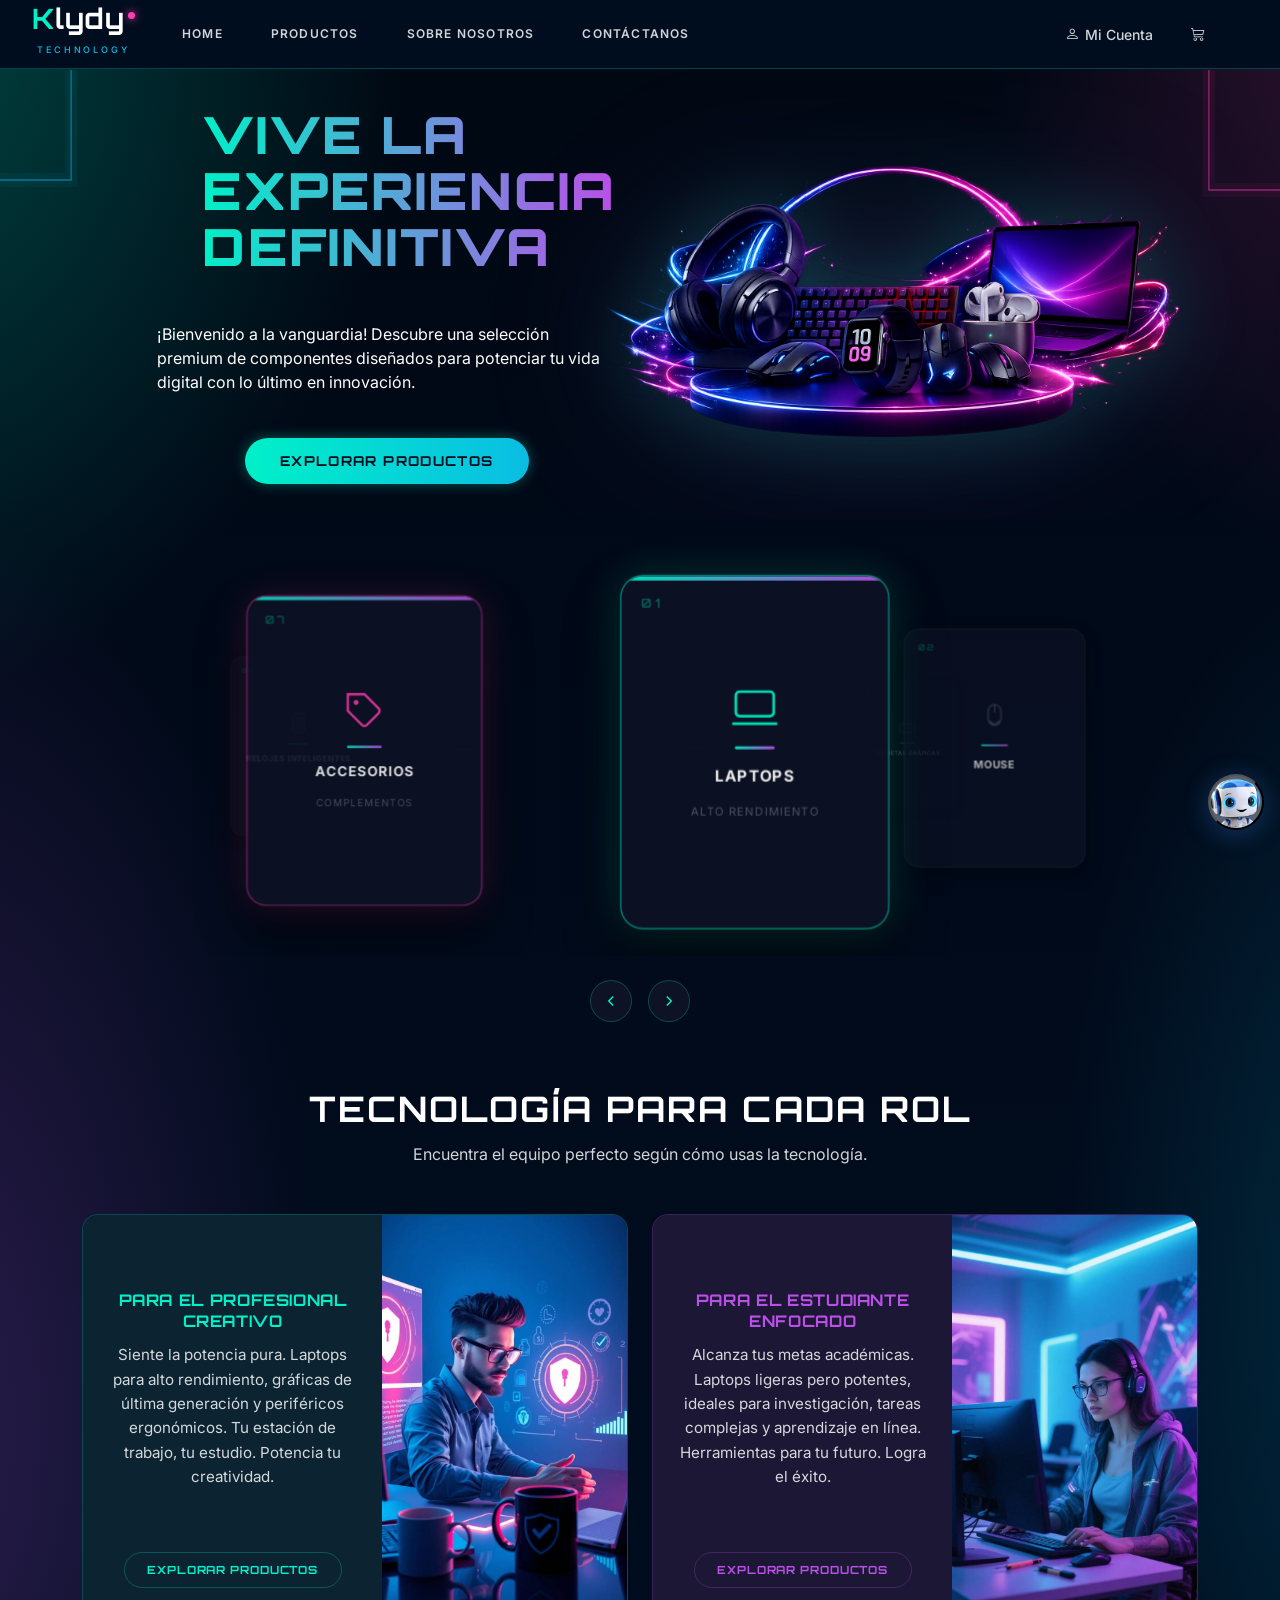
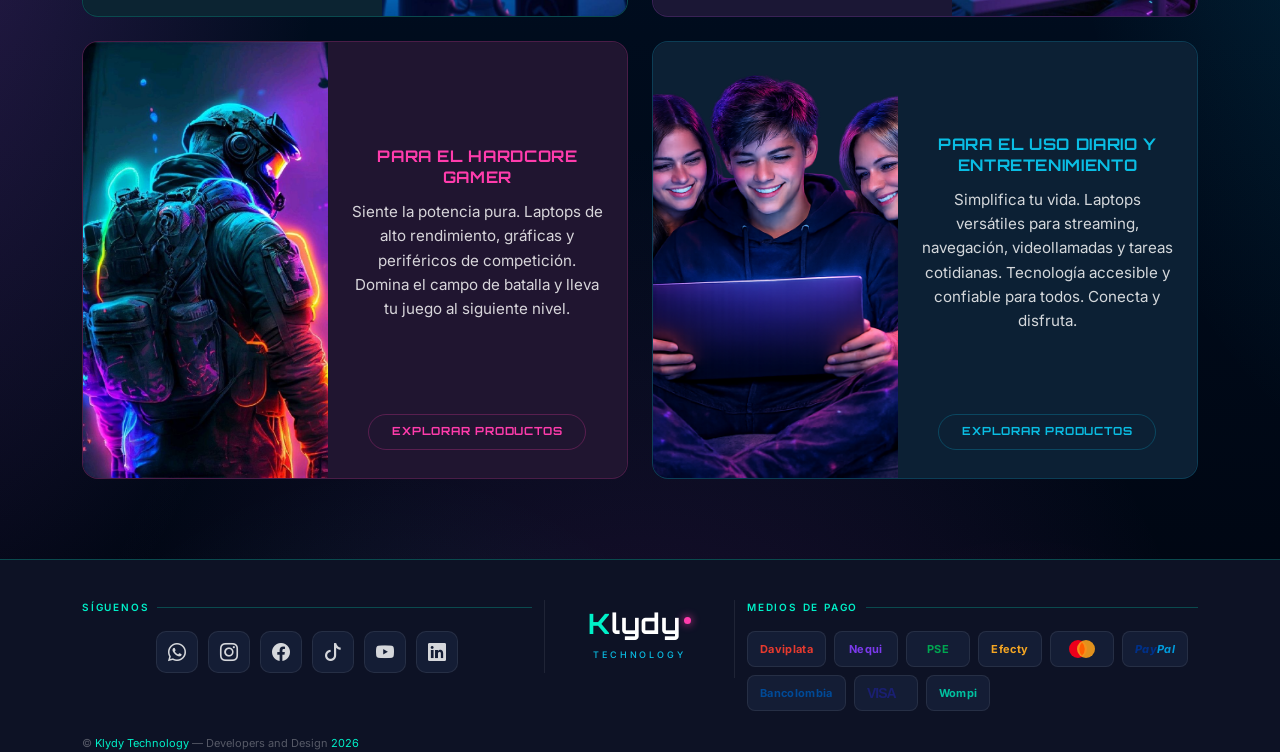
<file: index.html>
<!DOCTYPE html>
<html lang="es">

<head>
  <meta charset="UTF-8">
  <meta name="viewport" content="width=device-width, initial-scale=1.0">
  <title>KLYDY Technology</title>
  <link href="https://cdn.jsdelivr.net/npm/bootstrap@5.3.0/dist/css/bootstrap.min.css" rel="stylesheet">
  <link href="https://cdn.jsdelivr.net/npm/bootstrap-icons@1.11.0/font/bootstrap-icons.css" rel="stylesheet">
  <link href="https://fonts.googleapis.com/css2?family=Inter:wght@400;500;600&family=Orbitron:wght@700&display=swap"
    rel="stylesheet">
  <link rel="icon" type="image/png" sizes="16x16" href="../images/klydy-favicon-32.png">
  <link rel="stylesheet" href="FRONTEND/CSS/nav-footer.css">
  <link rel="stylesheet" href="FRONTEND/CSS/index-style.css">


  <style>
    /* Modales y offcanvas siempre por encima de la barra inferior */
    .modal-backdrop {
      z-index: 1050 !important;
    }

    .modal {
      z-index: 1055 !important;
    }

    .offcanvas-backdrop {
      z-index: 1055 !important;
    }

    .offcanvas {
      z-index: 1060 !important;
    }
  </style>
</head>

<body>

  <div class="neon-lines">
    <svg viewBox="0 0 1440 900" preserveAspectRatio="none" xmlns="http://www.w3.org/2000/svg">
      <polyline points="1440,190 1360,190 1360,70" fill="none" stroke="#ff3cac" stroke-width="1.5" opacity="0.50" />
      <polyline points="1440,190 1360,190 1360,70" fill="none" stroke="#ff3cac" stroke-width="14" opacity="0.06" />
      <polyline points="0,180 80,180 80,70" fill="none" stroke="#0abde3" stroke-width="1.5" opacity="0.50" />
      <polyline points="0,180 80,180 80,70" fill="none" stroke="#0abde3" stroke-width="14" opacity="0.06" />
    </svg>
  </div>


  <!-- ============================================================
     NAVBAR
     ============================================================ -->
  <section class="nav">
    <nav class="navbar navbar-expand-lg">
      <div class="container-fluid">
        <div class="container-logo">
          <div class="footer-logo-wrap d-flex">
            <a class="footer-logo" href="#">
              <span>K</span>lydy<span class="footer-logo-dot"></span>
            </a>
            <p class="footer-sub">Technology</p>
          </div>
        </div>

        <!-- Toggler hamburguesa -->
        <button class="navbar-toggler d-lg-none" type="button" data-bs-toggle="collapse" data-bs-target="#navbarKlydy"
          aria-controls="navbarKlydy" aria-expanded="false" aria-label="Toggle navigation">
          <span class="navbar-toggler-icon"></span>
        </button>

        <!-- Collapse con links -->
        <div class="collapse navbar-collapse" id="navbarKlydy">
          <div>
            <ul class="navbar-nav flex-grow-1 justify-content-evenly mb-2 mb-lg-0">
              <li class="nav-item"><a class="nav-link klydy-link" href="index.html">HOME</a></li>
              <li class="nav-item"><a class="nav-link klydy-link" href="FRONTEND/HTML/productos.html">PRODUCTOS</a></li>
              <li class="nav-item"><a class="nav-link klydy-link" href="FRONTEND/HTML/sobre-nosotros.html">SOBRE NOSOTROS</a></li>
              <li class="nav-item"><a class="nav-link klydy-link" href="FRONTEND/HTML/contacto.html">CONTÁCTANOS</a></li>
              <li class="nav-item" id="linkAdmin" style="display:none;">
                <a class="nav-link klydy-link" href="FRONTEND/HTML/admin-crear.html">ADMINISTRADOR</a>
              </li>
            </ul>
          </div>
        </div>

        <!-- Solo desktop -->
        <div class="d-none d-lg-flex align-items-center gap-2">
          <form class="d-flex align-items-center gap-2">
            <button class="btn klydy-btn-login" type="button"
              data-bs-toggle="modal"
              data-bs-target="#modalLogin">
              <i class="bi bi-person"></i> Mi Cuenta
            </button>
            <button class="btn klydy-btn-cart d-flex align-items-center" type="button" data-bs-toggle="offcanvas"
              data-bs-target="#offcanvasCarrito">
              <i class="bi bi-cart3"></i>
              <span class="klydy-badge ms-1" id="badge-desktop"></span>
            </button>
          </form>
        </div>

      </div>
    </nav>
  </section>




  <main id="main-content">


    <!-- SECCIÓN 1 — HERO -->

    <section id="hero" class="section-hero" aria-label="Presentación principal">

      <div class="container-fluid h-100">
        <div class="row align-items-center h-100 g-0">

          <!-- ──  texto y CTA ── -->
          <div class="col-12 col-lg-5 offset-lg-1 hero__content">

            <!-- text-transform: uppercase se aplica desde index.css -->
            <h1 class="hero__title">
              Vive la<br />
              experiencia<br />
              definitiva
            </h1>

            <p class="hero__subtitle">

            </p>

            <p class="hero__highlight">
              ¡Bienvenido a la vanguardia! Descubre una selección premium de
              componentes diseñados para potenciar tu vida digital con lo último en innovación.
            </p>

            <a href="FRONTEND/HTML/productos.html" class="btn hero__cta"
              aria-label="Explorar catálogo de productos gaming">
              Explorar productos
            </a>

          </div><!-- /hero__content -->


          <!-- ──  imagen principal ── -->
          <div class="col-12 col-lg-6 hero__media">
            <img src="FRONTEND/images/images-index/h3.png"
              alt="Laptop gaming ROG Strix con auriculares de alto rendimiento" class="hero__img" width="700"
              height="500" loading="eager" />
          </div>

        </div><!-- /row -->
      </div><!-- /container-fluid -->

    </section>
    <!-- /SECCIÓN 1 HERO -->


    <!-- CATEGORÍAS -->


    <section id="categorias" class="section-categories" aria-label="Categorías de productos">

      <!-- DESKTOP: carrusel 3D -->
      <div class="categories-scene-wrap">
        <div class="categories-scene">
          <div class="categories-carousel" id="categoriesCarousel"></div>
        </div>
      </div>
      <!-- Controles carrusel 3D (solo desktop) -->
      <div class="categories-controls">
        <button class="cat-ctrl-btn" id="catPrev" aria-label="Categoría anterior">
          <svg width="18" height="18" viewBox="0 0 24 24" fill="none" stroke="currentColor" stroke-width="2">
            <path d="M15 18l-6-6 6-6" />
          </svg>
        </button>
        <button class="cat-ctrl-btn" id="catNext" aria-label="Categoría siguiente">
          <svg width="18" height="18" viewBox="0 0 24 24" fill="none" stroke="currentColor" stroke-width="2">
            <path d="M9 18l6-6-6-6" />
          </svg>
        </button>
      </div>

      <!-- MÓVIL: grid estático -->
      <div class="categories-mobile-grid" id="categoriesMobileGrid"></div>

    </section>
    <!-- /SECCIÓN 2 CATEGORÍAS -->


    <!-- USOS SEGÚN ROL -->
    <section id="usos" class="section-roles" aria-label="Tecnología según tu perfil de uso">

      <div class="container">

        <!-- Encabezado de sección -->
        <header class="section-roles__header text-center">
          <h2 class="section-roles__title">
            Tecnología para cada rol
          </h2>
          <p class="section-roles__subtitle">
            Encuentra el equipo perfecto según cómo usas la tecnología.
          </p>
        </header>

        <!-- Grid de tarjetas -->
        <div class="row justify-content-center g-4 section-roles__grid">


          <!-- ══════════════════════════════════════════════
               TARJETA 1 — Profesional Creativo
               
          ══════════════════════════════════════════════════ -->
          <div class="col-12 col-md-6">
            <article class="role-card role-card--cyan" aria-labelledby="role-creativo-title">
              <div class="role-card__inner">

                <!-- Texto  -->
                <div class="role-card__body">
                  <h3 id="role-creativo-title" class="role-card__title">
                    Para el Profesional Creativo
                  </h3>
                  <p class="role-card__desc">
                    Siente la potencia pura. Laptops para alto rendimiento,
                    gráficas de última generación y periféricos ergonómicos.
                    Tu estación de trabajo, tu estudio. Potencia tu creatividad.
                  </p>
                  <a href="FRONTEND/HTML/productos.html?rol=trabajo" class="btn role-card__btn"
                    aria-label="Explorar productos para profesional creativo">
                    Explorar productos
                  </a>
                </div>

                <!-- Imagen  -->
                <div class="role-card__media">
                  <img src="FRONTEND/images/images-index/profesional1.png"
                    alt="Profesional creativo trabajando en estación de diseño con múltiples monitores"
                    class="role-card__img" loading="lazy" />
                </div>

              </div><!-- /role-card__inner -->
            </article>
          </div>
          <!-- /TARJETA 1 -->


          <!-- ══════════════════════════════════════════════
               TARJETA 2 — Estudiante Enfocado
              
          ══════════════════════════════════════════════════ -->
          <div class="col-12 col-md-6">
            <article class="role-card role-card--purple" aria-labelledby="role-estudiante-title">
              <div class="role-card__inner role-card__inner--reverse">

                <!-- Imagen-->
                <div class="role-card__media">
                  <img src="FRONTEND/images/images-index/estudiante1.png"
                    alt="Estudiante enfocado con laptop trabajando en sus proyectos académicos" class="role-card__img"
                    loading="lazy" />
                </div>

                <!-- Texto -->
                <div class="role-card__body">
                  <h3 id="role-estudiante-title" class="role-card__title">
                    Para el Estudiante Enfocado
                  </h3>
                  <p class="role-card__desc">
                    Alcanza tus metas académicas. Laptops ligeras pero potentes,
                    ideales para investigación, tareas complejas y aprendizaje
                    en línea. Herramientas para tu futuro. Logra el éxito.
                  </p>
                  <a href="FRONTEND/HTML/productos.html?rol=estudio" class="btn role-card__btn"
                    aria-label="Explorar productos para estudiante">
                    Explorar productos
                  </a>
                </div>

              </div><!-- /role-card__inner -->
            </article>
          </div>
          <!-- /TARJETA 2 -->


          <!-- ══════════════════════════════════════════════
               TARJETA 3 — Hardcore Gamer
             
          ══════════════════════════════════════════════════ -->
          <div class="col-12 col-md-6">
            <article class="role-card role-card--pink" aria-labelledby="role-gamer-title">
              <div class="role-card__inner">


                <!-- Imagen -->
                <div class="role-card__media">
                  <img src="FRONTEND/images/images-index/gamer.png"
                    alt="Gamer hardcore con setup RGB en plena competición" class="role-card__img" loading="lazy" />
                </div>

                <!-- Texto -->
                <div class="role-card__body">
                  <h3 id="role-gamer-title" class="role-card__title">
                    Para el Hardcore Gamer
                  </h3>
                  <p class="role-card__desc">
                    Siente la potencia pura. Laptops de alto rendimiento,
                    gráficas y periféricos de competición. Domina el campo
                    de batalla y lleva tu juego al siguiente nivel.
                  </p>
                  <a href="FRONTEND/HTML/productos.html?rol=gamer" class="btn role-card__btn"
                    aria-label="Explorar productos para gamer">
                    Explorar productos
                  </a>
                </div>


              </div><!-- /role-card__inner -->
            </article>
          </div>
          <!-- /TARJETA 3 -->


          <!-- ══════════════════════════════════════════════
               TARJETA 4 — Uso Diario y Entretenimiento
             
          ══════════════════════════════════════════════════ -->
          <div class="col-12 col-md-6">
            <article class="role-card role-card--blue" aria-labelledby="role-diario-title">
              <div class="role-card__inner role-card__inner--reverse">



                <!-- Texto  -->
                <div class="role-card__body">
                  <h3 id="role-diario-title" class="role-card__title">
                    Para el Uso Diario y Entretenimiento
                  </h3>
                  <p class="role-card__desc">
                    Simplifica tu vida. Laptops versátiles para streaming,
                    navegación, videollamadas y tareas cotidianas.
                    Tecnología accesible y confiable para todos. Conecta y disfruta.
                  </p>
                  <a href="FRONTEND/HTML/productos.html?rol=general" class="btn role-card__btn"
                    aria-label="Explorar productos para uso diario">
                    Explorar productos
                  </a>
                </div>
                <!-- imagen  -->
                <div class="role-card__media">
                  <img src="FRONTEND/images/images-index/general.png"
                    alt="Familia disfrutando de entretenimiento y videollamadas con laptop" class="role-card__img"
                    loading="lazy" />
                </div>

              </div><!-- /role-card__inner -->
            </article>
          </div>
          <!-- /TARJETA 4 -->


        </div><!-- /row section-roles__grid -->

      </div><!-- /container -->

    </section>



  </main>

  <!-- ============================================================
      MODAL LOGIN
      
      ============================================================ -->
  <div class="modal fade" id="modalLogin" tabindex="-1">
    <div class="modal-dialog modal-dialog-centered">
      <div class="modal-content modal-klydy">

        <div class="modal-header border-0">
          <h5 class="modal-title text-white fw-bold">Iniciar sesión</h5>
          <button type="button" class="btn-close btn-close-white" data-bs-dismiss="modal" aria-label="Cerrar"></button>
        </div>

        <div class="modal-logo-wrap">
          <p class="modal-logo"><span>K</span>lydy<span class="modal-logo-dot"></span></p>
          <p class="modal-logo-sub">Technology</p>
        </div>

        <div class="modal-body px-4 pb-4">
          <div id="mensajeLogin"></div>
          <div class="mb-3">
            <label class="modal-label">Correo</label>
            <input type="email" id="correoLogin" class="form-control klydy-input" placeholder="tu@email.com">
          </div>
          <div class="mb-4">
            <label class="modal-label">Contraseña</label>
            <input type="password" id="passwordLogin" class="form-control klydy-input" placeholder="••••••••">
          </div>
          <button id="btnLogin" class="btn w-100 fw-bold modal-btn-enter">ENTRAR</button>
          <p class="modal-register-text">
            ¿No tienes cuenta?
            <a href="FRONTEND/HTML/registrarse.html" class="modal-register-link">Regístrate</a>
          </p>
        </div>







      </div>
    </div>
  </div>


  <!-- ============================================================
     OFFCANVAS CARRITO
     ============================================================ -->
  <div class="offcanvas offcanvas-end" tabindex="-1" id="offcanvasCarrito" aria-labelledby="offcanvasCarritoLabel">
    <div class="offcanvas-header" style="background:#0d1225; border-bottom: 1px solid rgba(0,240,200,0.2);">
      <h5 class="offcanvas-title text-white" id="offcanvasCarritoLabel">
        <i class="bi bi-cart3 me-2" style="color:#00f0c8;"></i>Mi Carrito
      </h5>
      <button type="button" class="btn-close btn-close-white" data-bs-dismiss="offcanvas" aria-label="Cerrar"></button>
    </div>
    <div class="offcanvas-body" style="background:#0d1225; color: rgba(255,255,255,0.5);">
      <p id="msgVacio" class="text-center mt-4">Tu carrito está vacío.</p>
      <ul id="listaCarrito" class="list-group"></ul>
      <div class="totalCarrito">
        <p class="totalC">Total: <span id="total">0</span></p>
        <button id="btnVaciar" class="btn btn-danger">Vaciar carrito</button>
      </div>

    </div>
  </div>


  <section class="footer">
    <!-- ══════════════════════════════════════════════════════
     FOOTER
══════════════════════════════════════════════════════ -->
    <footer class="klydy-footer">
      <div class="container">

        <div class="row gy-4 pb-4 align-items-start">

          <!-- COL: REDES SOCIALES -->
          <div class="col-12 col-md-5 col-lg-5 footer-divider">
            <p class="footer-title">Síguenos</p>
            <div class="social-grid">
              <a href="#" class="social-btn whatsapp" title="WhatsApp"> <i class="bi bi-whatsapp"></i></a>
              <a href="#" class="social-btn instagram" title="Instagram"><i class="bi bi-instagram"></i></a>
              <a href="#" class="social-btn facebook" title="Facebook"> <i class="bi bi-facebook"></i></a>
              <a href="#" class="social-btn tiktok" title="TikTok"> <i class="bi bi-tiktok"></i></a>
              <a href="#" class="social-btn youtube" title="YouTube"> <i class="bi bi-youtube"></i></a>
              <a href="#" class="social-btn linkedin" title="LinkedIn"> <i class="bi bi-linkedin"></i></a>
            </div>
          </div>

          <!-- COL: LOGO -->
          <div class="col-12 col-md-2 col-lg-2 footer-divider d-flex align-items-center justify-content-center">
            <div class="footer-logo-wrap">
              <a class="footer-logo" href="#">
                <span>K</span>lydy<span class="footer-logo-dot"></span>
              </a>
              <p class="footer-sub">Technology</p>
            </div>
          </div>

          <!-- COL: MEDIOS DE PAGO -->
          <div class="col-12 col-md-5 col-lg-5">
            <p class="footer-title">Medios de pago</p>
            <div class="payment-grid">
              <div class="payment-badge"><span class="pay-daviplata">Daviplata</span></div>
              <div class="payment-badge"><span class="pay-nequi">Nequi</span></div>
              <div class="payment-badge"><span class="pay-pse">PSE</span></div>
              <div class="payment-badge"><span class="pay-efecty">Efecty</span></div>
              <div class="payment-badge">
                <svg width="32" height="20" viewBox="0 0 32 20" xmlns="http://www.w3.org/2000/svg">
                  <circle cx="12" cy="10" r="9" fill="#eb001b" />
                  <circle cx="20" cy="10" r="9" fill="#f79e1b" opacity="0.9" />
                  <path d="M16 3.5a9 9 0 0 1 0 13A9 9 0 0 1 16 3.5z" fill="#ff5f00" />
                </svg>
              </div>
              <div class="payment-badge">
                <span class="pay-paypal" style="font-weight:800; font-style:italic;">Pay<span
                    style="color:#009cde;">Pal</span></span>
              </div>
              <div class="payment-badge"><span class="pay-bancol">Bancolombia</span></div>
              <div class="payment-badge">
                <svg width="38" height="14" viewBox="0 0 38 14" xmlns="http://www.w3.org/2000/svg">
                  <text x="0" y="12" font-family="Arial" font-size="14" font-weight="900" fill="#1a1f71"
                    letter-spacing="-1">VISA</text>
                </svg>
              </div>
              <div class="payment-badge"><span class="pay-wompi">Wompi</span></div>
            </div>
          </div>
        </div>

        <!-- BARRA COPYRIGHT -->

        <div class="col-12">
          <p class="footer-copy">
            © <span>Klydy Technology</span> — Developers and Design <span>2026</span>


        </div>
    </footer>
  </section>


  <!-- ============================================================
     BARRA INFERIOR MÓVIL
     ============================================================ -->
  <div class="bottom-nav d-lg-none">

    <button
      id="btnCuentaMobile"
      class="bottom-nav-item btn-cuenta"
      data-bs-toggle="modal"
      data-bs-target="#modalLogin"
      onclick="setActive(this)"
    >
      <i class="bi bi-person-circle"></i>
      <span class="label">Mi Cuenta</span>
    </button>

    <button class="bottom-nav-item btn-carrito" data-bs-toggle="offcanvas" data-bs-target="#offcanvasCarrito"
      onclick="setActive(this)">
      <i class="bi bi-cart3"></i>
      <span class="bottom-badge" id="badge-mobile">0</span>
      <span class="label">Carrito</span>
    </button>

    <button id="buscarCatrgoria" class="bottom-nav-item filtro">
      <i class="bi bi-funnel-fill"></i>
      <span>Buscasr por</span>
    </button>
  </div>
  <!-- =========================================
  TOAST NOTIFICACIONES
  ========================================= -->

  <div id="toast"></div>

  <!-- =========================================
  MODAL CONFIRMACIÓN
  ========================================= -->

  <div id="modalConfirmacion" class="modalConfirmacion">

    <div class="contenidoModal">

      <p id="mensajeModal"></p>

      <div class="botonesModal">
        <button id="cancelarModal">Cancelar</button>
        <button id="aceptarModal">Aceptar</button>
      </div>

    </div>

  </div>

  <!-- ============================================================
     MODAL CERRAR SESIÓN
============================================================ -->
  <div class="modal fade" id="modalCerrarSesion" tabindex="-1">

    <div class="modal-dialog modal-dialog-centered">

      <div class="modal-content modal-klydy">

        <div class="modal-header border-0">

          <h5 class="modal-title text-white fw-bold">
            Confirmar cierre de sesión
          </h5>

          <button type="button" class="btn-close btn-close-white" data-bs-dismiss="modal">
          </button>

        </div>

        <div class="modal-body text-center text-white">

          <i class="bi bi-box-arrow-right" style="
            font-size: 3rem;
            color: #00f0c8;
          ">
          </i>

          <p class="mt-3 fs-5">
            ¿Estás seguro de cerrar sesión?
          </p>

        </div>

        <div class="modal-footer border-0 justify-content-center">

          <button type="button" class="btn btn-secondary" data-bs-dismiss="modal">

            Cancelar

          </button>

          <button type="button" class="btn btn-danger" id="confirmarCerrarSesion">

            Cerrar Sesión

          </button>

        </div>

      </div>

    </div>

  </div>




  <!-- Bootstrap  -->
  <script src="https://cdn.jsdelivr.net/npm/bootstrap@5.3.3/dist/js/bootstrap.bundle.min.js"></script>

  <script src="FRONTEND/JS/inicio.js"></script>
  <script src="FRONTEND/JS/nav.js"></script>
  <script src="FRONTEND/JS/chatWidget.js"></script>

</body>

</html>
</file>
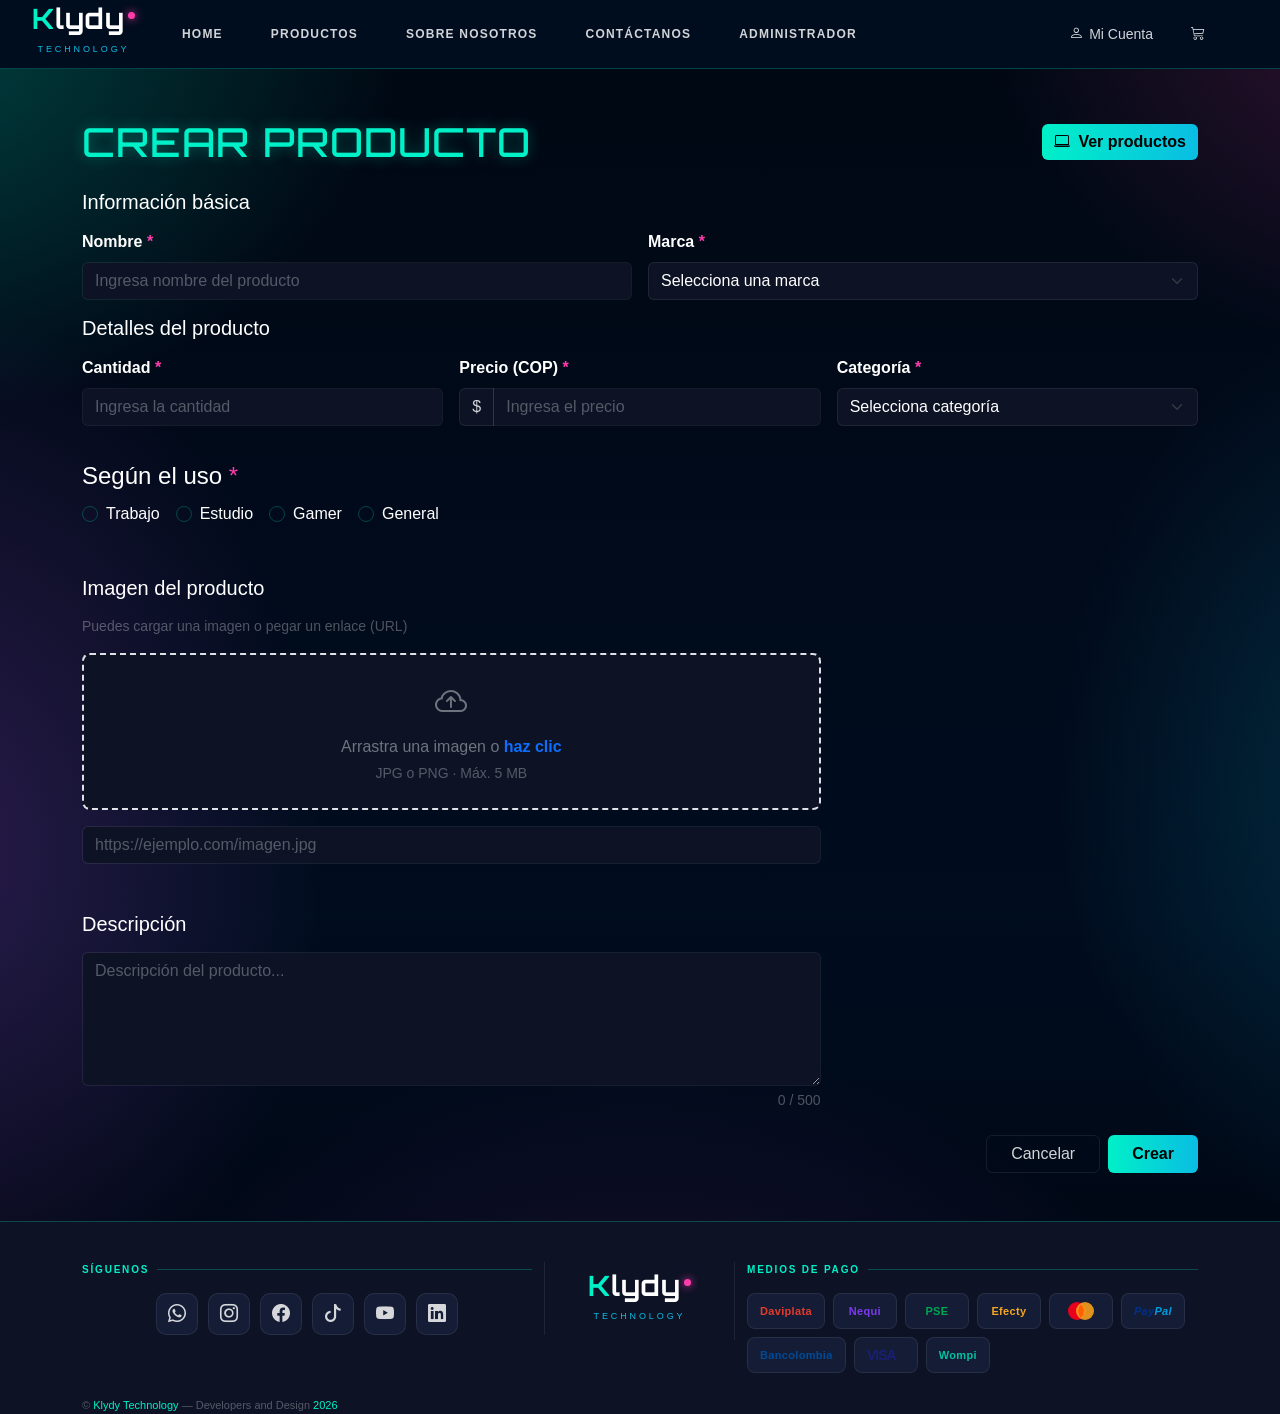
<file: FRONTEND/HTML/admin-crear.html>
<!DOCTYPE html>
<html lang="en">

<head>
  <meta charset="UTF-8">
  <meta name="viewport" content="width=device-width, initial-scale=1.0">
  <link href="https://cdn.jsdelivr.net/npm/bootstrap@5.3.2/dist/css/bootstrap.min.css" rel="stylesheet">
  <link href="https://fonts.googleapis.com/css2?family=Orbitron:wght@600;800&display=swap" rel="stylesheet">
  <!--link de fuente de h2-->
  <link rel="stylesheet" href="https://cdnjs.cloudflare.com/ajax/libs/font-awesome/6.5.2/css/all.min.css" />
  <link href="https://fonts.googleapis.com/css2?family=Poppins:wght@300;400;500;600&display=swap" rel="stylesheet">
  <link href="https://cdn.jsdelivr.net/npm/bootstrap-icons@1.11.0/font/bootstrap-icons.css" rel="stylesheet">
  <link rel="icon" type="image/png" sizes="16x16" href="../images/klydy-favicon-32.png">
  <link rel="stylesheet" href="../CSS/admin-crear.css">
  <link rel="stylesheet" href="../CSS/nav-footer.css">
  <title>Crear</title>
</head>

<body>

  <section class="nav">
    <nav class="navbar navbar-expand-lg">
      <div class="container-fluid">
        <div class="container-logo">
          <div class="footer-logo-wrap d-flex">
            <a class="footer-logo" href="#">
              <span>K</span>lydy<span class="footer-logo-dot"></span>
            </a>
            <p class="footer-sub">Technology</p>
          </div>
        </div>

        <!-- Toggler hamburguesa -->
        <button class="navbar-toggler d-lg-none" type="button" data-bs-toggle="collapse" data-bs-target="#navbarKlydy"
          aria-controls="navbarKlydy" aria-expanded="false" aria-label="Toggle navigation">
          <span class="navbar-toggler-icon"></span>
        </button>

        <!-- Collapse con links -->
        <div class="collapse navbar-collapse" id="navbarKlydy">
          <div>
            <ul class="navbar-nav flex-grow-1 justify-content-evenly mb-2 mb-lg-0">
              <li class="nav-item"><a class="nav-link klydy-link" href="../../index.html">HOME</a></li>
              <li class="nav-item"><a class="nav-link klydy-link" href="productos.html">PRODUCTOS</a></li>
              <li class="nav-item"><a class="nav-link klydy-link" href="sobre-nosotros.html">SOBRE NOSOTROS</a></li>
              <li class="nav-item"><a class="nav-link klydy-link" href="contacto.html">CONTÁCTANOS</a></li>
              <li class="nav-item"><a class="nav-link klydy-link" href="admin-crear.html">ADMINISTRADOR</a></li>

            </ul>
          </div>
        </div>

        <!-- Solo desktop -->
        <div class="d-none d-lg-flex align-items-center gap-2">
          <form class="d-flex align-items-center gap-2">
            <button class="btn klydy-btn-login" type="button" data-bs-toggle="modal" data-bs-target="#modalLogin">
              <i class="bi bi-person"></i> Mi Cuenta
            </button>
            <button class="btn klydy-btn-cart d-flex align-items-center" type="button" data-bs-toggle="offcanvas"
              data-bs-target="#offcanvasCarrito">
              <i class="bi bi-cart3"></i>
              <span class="klydy-badge ms-1" id="badge-desktop"></span>
            </button>
          </form>
        </div>

      </div>
    </nav>
  </section>





  <main>
    <section class="py-4 py-md-5">
      <div class="container">

        <!-- TÍTULO Y BOTON VER -->
        <div class="d-flex flex-column flex-md-row justify-content-between align-items-md-center mb-4 gap-2">

          <h1 class="mb-0">Crear producto</h1>

          <a href="../HTML/admin-ver.html" class="btn btn-outline-info btn__info">
            <i class="bi bi-laptop me-1"></i> Ver productos
          </a>
        </div>

        <form id="formCrearProducto" novalidate>

          <!-- ═══════════════════════════════
             SECCIÓN 1: INFORMACIÓN BÁSICA
        ═══════════════════════════════ -->
          <h5 class="mb-3">Información básica</h5>

          <!-- Nombre | Marca -->
          <div class="row g-3 mb-3">

            <div class="col-12 col-md-6">
              <label for="nombre" class="form-label fw-semibold">
                Nombre <span class="text-danger">*</span>
              </label>
              <input type="text" class="form-control" id="nombre" name="nombre"
                placeholder="Ingresa nombre del producto" maxlength="100" required />
              <div class="invalid-feedback">
                El nombre es obligatorio (máx. 100 caracteres).
              </div>
            </div>




            <div class="col-12 col-md-6">
              <label for="marca" class="form-label fw-semibold">
                Marca <span class="text-danger">*</span>
              </label>
              <select class="form-select" id="marca" name="marca" required>
                <option value="">Selecciona una marca</option>
                <option value="Samsung">Samsung</option>
                <option value="Acer">Acer</option>
                <option value="Apple">Apple</option>
                <option value="Asus">Asus</option>
                <option value="Dell">Dell</option>
                <option value="HP">HP</option>
                <option value="Lenovo">Lenovo</option>
                <option value="MSI">MSI</option>
                <option value="Otras">Otras</option>
              </select>

              <div class="invalid-feedback">
                Debes seleccionar una marca.
              </div>



            </div>






          </div>

          <!-- ═══════════════════════════════
             SECCIÓN 2: DETALLES DEL PRODUCTO
        ═══════════════════════════════ -->
          <h5 class="mb-3">Detalles del producto</h5>

          <!-- Cantidad | Precio | Categoría -->
          <div class="row g-3 mb-3">

            <div class="col-12 col-md-4">
              <label for="cantidad" class="form-label fw-semibold">
                Cantidad <span class="text-danger">*</span>
              </label>
              <input type="number" min="1" step="1" class="form-control" id="cantidad" name="cantidad" placeholder="Ingresa la cantidad"
                min="0" max="99999" step="1" required />
              <div class="invalid-feedback">
                Ingresa una cantidad válida (≥ 0).
              </div>
            </div>

            <div class="col-12 col-md-4">
              <label for="precio" class="form-label fw-semibold">
                Precio (COP) <span class="text-danger">*</span>
              </label>
              <div class="input-group">
                <span class="input-group-text">$</span>
                <input type="text" class="form-control" id="precio" name="precio" placeholder="Ingresa el precio"
                  inputmode="numeric" maxlength="15" required />
              </div>
              <div class="invalid-feedback d-block" id="precioError" style="display:none !important;"></div>
            </div>

            <div class="col-12 col-md-4">
              <label for="categoria" class="form-label fw-semibold">
                Categoría <span class="text-danger">*</span>
              </label>
              <select class="form-select" id="categoria" name="categoria" required>
                <option value="" selected disabled>Selecciona categoría</option>
                <option value="laptops">Laptops</option>
                <option value="mouses">Mouses</option>
                <option value="smartwatches">Smartwatches</option>
                <option value="audio">Audio</option>
                <option value="teclados">Teclados</option>
                <option value="tarjetas">Tarjetas Gráficas</option>
                <option value="accesorios">Accesorios</option>
              </select>
              <div class="invalid-feedback">
                Selecciona una categoría.
              </div>
            </div>

          </div>

          <!-- Uso -->
          <div class="row g-3 mb-3 mt-3">
            <div class="col-12">
              <fieldset>
                <legend class="form-label  mb-2">
                  Según el uso <span class="text-danger">*</span>
                </legend>

                <div class="d-flex flex-wrap gap-3">
                  <div class="form-check">
                    <input class="form-check-input" type="radio" name="uso" id="usoTrabajo" value="trabajo" required />
                    <label class="form-check-label" for="usoTrabajo">Trabajo</label>
                  </div>

                  <div class="form-check">
                    <input class="form-check-input" type="radio" name="uso" id="usoEstudio" value="estudio" />
                    <label class="form-check-label" for="usoEstudio">Estudio</label>
                  </div>

                  <div class="form-check">
                    <input class="form-check-input" type="radio" name="uso" id="usoGamer" value="gamer" />
                    <label class="form-check-label" for="usoGamer">Gamer</label>
                  </div>

                  <div class="form-check">
                    <input class="form-check-input" type="radio" name="uso" id="usoGeneral" value="general" />
                    <label class="form-check-label" for="usoGeneral">General</label>
                  </div>
                </div>

                <div class="text-danger small mt-1" id="usoError" style="display:none;">
                  Selecciona un tipo de uso.
                </div>
              </fieldset>
            </div>
          </div>

          <!-- ═══════════════════════════════
             SECCIÓN 3: IMAGEN
        ═══════════════════════════════ -->


          <h5 class="mb-3 mt-5">Imagen del producto</h5>

          <div class="row g-3 mb-3">
            <div class="col-12 col-md-8">

              <!-- MENSAJE -->
              <p class="text-muted small">
                Puedes cargar una imagen o pegar un enlace (URL)
              </p>

              <!-- DROPZONE -->
              <div id="dropZone"
                class="border border-2 rounded-3 d-flex flex-column align-items-center justify-content-center p-4 text-center"
                style="cursor:pointer; min-height: 140px; border-style: dashed !important;">

                <i class="bi bi-cloud-arrow-up fs-2 mb-2 text-secondary"></i>
                <p class="mb-1 text-secondary">
                  Arrastra una imagen o <span class="text-primary fw-semibold">haz clic</span>
                </p>
                <p class="small text-muted mb-0">JPG o PNG · Máx. 5 MB</p>

                <input type="file" class="d-none" id="imagenProducto" accept=".jpg,.jpeg,.png" />
              </div>

              <!-- INPUT URL -->
              <div class="mt-3">
                <input type="url" id="imagenUrl" class="form-control" placeholder="https://ejemplo.com/imagen.jpg" />
              </div>

              <!-- PREVIEW (sirve para ambos) -->
              <div id="previewContainer" class="mt-3 d-none">
                <div class="d-flex align-items-center gap-3">
                  <img id="previewImg" class="rounded border" style="max-width: 120px;" />
                  <div>
                    <p class="small mb-1" id="previewNombre"></p>
                    <button type="button" class="btn btn-sm btn-outline-danger" id="btnQuitarImagen">
                      Quitar
                    </button>
                  </div>
                </div>
              </div>

              <div class="text-danger small mt-1" id="imagenError" style="display:none;"></div>

            </div>
          </div>

          <!-- ═══════════════════════════════
             SECCIÓN 4: DESCRIPCIÓN
        ═══════════════════════════════ -->
          <h5 class="mb-3 mt-5">Descripción</h5>

          <div class="row g-3 mb-4">
            <div class="col-12 col-md-8">
              <textarea class="form-control" id="descripcion" rows="5" placeholder="Descripción del producto..."
                maxlength="500" required></textarea>
              <div class="invalid-feedback">La descripción es obligatoria (máx. 500 caracteres).</div>
              <div class="form-text text-end" id="descContador">0 / 500</div>
            </div>
          </div>

          <!-- BOTONES -->
          <div class="d-flex justify-content-end gap-2 flex-wrap">
            <button type="button" id="btnCancelar" class="btn btn-outline-secondary px-4">
              Cancelar
            </button>
            <button type="submit" class="btn btn-dark px-4">
              Crear
            </button>
          </div>

        </form>
      </div>
    </section>

  </main>
  <!-- FIN CONTENIDO  -->



  <!-- Modal Cancelar producto -->
  <div id="modalCancelar" class="modal-overlay d-none">
    <div class="modal-content-neon">

      <h2 id="modalTitulo">Cancelar acción</h2>

      <p id="modalMensaje">
        ¿Deseas cancelar? Los cambios no se guardarán.
      </p>

      <div class="modal-actions">
        <button id="btnSeguirEditando" class="btn-secundario">
          Seguir editando
        </button>

        <button id="btnConfirmarCancelar" class="btn-danger">
          Sí, cancelar
        </button>
      </div>

    </div>
  </div>





  </div>

  <!-- ============================================================
      MODAL LOGIN
      
      ============================================================ -->
  <div class="modal fade" id="modalLogin" tabindex="-1">
    <div class="modal-dialog modal-dialog-centered">
      <div class="modal-content modal-klydy">

        <div class="modal-header border-0">
          <h5 class="modal-title text-white fw-bold">Iniciar sesión</h5>
          <button type="button" class="btn-close btn-close-white" data-bs-dismiss="modal" aria-label="Cerrar"></button>
        </div>

        <div class="modal-logo-wrap">
          <p class="modal-logo"><span>K</span>lydy<span class="modal-logo-dot"></span></p>
          <p class="modal-logo-sub">Technology</p>
        </div>

        <div class="modal-body px-4 pb-4">
          <div id="mensajeLogin"></div>
          <div class="mb-3">
            <label class="modal-label">Correo</label>
            <input type="email" id="correoLogin" class="form-control klydy-input" placeholder="tu@email.com">
          </div>
          <div class="mb-4">
            <label class="modal-label">Contraseña</label>
            <input type="password" id="passwordLogin" class="form-control klydy-input" placeholder="••••••••">
          </div>
          <button id="btnLogin" class="btn w-100 fw-bold modal-btn-enter">ENTRAR</button>
          <p class="modal-register-text">
            ¿No tienes cuenta?
            <a href="registrarse.html" class="modal-register-link">Regístrate</a>
          </p>
        </div>







      </div>
    </div>
  </div>


  <!-- ============================================================
     OFFCANVAS CARRITO
     ============================================================ -->
  <div class="offcanvas offcanvas-end" tabindex="-1" id="offcanvasCarrito" aria-labelledby="offcanvasCarritoLabel">
    <div class="offcanvas-header" style="background:#0d1225; border-bottom: 1px solid rgba(0,240,200,0.2);">
      <h5 class="offcanvas-title text-white" id="offcanvasCarritoLabel">
        <i class="bi bi-cart3 me-2" style="color:#00f0c8;"></i>Mi Carrito
      </h5>
      <button type="button" class="btn-close btn-close-white" data-bs-dismiss="offcanvas" aria-label="Cerrar"></button>
    </div>
    <div class="offcanvas-body" style="background:#0d1225; color: rgba(255,255,255,0.5);">
      <p id="msgVacio" class="text-center mt-4">Tu carrito está vacío.</p>
      <ul id="listaCarrito" class="list-group"></ul>
      <div class="totalCarrito">
        <p class="totalC">Total: <span id="total">0</span></p>
        <button id="btnVaciar" class="btn btn-danger">Vaciar carrito</button>
      </div>

    </div>
  </div>


  <section class="footer">
    <!-- ══════════════════════════════════════════════════════
     FOOTER
══════════════════════════════════════════════════════ -->
    <footer class="klydy-footer">
      <div class="container">

        <div class="row gy-4 pb-4 align-items-start">

          <!-- COL: REDES SOCIALES -->
          <div class="col-12 col-md-5 col-lg-5 footer-divider">
            <p class="footer-title">Síguenos</p>
            <div class="social-grid">
              <a href="#" class="social-btn whatsapp" title="WhatsApp"> <i class="bi bi-whatsapp"></i></a>
              <a href="#" class="social-btn instagram" title="Instagram"><i class="bi bi-instagram"></i></a>
              <a href="#" class="social-btn facebook" title="Facebook"> <i class="bi bi-facebook"></i></a>
              <a href="#" class="social-btn tiktok" title="TikTok"> <i class="bi bi-tiktok"></i></a>
              <a href="#" class="social-btn youtube" title="YouTube"> <i class="bi bi-youtube"></i></a>
              <a href="#" class="social-btn linkedin" title="LinkedIn"> <i class="bi bi-linkedin"></i></a>
            </div>
          </div>

          <!-- COL: LOGO -->
          <div class="col-12 col-md-2 col-lg-2 footer-divider d-flex align-items-center justify-content-center">
            <div class="footer-logo-wrap">
              <a class="footer-logo" href="#">
                <span>K</span>lydy<span class="footer-logo-dot"></span>
              </a>
              <p class="footer-sub">Technology</p>
            </div>
          </div>

          <!-- COL: MEDIOS DE PAGO -->
          <div class="col-12 col-md-5 col-lg-5">
            <p class="footer-title">Medios de pago</p>
            <div class="payment-grid">
              <div class="payment-badge"><span class="pay-daviplata">Daviplata</span></div>
              <div class="payment-badge"><span class="pay-nequi">Nequi</span></div>
              <div class="payment-badge"><span class="pay-pse">PSE</span></div>
              <div class="payment-badge"><span class="pay-efecty">Efecty</span></div>
              <div class="payment-badge">
                <svg width="32" height="20" viewBox="0 0 32 20" xmlns="http://www.w3.org/2000/svg">
                  <circle cx="12" cy="10" r="9" fill="#eb001b" />
                  <circle cx="20" cy="10" r="9" fill="#f79e1b" opacity="0.9" />
                  <path d="M16 3.5a9 9 0 0 1 0 13A9 9 0 0 1 16 3.5z" fill="#ff5f00" />
                </svg>
              </div>
              <div class="payment-badge">
                <span class="pay-paypal" style="font-weight:800; font-style:italic;">Pay<span
                    style="color:#009cde;">Pal</span></span>
              </div>
              <div class="payment-badge"><span class="pay-bancol">Bancolombia</span></div>
              <div class="payment-badge">
                <svg width="38" height="14" viewBox="0 0 38 14" xmlns="http://www.w3.org/2000/svg">
                  <text x="0" y="12" font-family="Arial" font-size="14" font-weight="900" fill="#1a1f71"
                    letter-spacing="-1">VISA</text>
                </svg>
              </div>
              <div class="payment-badge"><span class="pay-wompi">Wompi</span></div>
            </div>
          </div>
        </div>

        <!-- BARRA COPYRIGHT -->

        <div class="col-12">
          <p class="footer-copy">
            © <span>Klydy Technology</span> — Developers and Design <span>2026</span>


        </div>
    </footer>
  </section>


  <!-- ============================================================
     BARRA INFERIOR MÓVIL
     ============================================================ -->
  <div class="bottom-nav d-lg-none">

    <button
      id="btnCuentaMobile"
      class="bottom-nav-item btn-cuenta"
      data-bs-toggle="modal"
      data-bs-target="#modalLogin"
      onclick="setActive(this)"
    >
      <i class="bi bi-person-circle"></i>
      <span class="label">Mi Cuenta</span>
    </button>

    <button class="bottom-nav-item btn-carrito" data-bs-toggle="offcanvas" data-bs-target="#offcanvasCarrito"
      onclick="setActive(this)">
      <i class="bi bi-cart3"></i>
      <span class="bottom-badge" id="badge-mobile">0</span>
      <span class="label">Carrito</span>
    </button>

    <button id="buscarCatrgoria" class="bottom-nav-item filtro">
      <i class="bi bi-funnel-fill"></i>
      <span>Buscasr por</span>
    </button>
  </div>
  <!-- =========================================
  TOAST NOTIFICACIONES
  ========================================= -->

  <div id="toast"></div>

  <!-- =========================================
  MODAL CONFIRMACIÓN
  ========================================= -->

  <div id="modalConfirmacion" class="modalConfirmacion">

    <div class="contenidoModal">

      <p id="mensajeModal"></p>

      <div class="botonesModal">
        <button id="cancelarModal">Cancelar</button>
        <button id="aceptarModal">Aceptar</button>
      </div>

    </div>

  </div>

  <!-- ============================================================
     MODAL CERRAR SESIÓN
============================================================ -->
  <div class="modal fade" id="modalCerrarSesion" tabindex="-1">

    <div class="modal-dialog modal-dialog-centered">

      <div class="modal-content modal-klydy">

        <div class="modal-header border-0">

          <h5 class="modal-title text-white fw-bold">
            Confirmar cierre de sesión
          </h5>

          <button type="button" class="btn-close btn-close-white" data-bs-dismiss="modal">
          </button>

        </div>

        <div class="modal-body text-center text-white">

          <i class="bi bi-box-arrow-right" style="
            font-size: 3rem;
            color: #00f0c8;
          ">
          </i>

          <p class="mt-3 fs-5">
            ¿Estás seguro de cerrar sesión?
          </p>

        </div>

        <div class="modal-footer border-0 justify-content-center">

          <button type="button" class="btn btn-secondary" data-bs-dismiss="modal">

            Cancelar

          </button>

          <button type="button" class="btn btn-danger" id="confirmarCerrarSesion">

            Cerrar Sesión

          </button>

        </div>

      </div>

    </div>

  </div>
    <div id="toastProducto" class="toast-custom">Producto agregado correctamente</div>




  <!-- Bootstrap  -->
  <script src="https://cdn.jsdelivr.net/npm/bootstrap@5.3.8/dist/js/bootstrap.bundle.min.js"
    integrity="sha384-FKyoEForCGlyvwx9Hj09JcYn3nv7wiPVlz7YYwJrWVcXK/BmnVDxM+D2scQbITxI"
    crossorigin="anonymous"></script>


  <script src="../JS/admin-crear.js"></script>
  <script src="../JS/nav.js"></script>
</body>

</html>
</file>
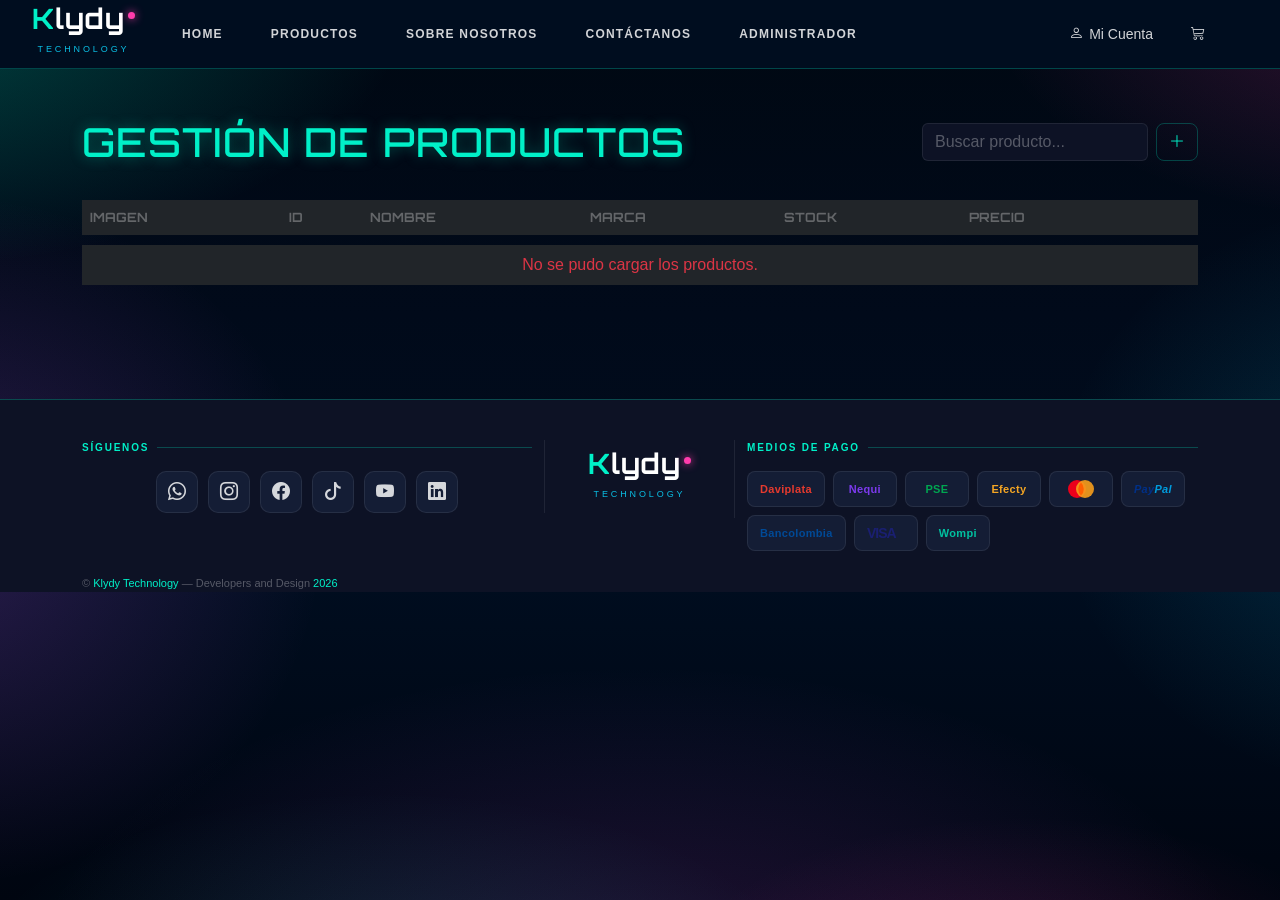
<file: FRONTEND/HTML/admin-ver.html>
<!DOCTYPE html>
<html lang="en">

<head>
  <meta charset="UTF-8">
  <meta name="viewport" content="width=device-width, initial-scale=1.0">
  <link href="https://cdn.jsdelivr.net/npm/bootstrap@5.3.2/dist/css/bootstrap.min.css" rel="stylesheet">
  <link href="https://fonts.googleapis.com/css2?family=Orbitron:wght@600;800&display=swap" rel="stylesheet">
  <!--link de fuente de h2-->
  <link rel="stylesheet" href="https://cdnjs.cloudflare.com/ajax/libs/font-awesome/6.5.2/css/all.min.css" />
  <link href="https://fonts.googleapis.com/css2?family=Poppins:wght@300;400;500;600&display=swap" rel="stylesheet">
  <link href="https://cdn.jsdelivr.net/npm/bootstrap-icons@1.11.0/font/bootstrap-icons.css" rel="stylesheet">
  <link rel="icon" type="image/png" sizes="16x16" href="../images/klydy-favicon-32.png">
  <link rel="stylesheet" href="../CSS/admin-ver.css">
  <link rel="stylesheet" href="../CSS/nav-footer.css">
  <title>Gestión</title>
</head>

<body>
  <!-- contenedor si el servidor duerme  -->
<div id="loading" class="text-center" style="display:none; padding:40px; color:#aaa; margin-top:100px;">
  <div class="spinner-border text-primary" role="status" style="width:3rem; height:3rem;">
    <span class="visually-hidden">Cargando...</span>
  </div>
  <p style="margin-top:15px; font-weight:500;">
    El servidor está despertando, esto puede tomar hasta 1 minuto ⏳
  </p>
</div>

  <section class="nav">
    <nav class="navbar navbar-expand-lg">
      <div class="container-fluid">
        <div class="container-logo">
          <div class="footer-logo-wrap d-flex">
            <a class="footer-logo" href="#">
              <span>K</span>lydy<span class="footer-logo-dot"></span>
            </a>
            <p class="footer-sub">Technology</p>
          </div>
        </div>

        <!-- Toggler hamburguesa -->
        <button class="navbar-toggler d-lg-none" type="button" data-bs-toggle="collapse" data-bs-target="#navbarKlydy"
          aria-controls="navbarKlydy" aria-expanded="false" aria-label="Toggle navigation">
          <span class="navbar-toggler-icon"></span>
        </button>

        <!-- Collapse con links -->
        <div class="collapse navbar-collapse" id="navbarKlydy">
          <div>
            <ul class="navbar-nav flex-grow-1 justify-content-evenly mb-2 mb-lg-0">
              <li class="nav-item"><a class="nav-link klydy-link" href="../../index.html">HOME</a></li>
              <li class="nav-item"><a class="nav-link klydy-link" href="productos.html">PRODUCTOS</a></li>
              <li class="nav-item"><a class="nav-link klydy-link" href="sobre-nosotros.html">SOBRE NOSOTROS</a></li>
              <li class="nav-item"><a class="nav-link klydy-link" href="contacto.html">CONTÁCTANOS</a></li>
              <li class="nav-item"><a class="nav-link klydy-link" href="admin-crear.html">ADMINISTRADOR</a></li>

            </ul>
          </div>
        </div>

        <!-- Solo desktop -->
        <div class="d-none d-lg-flex align-items-center gap-2">
          <form class="d-flex align-items-center gap-2">
            <button class="btn klydy-btn-login" type="button" data-bs-toggle="modal" data-bs-target="#modalLogin">
              <i class="bi bi-person"></i> Mi Cuenta
            </button>
            <button class="btn klydy-btn-cart d-flex align-items-center" type="button" data-bs-toggle="offcanvas"
              data-bs-target="#offcanvasCarrito">
              <i class="bi bi-cart3"></i>
              <span class="klydy-badge ms-1" id="badge-desktop"></span>
            </button>
          </form>
        </div>

      </div>
    </nav>
  </section>

  <main class="py-4 py-md-5">
    <div class="container">

      <!-- HEADER -->
      <div class="d-flex flex-column flex-md-row justify-content-between align-items-md-center mb-4 gap-3">
        <h1 class="mb-0">Gestión de productos</h1>

        <div class="d-flex gap-2">
          <input type="text" id="buscador" class="form-control" placeholder="Buscar producto..."
            autocomplete="new-password">
          <a href="admin-crear.html" class="btn btn-outline-info">
            <i class="bi bi-plus-lg"></i>
          </a>
        </div>
      </div>

      <!-- TABLA -->
      <div class="table-responsive d-none d-md-block">
        <table class="table table-dark table-hover align-middle">
          <thead>
            <tr>
              <th>Imagen</th>
              <th>ID</th>
              <th>Nombre</th>
              <th>Marca</th>
              <th>Stock</th>
              <th>Precio</th>
              <th></th>
            </tr>
          </thead>
          <tbody id="tablaProductos"></tbody>
        </table>
      </div>

      <!-- CARDS (MÓVIL) -->
      <div class="d-md-none" id="cardsProductos"></div>

      <!-- PAGINACIÓN -->
      <nav class="paginacion-container mt-4 d-flex justify-content-center">
        <ul class="pagination" id="paginacion"></ul>
      </nav>

    </div>
  </main>

  <!-- MODAL ELIMINAR PRODUCTO  -->
  <div id="modalEliminar" class="modal-overlay d-none">
    <div class="modal-content-neon">

      <h2>Eliminar producto</h2>

      <p id="modalEliminarMensaje">
        ¿Seguro que deseas eliminar este producto?
      </p>

      <div class="modal-actions">
        <button id="btnCancelarEliminar" class="btn-secundario">
          Cancelar
        </button>

        <button id="btnConfirmarEliminar" class="btn-danger">
          Eliminar
        </button>
      </div>

    </div>
  </div>




  <!-- ============================================================
      MODAL LOGIN
      
      ============================================================ -->
  <div class="modal fade" id="modalLogin" tabindex="-1">
    <div class="modal-dialog modal-dialog-centered">
      <div class="modal-content modal-klydy">

        <div class="modal-header border-0">
          <h5 class="modal-title text-white fw-bold">Iniciar sesión</h5>
          <button type="button" class="btn-close btn-close-white" data-bs-dismiss="modal" aria-label="Cerrar"></button>
        </div>

        <div class="modal-logo-wrap">
          <p class="modal-logo"><span>K</span>lydy<span class="modal-logo-dot"></span></p>
          <p class="modal-logo-sub">Technology</p>
        </div>

        <div class="modal-body px-4 pb-4">
          <div id="mensajeLogin"></div>
          <div class="mb-3">
            <label class="modal-label">Correo</label>
            <input type="email" id="correoLogin" class="form-control klydy-input" placeholder="tu@email.com">
          </div>
          <div class="mb-4">
            <label class="modal-label">Contraseña</label>
            <input type="password" id="passwordLogin" class="form-control klydy-input" placeholder="••••••••">
          </div>
          <button id="btnLogin" class="btn w-100 fw-bold modal-btn-enter">ENTRAR</button>
          <p class="modal-register-text">
            ¿No tienes cuenta?
            <a href="registrarse.html" class="modal-register-link">Regístrate</a>
          </p>
        </div>







      </div>
    </div>
  </div>


  <!-- ============================================================
     OFFCANVAS CARRITO
     ============================================================ -->
  <div class="offcanvas offcanvas-end" tabindex="-1" id="offcanvasCarrito" aria-labelledby="offcanvasCarritoLabel">
    <div class="offcanvas-header" style="background:#0d1225; border-bottom: 1px solid rgba(0,240,200,0.2);">
      <h5 class="offcanvas-title text-white" id="offcanvasCarritoLabel">
        <i class="bi bi-cart3 me-2" style="color:#00f0c8;"></i>Mi Carrito
      </h5>
      <button type="button" class="btn-close btn-close-white" data-bs-dismiss="offcanvas" aria-label="Cerrar"></button>
    </div>
    <div class="offcanvas-body" style="background:#0d1225; color: rgba(255,255,255,0.5);">
      <p id="msgVacio" class="text-center mt-4">Tu carrito está vacío.</p>
      <ul id="listaCarrito" class="list-group"></ul>
      <div class="totalCarrito">
        <p class="totalC">Total: <span id="total">0</span></p>
        <button id="btnVaciar" class="btn btn-danger">Vaciar carrito</button>
      </div>

    </div>
  </div>


  <section class="footer">
    <!-- ══════════════════════════════════════════════════════
     FOOTER
══════════════════════════════════════════════════════ -->
    <footer class="klydy-footer">
      <div class="container">

        <div class="row gy-4 pb-4 align-items-start">

          <!-- COL: REDES SOCIALES -->
          <div class="col-12 col-md-5 col-lg-5 footer-divider">
            <p class="footer-title">Síguenos</p>
            <div class="social-grid">
              <a href="#" class="social-btn whatsapp" title="WhatsApp"> <i class="bi bi-whatsapp"></i></a>
              <a href="#" class="social-btn instagram" title="Instagram"><i class="bi bi-instagram"></i></a>
              <a href="#" class="social-btn facebook" title="Facebook"> <i class="bi bi-facebook"></i></a>
              <a href="#" class="social-btn tiktok" title="TikTok"> <i class="bi bi-tiktok"></i></a>
              <a href="#" class="social-btn youtube" title="YouTube"> <i class="bi bi-youtube"></i></a>
              <a href="#" class="social-btn linkedin" title="LinkedIn"> <i class="bi bi-linkedin"></i></a>
            </div>
          </div>

          <!-- COL: LOGO -->
          <div class="col-12 col-md-2 col-lg-2 footer-divider d-flex align-items-center justify-content-center">
            <div class="footer-logo-wrap">
              <a class="footer-logo" href="#">
                <span>K</span>lydy<span class="footer-logo-dot"></span>
              </a>
              <p class="footer-sub">Technology</p>
            </div>
          </div>

          <!-- COL: MEDIOS DE PAGO -->
          <div class="col-12 col-md-5 col-lg-5">
            <p class="footer-title">Medios de pago</p>
            <div class="payment-grid">
              <div class="payment-badge"><span class="pay-daviplata">Daviplata</span></div>
              <div class="payment-badge"><span class="pay-nequi">Nequi</span></div>
              <div class="payment-badge"><span class="pay-pse">PSE</span></div>
              <div class="payment-badge"><span class="pay-efecty">Efecty</span></div>
              <div class="payment-badge">
                <svg width="32" height="20" viewBox="0 0 32 20" xmlns="http://www.w3.org/2000/svg">
                  <circle cx="12" cy="10" r="9" fill="#eb001b" />
                  <circle cx="20" cy="10" r="9" fill="#f79e1b" opacity="0.9" />
                  <path d="M16 3.5a9 9 0 0 1 0 13A9 9 0 0 1 16 3.5z" fill="#ff5f00" />
                </svg>
              </div>
              <div class="payment-badge">
                <span class="pay-paypal" style="font-weight:800; font-style:italic;">Pay<span
                    style="color:#009cde;">Pal</span></span>
              </div>
              <div class="payment-badge"><span class="pay-bancol">Bancolombia</span></div>
              <div class="payment-badge">
                <svg width="38" height="14" viewBox="0 0 38 14" xmlns="http://www.w3.org/2000/svg">
                  <text x="0" y="12" font-family="Arial" font-size="14" font-weight="900" fill="#1a1f71"
                    letter-spacing="-1">VISA</text>
                </svg>
              </div>
              <div class="payment-badge"><span class="pay-wompi">Wompi</span></div>
            </div>
          </div>
        </div>

        <!-- BARRA COPYRIGHT -->

        <div class="col-12">
          <p class="footer-copy">
            © <span>Klydy Technology</span> — Developers and Design <span>2026</span>


        </div>
    </footer>
  </section>


  <!-- ============================================================
     BARRA INFERIOR MÓVIL
     ============================================================ -->
  <div class="bottom-nav d-lg-none">

    <button
      id="btnCuentaMobile"
      class="bottom-nav-item btn-cuenta"
      data-bs-toggle="modal"
      data-bs-target="#modalLogin"
      onclick="setActive(this)"
    >
      <i class="bi bi-person-circle"></i>
      <span class="label">Mi Cuenta</span>
    </button>

    <button class="bottom-nav-item btn-carrito" data-bs-toggle="offcanvas" data-bs-target="#offcanvasCarrito"
      onclick="setActive(this)">
      <i class="bi bi-cart3"></i>
      <span class="bottom-badge" id="badge-mobile">0</span>
      <span class="label">Carrito</span>
    </button>

    <button id="buscarCatrgoria" class="bottom-nav-item filtro">
      <i class="bi bi-funnel-fill"></i>
      <span>Buscasr por</span>
    </button>
  </div>
  <!-- =========================================
  TOAST NOTIFICACIONES
  ========================================= -->

  <div id="toast"></div>

  <!-- =========================================
  MODAL CONFIRMACIÓN
  ========================================= -->

  <div id="modalConfirmacion" class="modalConfirmacion">

    <div class="contenidoModal">

      <p id="mensajeModal"></p>

      <div class="botonesModal">
        <button id="cancelarModal">Cancelar</button>
        <button id="aceptarModal">Aceptar</button>
      </div>

    </div>

  </div>

  <!-- ============================================================
     MODAL CERRAR SESIÓN
============================================================ -->
  <div class="modal fade" id="modalCerrarSesion" tabindex="-1">

    <div class="modal-dialog modal-dialog-centered">

      <div class="modal-content modal-klydy">

        <div class="modal-header border-0">

          <h5 class="modal-title text-white fw-bold">
            Confirmar cierre de sesión
          </h5>

          <button type="button" class="btn-close btn-close-white" data-bs-dismiss="modal">
          </button>

        </div>

        <div class="modal-body text-center text-white">

          <i class="bi bi-box-arrow-right" style="
            font-size: 3rem;
            color: #00f0c8;
          ">
          </i>

          <p class="mt-3 fs-5">
            ¿Estás seguro de cerrar sesión?
          </p>

        </div>

        <div class="modal-footer border-0 justify-content-center">

          <button type="button" class="btn btn-secondary" data-bs-dismiss="modal">

            Cancelar

          </button>

          <button type="button" class="btn btn-danger" id="confirmarCerrarSesion">

            Cerrar Sesión

          </button>

        </div>

      </div>

    </div>

  </div>



  <script src="https://cdn.jsdelivr.net/npm/bootstrap@5.3.8/dist/js/bootstrap.bundle.min.js"></script>
  <script src="../JS/admin-ver.js"></script>
  <script src="../JS/nav.js"></script>

</body>

</html>
</file>
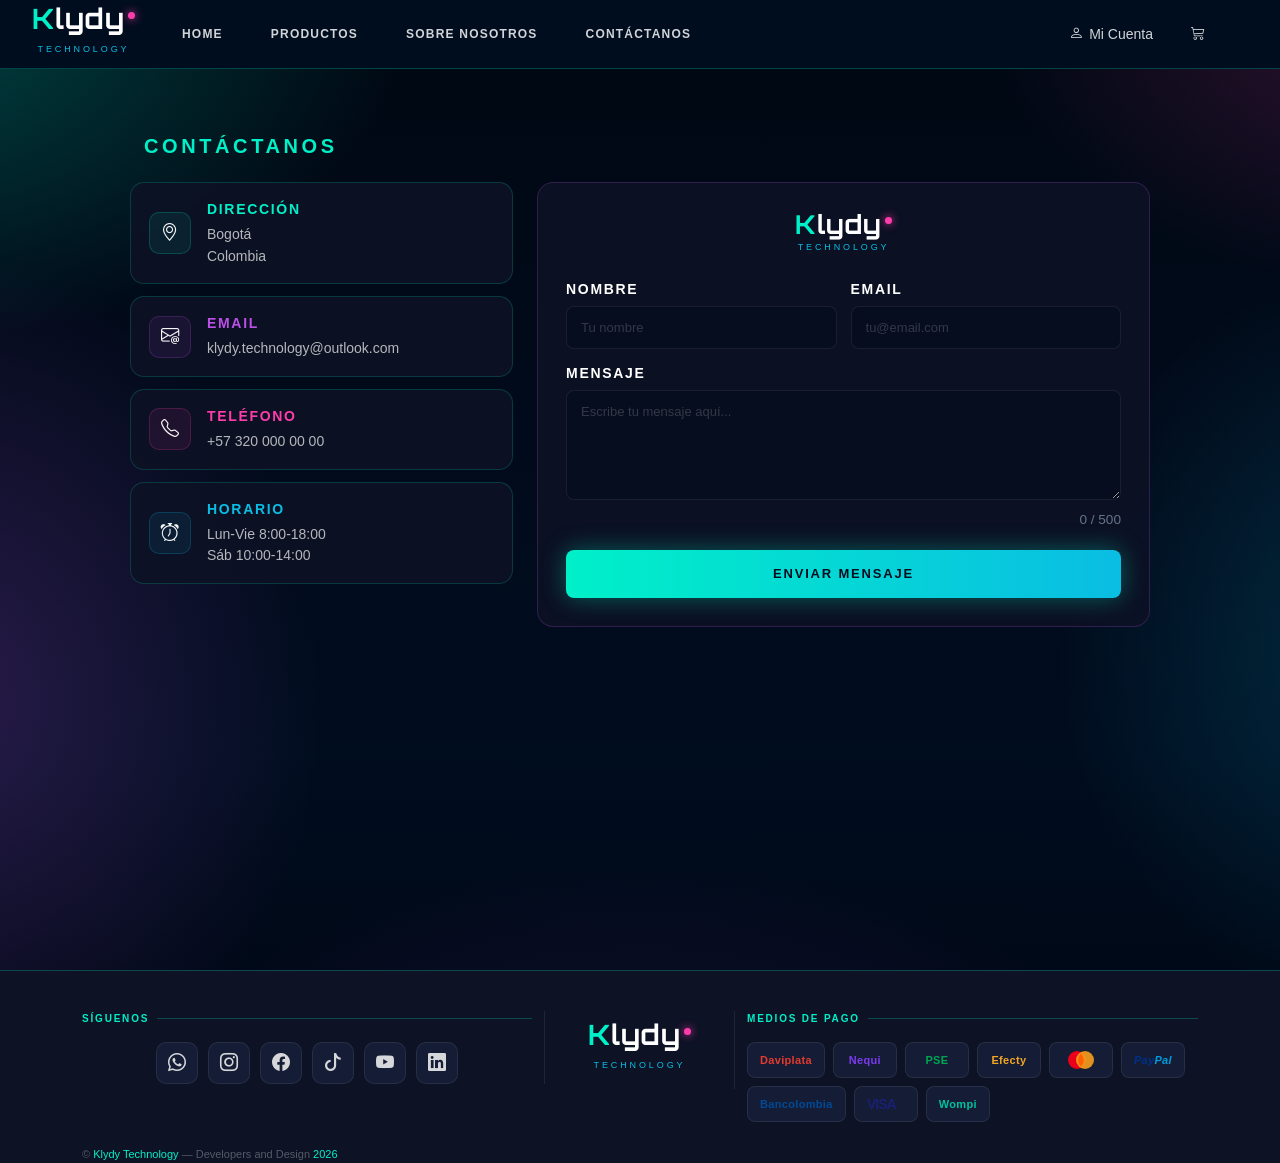
<file: FRONTEND/HTML/contacto.html>
<!DOCTYPE html>
<html lang="en">

<head>
  <meta charset="UTF-8">
  <meta name="viewport" content="width=device-width, initial-scale=1.0">
  <link href="https://cdn.jsdelivr.net/npm/bootstrap@5.3.2/dist/css/bootstrap.min.css" rel="stylesheet">
  <link href="https://fonts.googleapis.com/css2?family=Orbitron:wght@600;800&display=swap" rel="stylesheet">
  <!--link de fuente de h2-->
  <link rel="stylesheet" href="https://cdnjs.cloudflare.com/ajax/libs/font-awesome/6.5.2/css/all.min.css" />
  <link href="https://fonts.googleapis.com/css2?family=Poppins:wght@300;400;500;600&display=swap" rel="stylesheet">
  <link href="https://cdn.jsdelivr.net/npm/bootstrap-icons@1.11.0/font/bootstrap-icons.css" rel="stylesheet">
  <link rel="icon" type="image/png" sizes="16x16" href="../images/klydy-favicon-32.png">
  <link rel="stylesheet" href="../CSS/contacto.css">
  <link rel="stylesheet" href="../CSS/nav-footer.css">
  <title>Crear</title>
</head>

<body>

  <section class="nav">
    <nav class="navbar navbar-expand-lg">
      <div class="container-fluid">
        <div class="container-logo">
          <div class="footer-logo-wrap d-flex">
            <a class="footer-logo" href="#">
              <span>K</span>lydy<span class="footer-logo-dot"></span>
            </a>
            <p class="footer-sub">Technology</p>
          </div>
        </div>

        <!-- Toggler hamburguesa -->
        <button class="navbar-toggler d-lg-none" type="button" data-bs-toggle="collapse" data-bs-target="#navbarKlydy"
          aria-controls="navbarKlydy" aria-expanded="false" aria-label="Toggle navigation">
          <span class="navbar-toggler-icon"></span>
        </button>

        <!-- Collapse con links -->
        <div class="collapse navbar-collapse" id="navbarKlydy">
          <div>
            <ul class="navbar-nav flex-grow-1 justify-content-evenly mb-2 mb-lg-0">
              <li class="nav-item"><a class="nav-link klydy-link" href="../../index.html">HOME</a></li>
              <li class="nav-item"><a class="nav-link klydy-link" href="productos.html">PRODUCTOS</a></li>
              <li class="nav-item"><a class="nav-link klydy-link" href="sobre-nosotros.html">SOBRE NOSOTROS</a></li>
              <li class="nav-item"><a class="nav-link klydy-link" href="contacto.html">CONTÁCTANOS</a></li>
              <li class="nav-item" id="linkAdmin" style="display:none;">
                <a class="nav-link klydy-link" href="admin-crear.html">ADMINISTRADOR</a>
              </li>

            </ul>
          </div>
        </div>

        <!-- Solo desktop -->
        <div class="d-none d-lg-flex align-items-center gap-2">
          <form class="d-flex align-items-center gap-2">
            <button class="btn klydy-btn-login" type="button" data-bs-toggle="modal" data-bs-target="#modalLogin">
              <i class="bi bi-person"></i> Mi Cuenta
            </button>
            <button class="btn klydy-btn-cart d-flex align-items-center" type="button" data-bs-toggle="offcanvas"
              data-bs-target="#offcanvasCarrito">
              <i class="bi bi-cart3"></i>
              <span class="klydy-badge ms-1" id="badge-desktop"></span>
            </button>
          </form>
        </div>

      </div>
    </nav>
  </section>






<!-- Contenido principal -->
<div class="page-wrap">

    <!-- PÁGINA CONTACTO -->
  <main class="contact-page">
  
  <div class="contact-tag">CONTÁCTANOS</div>

    <div class="contact-grid">
      
      <!-- Info cards -->
      <div class="info-cards">
  
        <div class="info-card">
          <div class="info-icon"><i class="bi bi-geo-alt"></i></div>
          <div>
            <div class="info-label">Dirección</div>
            <div class="info-val">Bogotá<br>Colombia</div>
          </div>
        </div>

        <div class="info-card purple">
          <div class="info-icon"><i class="bi bi-envelope-at"></i></div>
          <div>
            <div class="info-label">Email</div>
            <div class="info-val">klydy.technology@outlook.com</div>
          </div>
        </div>

        <div class="info-card pink">
          <div class="info-icon"><i class="bi bi-telephone"></i></div>
          <div>
            <div class="info-label">Teléfono</div>
            <div class="info-val">+57 320 000 00 00</div>
          </div>
        </div>

        <div class="info-card blue">
          <div class="info-icon"><i class="bi bi-alarm"></i></div>
          <div>
            <div class="info-label">Horario</div>
            <div class="info-val">Lun-Vie 8:00-18:00<br>Sáb 10:00-14:00</div>
          </div>
        </div>

      </div>

  <!-- Formulario -->
      <form id="form" action="https://formspree.io/f/myklebdq" method="POST" novalidate>
      <div class="form-panel">
  <div class="modal-logo-wrap">
        <p class="modal-logo"><span>K</span>lydy<span class="modal-logo-dot"></span></p>
        <p class="modal-logo-sub">Technology</p>
      </div>
        <div class="form-row">
          <div class="f-group" id = "inputNombre">
            <label class="f-label">Nombre</label>
            <input name = "nombre-usuario"  class="f-input" type="text" placeholder="Tu nombre">
            <p class="error-text" id="errorNombre">Debes ingresar tu nombre (máx. 50 caracteres).</p>
          </div>
          <div class="f-group" id = "inputEmail">
            <label class="f-label">Email</label>
            <input name = "email-usuario"  class="f-input" type="email" placeholder="tu@email.com">
            <p class="error-text" id="errorEmail">Debes ingresar tu correo.</p>
          </div>
        </div>
   
        <div class="form-row-full">
          <div class="f-group" id="inputMensaje">
            <label class="f-label">Mensaje</label>
            <textarea id = "campoMensaje" name = "mensaje-usuario" class="f-textarea" placeholder="Escribe tu mensaje aquí..."></textarea>
            <div class="contador-container">
              <span id="contadorCaracteres">0</span> / 500
            </div>
            <p class="error-text" id="errorMensaje">Debes ingresar un mensaje (máx. 500 caracteres)..</p>
          </div>
        </div>

        <button type="submit" id="btnEnviar" class="send-btn">Enviar Mensaje</button>

      </div>
    </div>
    </form> 
  </main>

</div>





  <!-- ============================================================
      MODAL LOGIN
      
      ============================================================ -->
  <div class="modal fade" id="modalLogin" tabindex="-1">
    <div class="modal-dialog modal-dialog-centered">
      <div class="modal-content modal-klydy">

        <div class="modal-header border-0">
          <h5 class="modal-title text-white fw-bold">Iniciar sesión</h5>
          <button type="button" class="btn-close btn-close-white" data-bs-dismiss="modal" aria-label="Cerrar"></button>
        </div>

        <div class="modal-logo-wrap">
          <p class="modal-logo"><span>K</span>lydy<span class="modal-logo-dot"></span></p>
          <p class="modal-logo-sub">Technology</p>
        </div>

        <div class="modal-body px-4 pb-4">
          <div id="mensajeLogin"></div>
          <div class="mb-3">
            <label class="modal-label">Correo</label>
            <input type="email" id="correoLogin" class="form-control klydy-input" placeholder="tu@email.com">
          </div>
          <div class="mb-4">
            <label class="modal-label">Contraseña</label>
            <input type="password" id="passwordLogin" class="form-control klydy-input" placeholder="••••••••">
          </div>
          <button id="btnLogin" class="btn w-100 fw-bold modal-btn-enter">ENTRAR</button>
          <p class="modal-register-text">
            ¿No tienes cuenta?
            <a href="registrarse.html" class="modal-register-link">Regístrate</a>
          </p>
        </div>







      </div>
    </div>
  </div>


  <!-- ============================================================
     OFFCANVAS CARRITO
     ============================================================ -->
  <div class="offcanvas offcanvas-end" tabindex="-1" id="offcanvasCarrito" aria-labelledby="offcanvasCarritoLabel">
    <div class="offcanvas-header" style="background:#0d1225; border-bottom: 1px solid rgba(0,240,200,0.2);">
      <h5 class="offcanvas-title text-white" id="offcanvasCarritoLabel">
        <i class="bi bi-cart3 me-2" style="color:#00f0c8;"></i>Mi Carrito
      </h5>
      <button type="button" class="btn-close btn-close-white" data-bs-dismiss="offcanvas" aria-label="Cerrar"></button>
    </div>
    <div class="offcanvas-body" style="background:#0d1225; color: rgba(255,255,255,0.5);">
      <p id="msgVacio" class="text-center mt-4">Tu carrito está vacío.</p>
      <ul id="listaCarrito" class="list-group"></ul>
      <div class="totalCarrito">
        <p class="totalC">Total: <span id="total">0</span></p>
        <button id="btnVaciar" class="btn btn-danger">Vaciar carrito</button>
      </div>

    </div>
  </div>


  <section class="footer">
    <!-- ══════════════════════════════════════════════════════
     FOOTER
══════════════════════════════════════════════════════ -->
    <footer class="klydy-footer">
      <div class="container">

        <div class="row gy-4 pb-4 align-items-start">

          <!-- COL: REDES SOCIALES -->
          <div class="col-12 col-md-5 col-lg-5 footer-divider">
            <p class="footer-title">Síguenos</p>
            <div class="social-grid">
              <a href="#" class="social-btn whatsapp" title="WhatsApp"> <i class="bi bi-whatsapp"></i></a>
              <a href="#" class="social-btn instagram" title="Instagram"><i class="bi bi-instagram"></i></a>
              <a href="#" class="social-btn facebook" title="Facebook"> <i class="bi bi-facebook"></i></a>
              <a href="#" class="social-btn tiktok" title="TikTok"> <i class="bi bi-tiktok"></i></a>
              <a href="#" class="social-btn youtube" title="YouTube"> <i class="bi bi-youtube"></i></a>
              <a href="#" class="social-btn linkedin" title="LinkedIn"> <i class="bi bi-linkedin"></i></a>
            </div>
          </div>

          <!-- COL: LOGO -->
          <div class="col-12 col-md-2 col-lg-2 footer-divider d-flex align-items-center justify-content-center">
            <div class="footer-logo-wrap">
              <a class="footer-logo" href="#">
                <span>K</span>lydy<span class="footer-logo-dot"></span>
              </a>
              <p class="footer-sub">Technology</p>
            </div>
          </div>

          <!-- COL: MEDIOS DE PAGO -->
          <div class="col-12 col-md-5 col-lg-5">
            <p class="footer-title">Medios de pago</p>
            <div class="payment-grid">
              <div class="payment-badge"><span class="pay-daviplata">Daviplata</span></div>
              <div class="payment-badge"><span class="pay-nequi">Nequi</span></div>
              <div class="payment-badge"><span class="pay-pse">PSE</span></div>
              <div class="payment-badge"><span class="pay-efecty">Efecty</span></div>
              <div class="payment-badge">
                <svg width="32" height="20" viewBox="0 0 32 20" xmlns="http://www.w3.org/2000/svg">
                  <circle cx="12" cy="10" r="9" fill="#eb001b" />
                  <circle cx="20" cy="10" r="9" fill="#f79e1b" opacity="0.9" />
                  <path d="M16 3.5a9 9 0 0 1 0 13A9 9 0 0 1 16 3.5z" fill="#ff5f00" />
                </svg>
              </div>
              <div class="payment-badge">
                <span class="pay-paypal" style="font-weight:800; font-style:italic;">Pay<span
                    style="color:#009cde;">Pal</span></span>
              </div>
              <div class="payment-badge"><span class="pay-bancol">Bancolombia</span></div>
              <div class="payment-badge">
                <svg width="38" height="14" viewBox="0 0 38 14" xmlns="http://www.w3.org/2000/svg">
                  <text x="0" y="12" font-family="Arial" font-size="14" font-weight="900" fill="#1a1f71"
                    letter-spacing="-1">VISA</text>
                </svg>
              </div>
              <div class="payment-badge"><span class="pay-wompi">Wompi</span></div>
            </div>
          </div>
        </div>

        <!-- BARRA COPYRIGHT -->

        <div class="col-12">
          <p class="footer-copy">
            © <span>Klydy Technology</span> — Developers and Design <span>2026</span>


        </div>
    </footer>
  </section>


  <!-- ============================================================
     BARRA INFERIOR MÓVIL
     ============================================================ -->
  <div class="bottom-nav d-lg-none">

    <button
      id="btnCuentaMobile"
      class="bottom-nav-item btn-cuenta"
      data-bs-toggle="modal"
      data-bs-target="#modalLogin"
      onclick="setActive(this)"
    >
      <i class="bi bi-person-circle"></i>
      <span class="label">Mi Cuenta</span>
    </button>

    <button class="bottom-nav-item btn-carrito" data-bs-toggle="offcanvas" data-bs-target="#offcanvasCarrito"
      onclick="setActive(this)">
      <i class="bi bi-cart3"></i>
      <span class="bottom-badge" id="badge-mobile">0</span>
      <span class="label">Carrito</span>
    </button>

    <button id="buscarCatrgoria" class="bottom-nav-item filtro">
      <i class="bi bi-funnel-fill"></i>
      <span>Buscasr por</span>
    </button>
  </div>
  <!-- =========================================
  TOAST NOTIFICACIONES
  ========================================= -->

  <div id="toast"></div>

  <!-- =========================================
  MODAL CONFIRMACIÓN
  ========================================= -->

  <div id="modalConfirmacion" class="modalConfirmacion">

    <div class="contenidoModal">

      <p id="mensajeModal"></p>

      <div class="botonesModal">
        <button id="cancelarModal">Cancelar</button>
        <button id="aceptarModal">Aceptar</button>
      </div>

    </div>

  </div>

  <!-- ============================================================
     MODAL CERRAR SESIÓN
============================================================ -->
  <div class="modal fade" id="modalCerrarSesion" tabindex="-1">

    <div class="modal-dialog modal-dialog-centered">

      <div class="modal-content modal-klydy">

        <div class="modal-header border-0">

          <h5 class="modal-title text-white fw-bold">
            Confirmar cierre de sesión
          </h5>

          <button type="button" class="btn-close btn-close-white" data-bs-dismiss="modal">
          </button>

        </div>

        <div class="modal-body text-center text-white">

          <i class="bi bi-box-arrow-right" style="
            font-size: 3rem;
            color: #00f0c8;
          ">
          </i>

          <p class="mt-3 fs-5">
            ¿Estás seguro de cerrar sesión?
          </p>

        </div>

        <div class="modal-footer border-0 justify-content-center">

          <button type="button" class="btn btn-secondary" data-bs-dismiss="modal">

            Cancelar

          </button>

          <button type="button" class="btn btn-danger" id="confirmarCerrarSesion">

            Cerrar Sesión

          </button>

        </div>

      </div>

    </div>

  </div>



<script src="https://cdn.jsdelivr.net/npm/bootstrap@5.3.0/dist/js/bootstrap.bundle.min.js"></script>
<script src="../JS/nav.js"></script>
<script src="../JS/contacto.js"></script>

<div id="toast-container"></div>



</body>
</html>
</file>
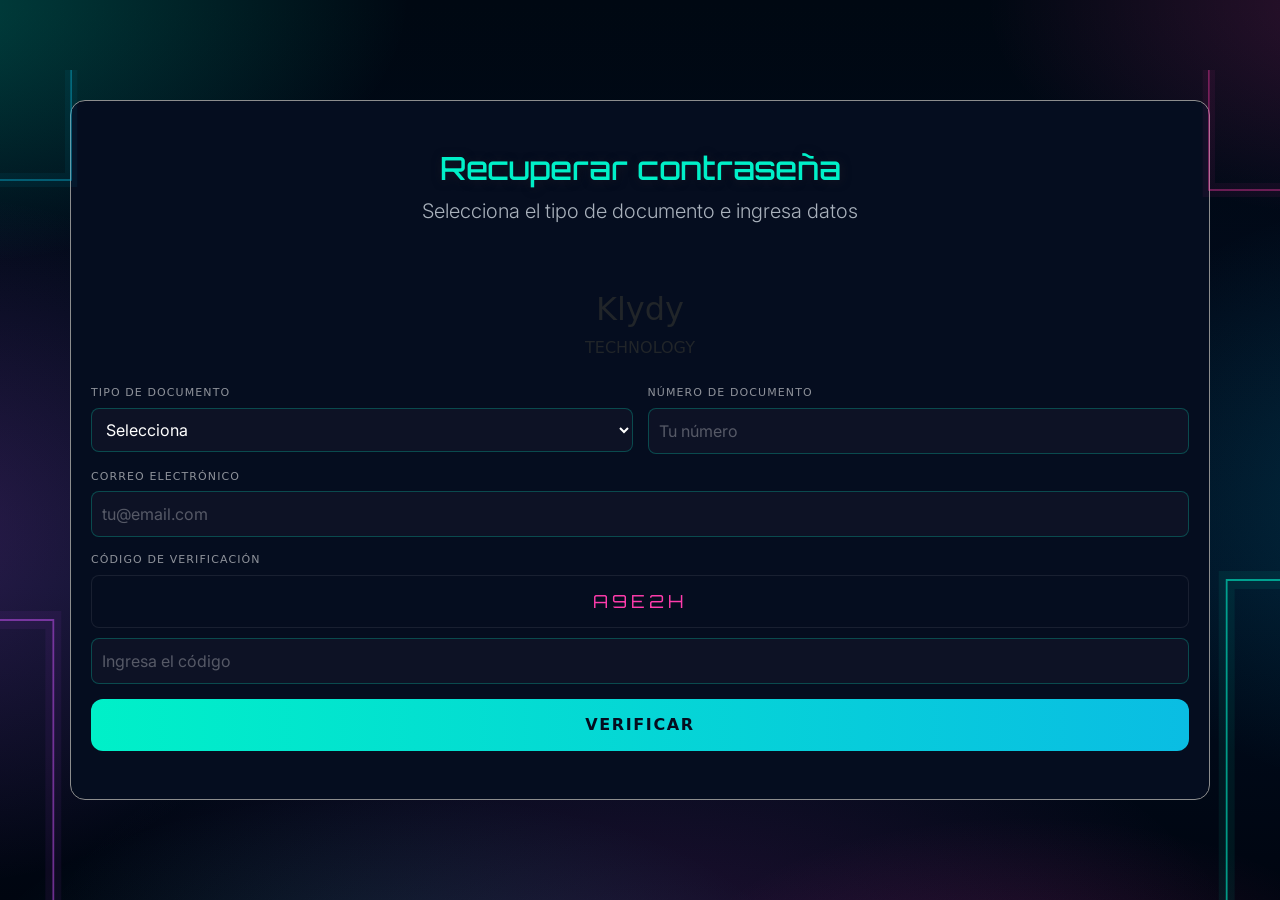
<file: FRONTEND/HTML/recuperar.html>
<!DOCTYPE html>
<html lang="es">
<head>
<meta charset="UTF-8">
<meta name="viewport" content="width=device-width, initial-scale=1.0">
<title>KLYDY Technology</title>
<link href="https://fonts.googleapis.com/css2?family=Inter:wght@400;500;600&family=Orbitron:wght@700&display=swap" rel="stylesheet">
<link href="https://cdn.jsdelivr.net/npm/bootstrap@5.3.0/dist/css/bootstrap.min.css" rel="stylesheet">
<link href="https://cdn.jsdelivr.net/npm/bootstrap-icons@1.11.0/font/bootstrap-icons.css" rel="stylesheet">
<link rel="icon" type="image/png" sizes="16x16" href="images/klydy-favicon-32.png">
<link rel="stylesheet" href="../CSS/recuperar.css">
</head>
<body>


<div class="neon-lines">
  <svg viewBox="0 0 1440 900" preserveAspectRatio="none"
       xmlns="http://www.w3.org/2000/svg">

    <!-- Cyan — esquina derecha inferior -->
    <polyline points="1380,900 1380,580 1440,580"
      fill="none" stroke="#00f0c8" stroke-width="2"  opacity="0.6"/>
    <polyline points="1380,900 1380,580 1440,580"
      fill="none" stroke="#00f0c8" stroke-width="18" opacity="0.07"/>

    <!-- Purple — esquina izquierda inferior -->
    <polyline points="60,900 60,620 0,620"
      fill="none" stroke="#bc4fe8" stroke-width="2"  opacity="0.55"/>
    <polyline points="60,900 60,620 0,620"
      fill="none" stroke="#bc4fe8" stroke-width="18" opacity="0.07"/>

    <!-- Pink — esquina derecha superior (bajada 70px por el navbar) -->
    <polyline points="1440,190 1360,190 1360,70"
      fill="none" stroke="#ff3cac" stroke-width="1.5" opacity="0.50"/>
    <polyline points="1440,190 1360,190 1360,70"
      fill="none" stroke="#ff3cac" stroke-width="14"  opacity="0.06"/>

    <!-- Blue — esquina izquierda superior (bajada 70px por el navbar) -->
    <polyline points="0,180 80,180 80,70"
      fill="none" stroke="#0abde3" stroke-width="1.5" opacity="0.50"/>
    <polyline points="0,180 80,180 80,70"
      fill="none" stroke="#0abde3" stroke-width="14"  opacity="0.06"/>

  </svg>
</div>


<section class="container py-5">
    <div class="row mb-5">
        <div class="col-12 text-center">
            <h1>Recuperar contraseña</h1>
            <p class="lead">Selecciona el tipo de documento e ingresa datos</p>
        </div>
    </div>

    <div id="klydy-card">

        <div class="klydy-form-header">
            <h2 class="logo-form">Klydy<span class="logo-form-dot"></span></h2>
            <p class="logo-form-sub">TECHNOLOGY</p>
        </div>

        <form id="formRecuperar">

        <div class="form-row">

        <div class="form-group">
          <label>TIPO DE DOCUMENTO</label>
          <select class="klydy-input">
            <option value="">Selecciona</option>
            <option>Cédula de ciudadanía</option>
            <option>Tarjeta de Identidad</option>
            <option>Pasaporte</option>
          </select>
        </div>

        <div class="form-group">
          <label>NÚMERO DE DOCUMENTO</label>
          <input class="klydy-input" placeholder="Tu número">
        </div>

      </div>

      <div class="form-group">
        <label>CORREO ELECTRÓNICO</label>
        <input type="email" class="klydy-input" placeholder="tu@email.com">
      </div>

      <!-- CAPTCHA -->
      <div class="form-group">
        <label>CÓDIGO DE VERIFICACIÓN</label>

        <div class="klydy-captcha-box">
          <span id="captchaTexto">68ZF2</span>
        </div>

        <input type="text" class="klydy-input" placeholder="Ingresa el código">
      </div>

      <button class="klydy-btn-main">VERIFICAR</button>

    </form>

  </div>

</section>

<script src="../JS/validacion.js"></script>
<script src="https://cdn.jsdelivr.net/npm/bootstrap@5.3.3/dist/js/bootstrap.bundle.min.js"></script>
</body>
</html>
</file>
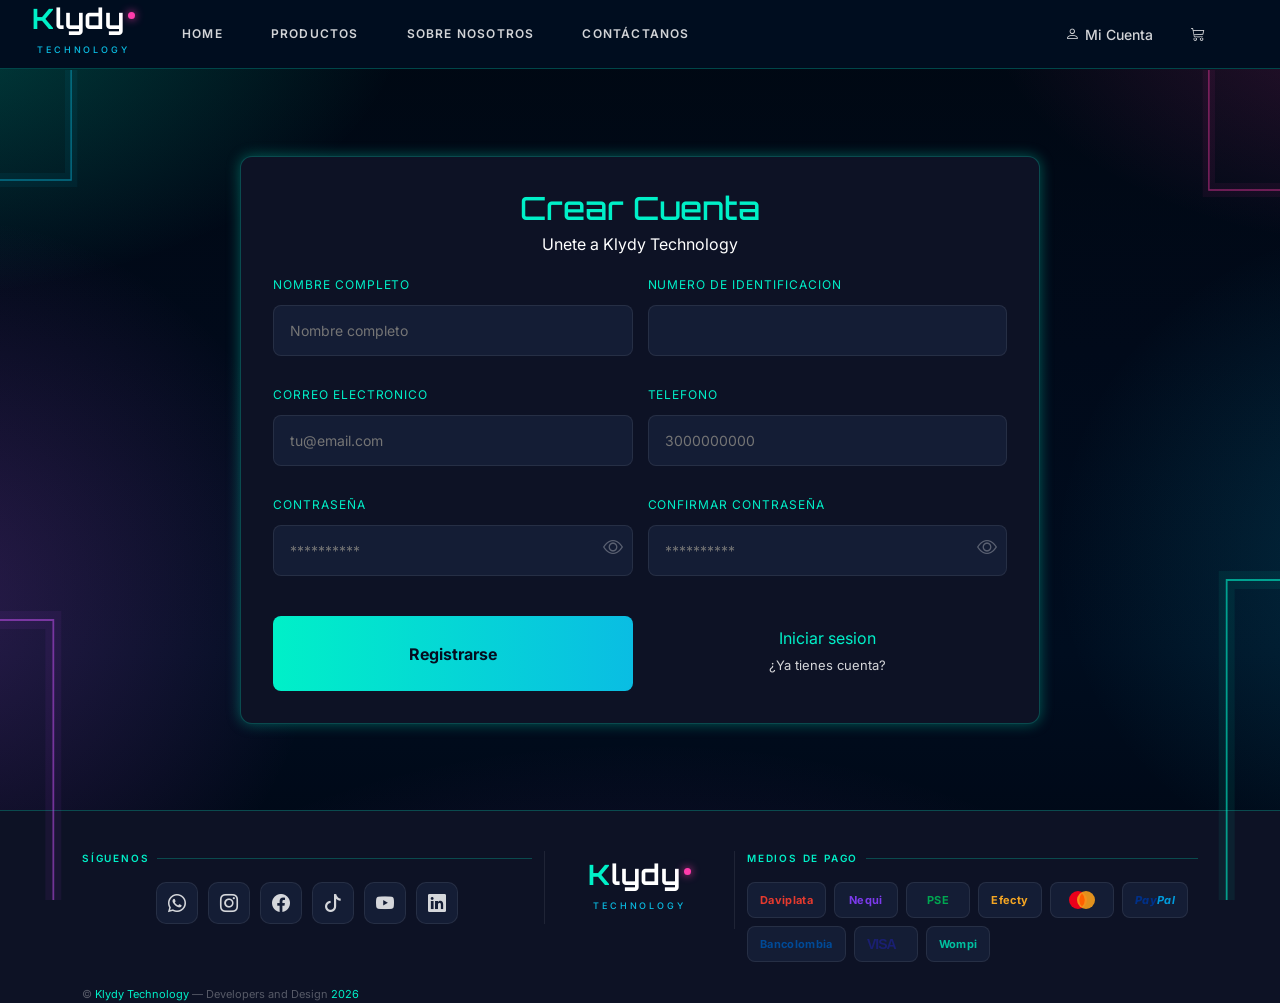
<file: FRONTEND/HTML/registrarse.html>
<!DOCTYPE html>
<html lang="es">
<head>
<meta charset="UTF-8">
<meta name="viewport" content="width=device-width, initial-scale=1.0">
<title>Registro</title>
<link href="https://fonts.googleapis.com/css2?family=Inter:wght@400;500;600&family=Orbitron:wght@700&display=swap" rel="stylesheet">
<link href="https://cdn.jsdelivr.net/npm/bootstrap@5.3.0/dist/css/bootstrap.min.css" rel="stylesheet">
<link href="https://cdn.jsdelivr.net/npm/bootstrap-icons@1.11.0/font/bootstrap-icons.css" rel="stylesheet">
<link rel="icon" type="image/png" sizes="16x16" href="images/klydy-favicon-32.png">
<link rel="stylesheet" href="../CSS/registrarse.css">
<link rel="stylesheet" href="../CSS/nav-footer.css">
</head>
<body>


<div class="neon-lines">
  <svg viewBox="0 0 1440 900" preserveAspectRatio="none"
       xmlns="http://www.w3.org/2000/svg">

    <!-- Cyan — esquina derecha inferior -->
    <polyline points="1380,900 1380,580 1440,580"
      fill="none" stroke="#00f0c8" stroke-width="2"  opacity="0.6"/>
    <polyline points="1380,900 1380,580 1440,580"
      fill="none" stroke="#00f0c8" stroke-width="18" opacity="0.07"/>

    <!-- Purple — esquina izquierda inferior -->
    <polyline points="60,900 60,620 0,620"
      fill="none" stroke="#bc4fe8" stroke-width="2"  opacity="0.55"/>
    <polyline points="60,900 60,620 0,620"
      fill="none" stroke="#bc4fe8" stroke-width="18" opacity="0.07"/>

    <!-- Pink — esquina derecha superior (bajada 70px por el navbar) -->
    <polyline points="1440,190 1360,190 1360,70"
      fill="none" stroke="#ff3cac" stroke-width="1.5" opacity="0.50"/>
    <polyline points="1440,190 1360,190 1360,70"
      fill="none" stroke="#ff3cac" stroke-width="14"  opacity="0.06"/>

    <!-- Blue — esquina izquierda superior (bajada 70px por el navbar) -->
    <polyline points="0,180 80,180 80,70"
      fill="none" stroke="#0abde3" stroke-width="1.5" opacity="0.50"/>
    <polyline points="0,180 80,180 80,70"
      fill="none" stroke="#0abde3" stroke-width="14"  opacity="0.06"/>

  </svg>
</div>

<section class="nav">
 <nav class="navbar navbar-expand-lg">
  <div class="container-fluid">
    <div class="container-logo">
      <div class="footer-logo-wrap d-flex">
        <a class="footer-logo" href="#">
          <span>K</span>lydy<span class="footer-logo-dot"></span>
        </a>
        <p class="footer-sub">Technology</p>
      </div>
    </div>

          <!-- Toggler hamburguesa -->
        <button class="navbar-toggler d-lg-none" type="button" data-bs-toggle="collapse" data-bs-target="#navbarKlydy"
          aria-controls="navbarKlydy" aria-expanded="false" aria-label="Toggle navigation">
          <span class="navbar-toggler-icon"></span>
        </button>

    <!-- Collapse con links -->
    <div class="collapse navbar-collapse" id="navbarKlydy">
      <div>
        <ul class="navbar-nav flex-grow-1 justify-content-evenly mb-2 mb-lg-0">
          <li class="nav-item"><a class="nav-link klydy-link" href="../../index.html">HOME</a></li>
          <li class="nav-item"><a class="nav-link klydy-link" href="productos.html">PRODUCTOS</a></li>
          <li class="nav-item"><a class="nav-link klydy-link" href="sobre-nosotros.html">SOBRE NOSOTROS</a></li>
          <li class="nav-item"><a class="nav-link klydy-link" href="contacto.html">CONTÁCTANOS</a></li>
        </ul>
      </div>
    </div>

    <!-- Solo desktop -->
    <div class="d-none d-lg-flex align-items-center gap-2">
      <form class="d-flex align-items-center gap-2">
        <button class="btn klydy-btn-login" type="button"
          data-bs-toggle="modal" data-bs-target="#modalLogin">
          <i class="bi bi-person"></i> Mi Cuenta
        </button>
        <button class="btn klydy-btn-cart d-flex align-items-center" type="button"
          data-bs-toggle="offcanvas" data-bs-target="#offcanvasCarrito">
          <i class="bi bi-cart3"></i>
          <span class="klydy-badge ms-1" id="badge-desktop"></span>
        </button>
      </form>
    </div>

  </div>
 </nav>
</section>








<!-- principal  -->
<div class="register-container">

    <div class="register-card">

        <h2 class="register-title">Crear Cuenta</h2>
        <p class="register-sub">Unete a Klydy Technology</p>

        <form id="registerForm">
            <div class="form-group">
                <label>Nombre completo</label>
                <input type="text" id="nombre" placeholder="Nombre completo">
            </div>

            <div class="form-group">
                <label>Numero de Identificacion</label>
                <input type="text" id="identificacion" inputmode="numeric" pattern="[0-9]*">
            </div>

            <div class="form-group">
                <label>Correo electronico</label>
                <input type="email" id="correo" placeholder="tu@email.com">
            </div>

            <div class="form-group">
                <label>Telefono</label>
                <input type="text" id="telefono" inputmode="numeric" pattern="[0-9]*" placeholder="3000000000">
            </div>

            <div class="form-group">
                <label>Contraseña</label>

                    <div class="input-icon">
                    <input type="password" id="password" placeholder="**********">
                    <i class="bi bi-eye toggle-password" onclick="togglePassword('password', this)"></i>
                </div>
            </div>

            <div class="form-group password-group">
                <label>Confirmar contraseña</label>
                
                    <div class="input-icon">
                    <input type="password" id="confirmPassword" placeholder="**********">
                    <i class="bi bi-eye toggle-password" onclick="togglePassword('confirmPassword', this)"></i>
                </div>
            </div>

            <button type="submit" class="btn-register">Registrarse</button>

            <p class="login-link">
                <a href="#"
                  data-bs-toggle="modal"
                  data-bs-target="#modalLogin">
                  Iniciar sesion</a>
                <span class="login-text">¿Ya tienes cuenta?</span>
            </p>
        </form>
    </div>
</div>
<!-- principal  -->

  <!-- ============================================================
      MODAL LOGIN
      
      ============================================================ -->
  <div class="modal fade" id="modalLogin" tabindex="-1">
    <div class="modal-dialog modal-dialog-centered">
      <div class="modal-content modal-klydy">

        <div class="modal-header border-0">
          <h5 class="modal-title text-white fw-bold">Iniciar sesión</h5>
          <button type="button" class="btn-close btn-close-white" data-bs-dismiss="modal" aria-label="Cerrar"></button>
        </div>

        <div class="modal-logo-wrap">
          <p class="modal-logo"><span>K</span>lydy<span class="modal-logo-dot"></span></p>
          <p class="modal-logo-sub">Technology</p>
        </div>

        <div class="modal-body px-4 pb-4">
          <div id="mensajeLogin"></div>
          <div class="mb-3">
            <label class="modal-label">Correo</label>
            <input type="email" id="correoLogin" class="form-control klydy-input" placeholder="tu@email.com">
          </div>
          <div class="mb-4">
            <label class="modal-label">Contraseña</label>
            <input type="password" id="passwordLogin" class="form-control klydy-input" placeholder="••••••••">
          </div>
          <button id="btnLogin" class="btn w-100 fw-bold modal-btn-enter">ENTRAR</button>
          <p class="modal-register-text">
            ¿No tienes cuenta?
            <a href="registrarse.html" class="modal-register-link">Regístrate</a>
          </p>
        </div>







      </div>
    </div>
  </div>


  <!-- ============================================================
     OFFCANVAS CARRITO
     ============================================================ -->
  <div class="offcanvas offcanvas-end" tabindex="-1" id="offcanvasCarrito" aria-labelledby="offcanvasCarritoLabel">
    <div class="offcanvas-header" style="background:#0d1225; border-bottom: 1px solid rgba(0,240,200,0.2);">
      <h5 class="offcanvas-title text-white" id="offcanvasCarritoLabel">
        <i class="bi bi-cart3 me-2" style="color:#00f0c8;"></i>Mi Carrito
      </h5>
      <button type="button" class="btn-close btn-close-white" data-bs-dismiss="offcanvas" aria-label="Cerrar"></button>
    </div>
    <div class="offcanvas-body" style="background:#0d1225; color: rgba(255,255,255,0.5);">
      <p id="msgVacio" class="text-center mt-4">Tu carrito está vacío.</p>
      <ul id="listaCarrito" class="list-group"></ul>
      <div class="totalCarrito">
        <p class="totalC">Total: <span id="total">0</span></p>
        <button id="btnVaciar" class="btn btn-danger">Vaciar carrito</button>
      </div>

    </div>
  </div>



  <section class="footer">
    <!-- ══════════════════════════════════════════════════════
     FOOTER
══════════════════════════════════════════════════════ -->
    <footer class="klydy-footer">
      <div class="container">

        <div class="row gy-4 pb-4 align-items-start">

          <!-- COL: REDES SOCIALES -->
          <div class="col-12 col-md-5 col-lg-5 footer-divider">
            <p class="footer-title">Síguenos</p>
            <div class="social-grid">
              <a href="#" class="social-btn whatsapp" title="WhatsApp"> <i class="bi bi-whatsapp"></i></a>
              <a href="#" class="social-btn instagram" title="Instagram"><i class="bi bi-instagram"></i></a>
              <a href="#" class="social-btn facebook" title="Facebook"> <i class="bi bi-facebook"></i></a>
              <a href="#" class="social-btn tiktok" title="TikTok"> <i class="bi bi-tiktok"></i></a>
              <a href="#" class="social-btn youtube" title="YouTube"> <i class="bi bi-youtube"></i></a>
              <a href="#" class="social-btn linkedin" title="LinkedIn"> <i class="bi bi-linkedin"></i></a>
            </div>
          </div>

          <!-- COL: LOGO -->
          <div class="col-12 col-md-2 col-lg-2 footer-divider d-flex align-items-center justify-content-center">
            <div class="footer-logo-wrap">
              <a class="footer-logo" href="#">
                <span>K</span>lydy<span class="footer-logo-dot"></span>
              </a>
              <p class="footer-sub">Technology</p>
            </div>
          </div>

          <!-- COL: MEDIOS DE PAGO -->
          <div class="col-12 col-md-5 col-lg-5">
            <p class="footer-title">Medios de pago</p>
            <div class="payment-grid">
              <div class="payment-badge"><span class="pay-daviplata">Daviplata</span></div>
              <div class="payment-badge"><span class="pay-nequi">Nequi</span></div>
              <div class="payment-badge"><span class="pay-pse">PSE</span></div>
              <div class="payment-badge"><span class="pay-efecty">Efecty</span></div>
              <div class="payment-badge">
                <svg width="32" height="20" viewBox="0 0 32 20" xmlns="http://www.w3.org/2000/svg">
                  <circle cx="12" cy="10" r="9" fill="#eb001b" />
                  <circle cx="20" cy="10" r="9" fill="#f79e1b" opacity="0.9" />
                  <path d="M16 3.5a9 9 0 0 1 0 13A9 9 0 0 1 16 3.5z" fill="#ff5f00" />
                </svg>
              </div>
              <div class="payment-badge">
                <span class="pay-paypal" style="font-weight:800; font-style:italic;">Pay<span
                    style="color:#009cde;">Pal</span></span>
              </div>
              <div class="payment-badge"><span class="pay-bancol">Bancolombia</span></div>
              <div class="payment-badge">
                <svg width="38" height="14" viewBox="0 0 38 14" xmlns="http://www.w3.org/2000/svg">
                  <text x="0" y="12" font-family="Arial" font-size="14" font-weight="900" fill="#1a1f71"
                    letter-spacing="-1">VISA</text>
                </svg>
              </div>
              <div class="payment-badge"><span class="pay-wompi">Wompi</span></div>
            </div>
          </div>
        </div>

        <!-- BARRA COPYRIGHT -->

        <div class="col-12">
          <p class="footer-copy">
            © <span>Klydy Technology</span> — Developers and Design <span>2026</span>


        </div>
    </footer>
  </section>




<div class="bottom-nav d-lg-none">

  <button class="bottom-nav-item btn-cuenta"
    id="btnCuentaMobile"
    data-bs-toggle="modal"
    data-bs-target="#modalLogin"
    onclick="setActive(this)">
    <i class="bi bi-person-circle"></i>
    <span class="label">Mi Cuenta</span>
  </button>

  <button class="bottom-nav-item btn-carrito"
    data-bs-toggle="offcanvas" data-bs-target="#offcanvasCarrito"
    onclick="setActive(this)">
    <i class="bi bi-cart3"></i>
    <span class="bottom-badge" id="badge-mobile">0</span>
    <span class="label">Carrito</span>
  </button>

  <button class="bottom-nav-item btn-menu active"
    data-bs-toggle="collapse" data-bs-target="#navbarKlydy"
    onclick="setActive(this)">
    <i class="bi bi-grid-3x3-gap"></i>
    <span class="label">Menú</span>
  </button>
</div>

<script src="../JS/registrarse.js"></script>
<script src="../JS/nav.js"></script>
<script src="https://cdn.jsdelivr.net/npm/bootstrap@5.3.3/dist/js/bootstrap.bundle.min.js"></script>
</body>
</html>
</file>
<file: FRONTEND/CSS/nav-footer.css>
/* ============================================================
   BASE
   ============================================================ */
*, *::before, *::after { box-sizing: border-box; margin: 0; padding: 0; }


:root {

  /* ── FONDOS ─────────────────────────────────────────────── */
  --bg-base:          #050d1f;   /* Fondo principal */
  --bg-surface:       #0d1225;   /* Tarjetas, modales */
  --bg-elevated:      #141d35;   /* Hover, elementos */
  --bg-overlay:       rgba(5, 13, 31, 0.97);  /* Navbar, overlays */

  /* ── NEONES PRINCIPALES ─────────────────────────────────── */
  --neon-cyan:        #00f0c8;   /* Primario — links activos, bordes, precios */
  --neon-purple:      #bc4fe8;   /* Secundario — categorías, login */
  --neon-pink:        #ff3cac;   /* Acento — carrito, badges, CTAs */
  --neon-blue:        #0abde3;   /* Info — botón enviar, links */

  /* ── NEONES CON OPACIDAD (fondos) ───────────────── */
  --neon-cyan-10:     rgba(0, 240, 200, 0.10);
  --neon-cyan-15:     rgba(0, 240, 200, 0.15);
  --neon-cyan-20:     rgba(0, 240, 200, 0.20);
  --neon-purple-10:   rgba(188, 79, 232, 0.10);
  --neon-purple-20:   rgba(188, 79, 232, 0.20);
  --neon-pink-10:     rgba(255, 60, 172, 0.10);
  --neon-pink-20:     rgba(255, 60, 172, 0.20);
  --neon-blue-10:     rgba(10, 189, 227, 0.10);
  --neon-blue-20:     rgba(10, 189, 227, 0.20);

  /* ── TEXTO ──────────────────────────────────────────────── */
  --text-primary:     #ffffff;
  --text-secondary:   rgba(255, 255, 255, 0.825);
  --text-muted:       rgba(255, 255, 255, 0.30);
  --text-cyan:        #00f0c8;
  --text-purple:      #bc4fe8;
  --text-pink:        #ff3cac;
  --text-blue:        #0abde3;

  /* ── BORDES ─────────────────────────────────────────────── */
  --border-default:   rgba(255, 255, 255, 0.08);
  --border-cyan:      rgba(0, 240, 200, 0.25);
  --border-cyan-hover:rgba(0, 240, 200, 0.55);
  --border-purple:    rgba(188, 79, 232, 0.25);
  --border-pink:      rgba(255, 60, 172, 0.25);
  --border-blue:      rgba(10, 189, 227, 0.25);

  /* / SOMBRAS ────────────────────────────────────── */
  --glow-cyan:        0 0 14px rgba(0, 240, 200, 0.35);
  --glow-cyan-lg:     0 0 30px rgba(0, 240, 200, 0.50);
  --glow-purple:      0 0 14px rgba(188, 79, 232, 0.35);
  --glow-pink:        0 0 14px rgba(255, 60, 172, 0.35);
  --glow-blue:        0 0 14px rgba(10, 189, 227, 0.35);

  /* ── GRADIENTES ─────────────────────────────────────────── */
  --gradient-cyan-purple: linear-gradient(90deg, #00f0c8, #bc4fe8);
  --gradient-purple-pink: linear-gradient(90deg, #bc4fe8, #ff3cac);
  --gradient-cyan-blue:   linear-gradient(90deg, #00f0c8, #0abde3);
  --gradient-btn:         linear-gradient(90deg, #00f0c8, #0abde3);

  /* ── BORDER RADIUS ──────────────────────────────────────── */
  --radius-sm:   6px;
  --radius-md:   8px;
  --radius-lg:   12px;
  --radius-xl:   16px;
  --radius-pill: 999px;

  /* ── TIPOGRAFÍA ─────────────────────────────────────────── */
  --font-heading: 'Orbitron', sans-serif;
  --font-body:    'Inter', sans-serif;

  /* ── TRANSICIONES ───────────────────────────────────────── */
  --transition-fast:   all 0.15s ease;
  --transition-normal: all 0.20s ease;
  --transition-slow:   all 0.30s ease;

}

body {
  background-color: #000510;
  background-image:
    /* Niebla cyan intensa arriba izquierda */
    radial-gradient(ellipse 70% 50% at -10% 0%,   rgba(0,240,200,0.28)  0%, transparent 60%),
    /* Niebla purple izquierda centro */
    radial-gradient(ellipse 55% 70% at -5%  60%,  rgba(188,79,232,0.22) 0%, transparent 55%),
    /* Niebla pink arriba derecha */
    radial-gradient(ellipse 60% 45% at 110% 0%,   rgba(255,60,172,0.20) 0%, transparent 55%),
    /* Niebla blue derecha centro */
    radial-gradient(ellipse 50% 60% at 110% 55%,  rgba(10,189,227,0.18) 0%, transparent 55%),
    /* Resplandor purple abajo centro */
    radial-gradient(ellipse 80% 60% at 50%  110%,  rgba(188,79,232,0.18) 0%, transparent 60%),
    /* Cyan abajo izquierda */
    radial-gradient(ellipse 60% 40% at 30%  110%,  rgba(0,240,200,0.12)  0%, transparent 55%),
    /* Pink abajo derecha */
    radial-gradient(ellipse 50% 35% at 80%  110%,  rgba(255,60,172,0.14) 0%, transparent 55%),
    /* Base oscura profunda */
    linear-gradient(180deg, #000812 0%, #010a1a 35%, #000d1f 65%, #000510 100%);

  font-family: 'Inter', sans-serif; 
  min-height: 100vh;
  position: relative;
  padding-bottom: 70px;
  padding-top: 70px;
}

body {
  padding-top: 70px;
  padding-bottom: 70px;
  font-family: 'Inter', sans-serif; 
  min-height: 100vh;
  position: relative;

}

/* ── L-SHAPES ESQUINAS ─────────────────────────────────────── */
.neon-lines {
  position: fixed;
  inset: 0;
  z-index: 0;
  pointer-events: none;
}

.neon-lines svg {
  width: 100%;
  height: 100%;
  position: absolute;
  inset: 0;
}


@media (min-width: 992px) {
  body { 
    padding-bottom: 0; /* en desktop no hay barra inferior */
  }
}

nav{
   background: var(--bg-overlay);
   z-index: 9999;
}
.navbar {
  background: #000d1f !important;
  position: fixed !important;
  top: 0;
  left: 0;
  right: 0;
  width: 100%;
  z-index: 9999; /* ← debe ser mayor que todo lo demás */
  border-bottom: 1px solid var(--border-cyan);
  padding: 0;
  opacity: 100%;
}

.container-fluid {
  display: flex;
  align-items: center;
  padding: 0 2rem;
  height: 68px;
  gap: 8px;
}

.navbar-brand {
  font-family: 'Orbitron', sans-serif;
  font-size: 20px;
  font-weight: 700;
  color: var(--text-primary) !important;
  letter-spacing: 1px;
  text-decoration: none;
  flex-shrink: 0;
  
}
.navbar-brand span { color: var(--neon-cyan); }
.navbar-brand img {
  height: 40px;
  width: auto;
  object-fit: contain;
}

.klydy-link {
  margin-left: 30px;
  position: relative;
  font-size: 12px;
  font-weight: 600;
  letter-spacing: 0.1em;
  color: var(--text-secondary) !important;
  border: 1px solid transparent;
  border-radius: var(--radius-md);
  transition: var(--transition-normal);
  white-space: nowrap;
}

.klydy-link::after {
  content: '';
  position: absolute;
  bottom: 3px; left: 16px; right: 16px;
  height: 2px;
  background: var(--gradient-cyan-purple);
  border-radius: 2px;
  transform: scaleX(0);
  transform-origin: left;
  transition: transform 0.25s cubic-bezier(0.4,0,0.2,1);
}

.klydy-link:hover,
.klydy-link.active {
  color: var(--neon-cyan) !important;
  background: var(--neon-cyan-10);
  border-color: var(--border-cyan);
  box-shadow: var(--glow-cyan);
}

.klydy-link:hover::after,
.klydy-link.active::after {
  transform: scaleX(1);
}

.klydy-input {
  background: var(--bg-surface) !important;
  border: 1px solid var(--border-cyan) !important;
  border-radius: var(--radius-md) !important;
  color: var(--text-primary) !important;
  font-size: 12px;
  width: 160px;
  transition: width 0.3s ease, border-color 0.2s, box-shadow 0.2s;
}
.klydy-input::placeholder { color: var(--text-muted) !important; }
.klydy-input:focus {
  width: 200px;
  border-color: var(--neon-cyan) !important;
  box-shadow: 0 0 0 3px var(--neon-cyan-10) !important;
}

.klydy-search-btn {
  color: var(--neon-cyan);
  padding: 7px 10px;
  transition: var(--transition-normal);
  background: transparent;
  display: flex; align-items: center;
}
.klydy-search-btn:hover {
  background: var(--neon-cyan-10);
  color: var(--neon-cyan);
  box-shadow: var(--glow-cyan);
}

.klydy-btn-login {
  font-size: 14px;
  font-weight: 500;
  color: var(--text-secondary);
  padding: 7px 14px;
  background: transparent;
  transition: var(--transition-normal);
  white-space: nowrap;
  display: flex; align-items: center; gap: 6px;
}
.klydy-btn-login:hover {
  color: var(--neon-cyan);
  background: var(--neon-cyan-10);
  border-color: var(--border-cyan);
  box-shadow: var(--glow-cyan);
}

.klydy-btn-cart {
  font-size: 14px;
  font-weight: 500;
  color: var(--text-secondary);
  padding: 7px 14px;
  background: transparent;
  transition: var(--transition-normal);
  white-space: nowrap;
  display: flex; align-items: center; gap: 6px;
}
.klydy-btn-cart:hover {
   color: var(--neon-cyan);
}

.klydy-badge {
  color: var(--text-primary);
  font-size: 14px;
  font-weight: 400;
  padding: 2px 6px;
  min-width: 18px;
  text-align: center;
  line-height: 1.4;  
}

.navbar-toggler {
  border-color: var(--border-cyan) !important;
  box-shadow: var(--glow-cyan);
  padding: 6px 10px;
}
.navbar-toggler-icon {
  background-image: url("data:image/svg+xml,%3csvg xmlns='http://www.w3.org/2000/svg' viewBox='0 0 30 30'%3e%3cpath stroke='rgba(0,240,200,0.85)' stroke-linecap='round' stroke-miterlimit='10' stroke-width='2' d='M4 7h22M4 15h22M4 23h22'/%3e%3c/svg%3e") !important;
}

.navbar-collapse {
  display: flex;
  align-items: center;
}

.bottom-nav {
  display: none;
}

/* Ícono del toggler cambia según estado */
.navbar-toggler[aria-expanded="true"] .navbar-toggler-icon {
  background-image: url("data:image/svg+xml,%3csvg xmlns='http://www.w3.org/2000/svg' viewBox='0 0 30 30'%3e%3cpath stroke='rgba(255,60,172,0.85)' stroke-linecap='round' stroke-miterlimit='10' stroke-width='2' d='M6 6L24 24M6 24L24 6'/%3e%3c/svg%3e") !important;
  border-color: rgba(255,60,172,0.35) !important;
}

.navbar-toggler[aria-expanded="true"] {
  border-color: rgba(255,60,172,0.35) !important;
  box-shadow: 0 0 10px rgba(255,60,172,0.25) !important;
}

@media (min-width: 200px) and (max-width: 1100px) {
  .footer-sub {
    display: none;
  }
  .footer-logo {
   margin-bottom: 10px;
}
 
}
@media (max-width: 991px) {

  .navbar {
    position: fixed !important;
    top: 0;
    left: 0;
    right: 0;
    z-index: 9999;
  }

  .navbar .container-fluid {
    height: 56px;
    padding: 0 0.75rem;
    display: flex;
    align-items: center;
    justify-content: space-between;
    flex-wrap: nowrap;
    gap: 8px;
  }

 
  .navbar-brand {
    padding: 0;
    margin: 0;
    flex-shrink: 0;
  }

  /* Toggler compacto */
  .navbar-toggler {
    flex-shrink: 0;
    padding: 5px 8px;
  }

  .navbar-collapse {
    position: fixed !important;
    top: 56px !important;   /* altura del navbar móvil */
    left: 0;
    right: 0;
    z-index: 9998;
    max-height: calc(100vh - 56px - 64px); /* pantalla - navbar - barra inferior */
    overflow-y: auto;       /* scroll si el contenido es muy largo */
    scrollbar-width: none;
    background: #000d1f !important;
    border: 1px solid rgba(0,240,200,0.15);
    border-radius: 0 0 12px 12px;
    margin-top: 0 !important;
    padding: 1rem;
    box-shadow: 0 8px 32px rgba(0,0,0,0.9);
    
    
  }



  .navbar-collapse .navbar-nav {
    flex-direction: column;
  }

  .navbar-collapse .klydy-link {
    display: block;
    padding: 10px 16px;
    border-bottom: 1px solid var(--border-default);
    border-radius: 0;
    border-left: none;
    border-right: none;
    border-top: none;
  }

  .navbar-collapse .nav-item:last-child .klydy-link {
    border-bottom: none;
  }

  #searchBar {
    background: var(--bg-overlay);
    border-radius: 0 0 var(--radius-lg) var(--radius-lg);
    padding: 8px 12px;
  }

  #searchBar .klydy-input {
    width: 100% !important;
  }

  .bottom-nav {
    position: fixed !important;
    bottom: 0;
    left: 0;
    width: 100%;
    z-index: 9999;
    display: flex;
    position: fixed;
    height: 64px;
    background: var(--bg-overlay);
    border-top: 1px solid var(--border-cyan);
    backdrop-filter: blur(16px);
    -webkit-backdrop-filter: blur(16px);
    align-items: stretch;
    box-shadow: 0 -4px 24px rgba(0,0,0,0.4), 0 -1px 0 var(--neon-cyan-10);
  }

  .bottom-nav-item {
    flex: 1;
    display: flex;
    flex-direction: column;
    align-items: center;
    justify-content: center;
    gap: 3px;
    cursor: pointer;
    background: transparent;
    border: none;
    color: var(--text-muted);
    font-size: 10px;
    font-weight: 500;
    letter-spacing: 0.04em;
    font-family: var(--font-body);
    transition: var(--transition-normal);
    padding: 6px 4px;
    position: relative;
    text-decoration: none;
  }

  .bottom-nav-item i {
    font-size: 20px;
    line-height: 1;
    transition: var(--transition-normal);
  }

  .bottom-nav-item span.label {
    font-size: 10px;
    line-height: 1;
  }

  .bottom-nav-item:hover,
  .bottom-nav-item.active {
    color: var(--neon-cyan);
    background: var(--neon-cyan-10);
  }

  .bottom-nav-item:hover i,
  .bottom-nav-item.active i {
    text-shadow: var(--glow-cyan);
  }

  .bottom-nav-item.active::before {
    content: '';
    position: absolute;
    top: 0; left: 20%; right: 20%;
    height: 2px;
    background: var(--gradient-cyan-purple);
    border-radius: 0 0 4px 4px;
  }

  .bottom-nav-item .bottom-badge {
    display: none;
  }

  .bottom-nav-item.btn-cuenta:hover,
  .bottom-nav-item.btn-cuenta.active { color: var(--neon-purple); background: var(--neon-purple-10); }
  .bottom-nav-item.btn-cuenta:hover i,
  .bottom-nav-item.btn-cuenta.active i { text-shadow: var(--glow-purple); }
  .bottom-nav-item.btn-cuenta.active::before { background: var(--gradient-purple-pink); }

  .bottom-nav-item.btn-carrito:hover,
  .bottom-nav-item.btn-carrito.active { color: var(--neon-pink); background: var(--neon-pink-10); }
  .bottom-nav-item.btn-carrito:hover i,
  .bottom-nav-item.btn-carrito.active i { text-shadow: var(--glow-pink); }
  .bottom-nav-item.btn-carrito.active::before { background: var(--gradient-purple-pink); }

  .bottom-nav-item.btn-menu.active { color: var(--neon-blue); background: var(--neon-blue-10); }
  .bottom-nav-item.btn-menu.active i { text-shadow: var(--glow-blue); }
  .bottom-nav-item.btn-menu.active::before { background: var(--gradient-cyan-blue); }

}

@media (max-width: 991px) {

  /* Fondo oscuro sólido del collapse */
  .navbar-collapse {
    background: #000d1f !important;
    border: 1px solid rgba(0, 240, 200, 0.15);
    border-radius: 12px;
    
    margin-top: 8px;
    padding: 1rem;
    box-shadow:
      0 8px 32px rgba(0, 0, 0, 0.9),
      inset 0 0 0 1px rgba(0, 0, 0, 1);
    
      
  }

  /* Navbar superior también sólido */ bottom-badge
  .navbar {
    background: #000d1f !important;
  }

}

/*Responsive carrito.................................................................................*/



/* ══════════════════════════════════════════════════════
   FOOTER
══════════════════════════════════════════════════════ */
.klydy-footer {
  background: var(--bg-surface);
  border-top: 1px solid var(--border-cyan);
  padding: 2.5rem 0 0;
  margin-top: auto;
}

/* ── Títulos de sección ── */
.footer-title {
  font-size: 10px;
  font-weight: 600;
  letter-spacing: 0.18em;
  text-transform: uppercase;
  color: var(--neon-cyan);
  display: flex;
  align-items: center;
  gap: 8px;
}

.footer-title::after {
  content: '';
  flex: 1;
  height: 1px;
  background: var(--border-cyan);
}

/* ── Divisores verticales entre columnas ── */
.footer-divider {
  border-right: 1px solid var(--border-default);
}

@media (max-width: 767px) {
  .footer-divider { border-right: none }
}

/* ══════════════════════════════════════════════════════
   SECCIÓN 1 — MEDIOS DE PAGO
══════════════════════════════════════════════════════ */
.payment-grid {
  display: flex;
  flex-wrap: wrap;
  gap: 8px;
  align-items: center;
}

.payment-badge {
  display: flex;
  align-items: center;
  justify-content: center;
  background: var(--bg-elevated);
  border: 1px solid var(--border-default);
  border-radius: 8px;
  padding: 6px 12px;
  min-width: 64px;
  height: 36px;
  transition: border-color 0.2s, box-shadow 0.2s;
  cursor: default;
}

.payment-badge:hover {
  border-color: var(--border-cyan);
  box-shadow: var(--glow-cyan);
}

.payment-badge span {
  font-size: 11px;
  font-weight: 700;
  letter-spacing: 0.03em;
  white-space: nowrap;
}

/* Colores de cada medio */
.pay-nequi    { color: #7c3aed; }
.pay-daviplata{ color: #e63a2e; }
.pay-pse      { color: #00a651; }
.pay-efecty   { color: #f5a623; }
.pay-master   { color: #eb001b; }
.pay-paypal   { color: #003087; }
.pay-bancol   { color: #004a97; }
.pay-visa     { color: #1a1f71; }
.pay-wompi    { color: #00c1a0; }

/* ══════════════════════════════════════════════════════
   SECCIÓN 2 — LOGO KLYDY
══════════════════════════════════════════════════════ */
.footer-logo-wrap {
  display: flex;
  flex-direction: column;
  align-items: center;
  text-align: center;
  gap: 10px;
}

.footer-logo {
  font-family: 'Orbitron', sans-serif;
  font-size: 28px;
  font-weight: 700;
  color: var(--text-primary);
  letter-spacing: 1px;
  line-height: 1;
  text-decoration: none;
  margin-top: 10px;
}

.footer-logo span { color: var(--neon-cyan); }

.footer-logo-dot {
  width: 7px;
  height: 7px;
  background: var(--neon-pink);
  border-radius: 50%;
  box-shadow: 0 0 8px var(--neon-pink);
  display: inline-block;
  margin-left: 3px;
  vertical-align: super;
}

.footer-sub {
  font-size: 9px;
  letter-spacing: 0.32em;
  text-transform: uppercase;
  color: var(--neon-blue);
  font-weight: 500;
}

.footer-desc {
  font-size: 12px;
  color: var(--text-muted);
  line-height: 1.65;
  max-width: 200px;
  margin-top: 4px;
}

/* ══════════════════════════════════════════════════════
   SECCIÓN 3 — REDES SOCIALES
══════════════════════════════════════════════════════ */
.social-grid {
  display: flex;
  flex-wrap: wrap;
  gap: 10px;
  justify-content: center;
}

.social-btn {
  width: 42px;
  height: 42px;
  border-radius: 10px;
  background: var(--bg-elevated);
  border: 1px solid var(--border-default);
  color: var(--text-secondary);
  display: flex;
  align-items: center;
  justify-content: center;
  font-size: 18px;
  text-decoration: none;
  transition: color 0.2s, border-color 0.2s, box-shadow 0.2s, transform 0.15s;
}

.social-btn:hover {
  transform: translateY(-2px);
}

/* Colores hover por red */
.social-btn.whatsapp:hover { color: #25d366; border-color: rgba(37,211,102,0.45); box-shadow: 0 0 14px rgba(37,211,102,0.25); }
.social-btn.instagram:hover{ color: #e1306c; border-color: rgba(225,48,108,0.45); box-shadow: 0 0 14px rgba(225,48,108,0.25); }
.social-btn.facebook:hover  { color: #1877f2; border-color: rgba(24,119,242,0.45); box-shadow: 0 0 14px rgba(24,119,242,0.25); }
.social-btn.tiktok:hover    { color: #69c9d0; border-color: rgba(105,201,208,0.45); box-shadow: 0 0 14px rgba(105,201,208,0.25); }
.social-btn.youtube:hover   { color: #ff0000; border-color: rgba(255,0,0,0.45);     box-shadow: 0 0 14px rgba(255,0,0,0.25); }
.social-btn.linkedin:hover  { color: #0a66c2; border-color: rgba(10,102,194,0.45); box-shadow: 0 0 14px rgba(10,102,194,0.25); }

/* ══════════════════════════════════════════════════════
   BARRA INFERIOR — COPYRIGHT
══════════════════════════════════════════════════════ */
.footer-bottom {
  border-top: 1px solid var(--border-default);
  padding: 1rem 0;
  margin-top: 2rem;
}

.footer-bottom-links {
  display: flex;
  gap: 1.5rem;
  flex-wrap: wrap;
  list-style: none;
  padding: 0;
  margin: 0;
}

.footer-bottom-links a {
  font-size: 12px;
  color: var(--text-muted);
  text-decoration: none;
  transition: color 0.2s;
}

.footer-bottom-links a:hover { color: var(--neon-cyan); }

.footer-copy {
  font-size: 11px;
  color: var(--text-muted);
  margin: 0;
  text-align: left;
}

.footer-copy span { color: var(--neon-cyan); }

/* ══════════════════════════════════════════════════════
   MODAL-LOLOGIN
══════════════════════════════════════════════════════ */

.modal-body {
  width: 100%;
  box-sizing: border-box;
}

.logo-form {
  margin: auto;
  text-align: center;
  gap: 5px;
}

.logo-form {
  font-family: 'Orbitron', sans-serif;
  font-size: 26px;
  font-weight: 700;
  color: var(--text-primary);
  letter-spacing: 1px;
  line-height: 1;
  text-decoration: none;
}

.logo-form span { color: var(--neon-cyan); }

.logo-form-dot {
  width: 7px;
  height: 7px;
  background: var(--neon-pink);
  border-radius: 50%;
  box-shadow: 0 0 8px var(--neon-pink);
  display: inline-block;
  margin-left: 3px;
  vertical-align: super;
}

.logo-form-sub {
  font-size: 9px;
  letter-spacing: 0.32em;
  text-transform: uppercase;
  color: var(--neon-blue);
  font-weight: 500;
}

.logo-form-desc {
  font-size: 12px;
  color: var(--text-muted);
  line-height: 1.65;
  max-width: 200px;
  margin-top: 4px;
}         

.modal-klydy {
  background: #0d1225;
  border: 1px solid rgba(0, 240, 200, 0.2);
  border-radius: 16px;
  
}

.modal-logo-wrap {
  text-align: center;
  padding: 0 1rem;
}

.modal-logo {
  font-family: 'Orbitron', sans-serif;
  font-size: 26px;
  font-weight: 700;
  color: var(--text-primary);
  letter-spacing: 1px;
  line-height: 1;
  margin-bottom: 0;
}

.modal-logo span {
  color: var(--neon-cyan);
}

.modal-logo-dot {
  width: 7px;
  height: 7px;
  background: var(--neon-pink);
  border-radius: 50%;
  box-shadow: 0 0 8px var(--neon-pink);
  display: inline-block;
  margin-left: 3px;
  vertical-align: super;
}

.modal-logo-sub {
  font-size: 9px;
  letter-spacing: 0.32em;
  text-transform: uppercase;
  color: var(--neon-blue);
  font-weight: 500;
  margin-bottom: 1rem;
}

.klydy-input {
  width: 100%;
}

.modal-label {
  color:#ffffff;
  font-size: 11px;
  letter-spacing: 0.1em;
  text-transform: uppercase;
}

.modal-btn-enter {
  background: linear-gradient(90deg, #00f0c8, #0abde3);
  color: #050d1f;
  border-radius: 8px;
  padding: 12px;
  letter-spacing: 0.1em;
}

.modal-register-text {
  text-align: center;
  margin-top: 0.75rem;
  margin-bottom: 0;
  font-size: 13px;
  color: #ffffff;
}

.modal-register-link {
  color: #00f0c8;
  text-decoration: none;
}

/* ============================================================
   CONTENIDO......
   ============================================================ */






/* ─────────────────────────────────────────────
   OFFCANVAS CARRITO
   ───────────────────────────────────────────── */
 
.offcanvas-body{
    overflow-y: auto;
    /* Firefox */
    scrollbar-width: thin;
    scrollbar-color: #265f55 #111827;
    padding: 2px 10px 150px 30px;
}

/* Chrome, Edge y Safari */
.offcanvas-body::-webkit-scrollbar{
    width: 10px;
   
}

.offcanvas-body::-webkit-scrollbar-track{
    background: #111827;
    border-radius: 20px;
     
}

.offcanvas-body::-webkit-scrollbar-thumb{
    background: linear-gradient(
        180deg,
         #033a34,
        #0a453c
    );

    border-radius: 20px;
    border: 2px solid #111827;
   
}

.offcanvas-body::-webkit-scrollbar-thumb:hover{
    background: linear-gradient(
        180deg,
        #033a34,
        #0a453c
    );
}
.totalCarrito{
  position: absolute;
  bottom: 0px;
  display: flex;
  justify-content: center;
  align-items: center;
  
  height: 88px;
  gap: 30px;
  width: 100%;
  left: 0;
  background: #0d1225;
  padding: 20px;
  z-index: 10;
}

#offcanvasCarrito {
  background: var(--bg-surface);

  color: var(--text-primary);
  border-left: 1px solid var(--border-cyan);
  box-shadow: var(--glow-cyan-lg);
  width: 40%;
}
 
/* Header */
#offcanvasCarrito .offcanvas-header {
  background: var(--bg-surface);
  border-bottom: 1px solid var(--border-cyan);
  
}
 

#offcanvasCarrito .offcanvas-title {
  font-family: var(--font-heading);
  letter-spacing: 1px;
}
/* ─────────────────────────────────────────────
   OFFCANVAS CARRITO MOVIL
   ───────────────────────────────────────────── */
@media(min-width: 1156px ) and ( max-width: 1380px){

    .totalCarrito{
      position: absolute;
      bottom: 0px !important;
      margin-bottom: 10px;
      display: flex;
      justify-content: center;
      margin: 0px;
      align-items: center;
      height: 85px !important;
      gap: 30px;
      width: 100%;
      left: 0;
      background: #0d1225 !important;
      padding: 20px;
      z-index: 10;
    }

    #offcanvasCarrito {
      /*background: var(--bg-surface) !important;*/
      background: #00a651!important;
      color: var(--text-primary);
      border-left: 1px solid var(--border-cyan);
      box-shadow: var(--glow-cyan-lg);
      width: 44%;
      height: 100vh;
      margin-top: 0 !important;
      margin-bottom: 0px !important;
    }
    
    #listaCarrito {
      margin-top: 0px !important;
      display: flex;
      flex-direction: column;
      gap: 5px;
      font-size: 14px;
      margin-bottom: 0px !important;
      
    }

    #listaCarrito .producto {
      display: flex;
      align-items: center;
      
      justify-content: space-between;
      gap: 1px;
    
      background: var(--bg-elevated);
      padding: 5px !important;
      margin-top: 4px;
      border-radius: var(--radius-md);
    
      border: 1px solid var(--border-default);
      transition: var(--transition-normal);
    }
    
    /* Imagen */
    .imagenCarrito {
      width: 50px !important;
      height: 50px !important;
      padding: 5px !important;
      object-fit: cover;
      border-radius: var(--radius-sm);
      border: 1px solid var(--border-cyan);
    }


    .botonEliminar {
      background: transparent;
      border: 1px solid var(--border-pink);
      color: var(--text-pink);
      border-radius: var(--radius-pill);
      width: 39px !important;
      height: 35px !important;
      display: flex !important;
      margin: 5px !important;
      justify-content: center !important;
      align-items: center !important;
      font-size: 14px !important;
      cursor: pointer;
      transition: var(--transition-fast);
     
    }
        

    .totalC {
      margin-top: 0px !important;
      font-size: 0.90rem !important;
      color: var(--text-secondary);
      display: flex;
      gap: 10px;
      margin-bottom: 0px !important;
    }
    
    #total {
      color: var(--text-cyan);
      font-weight: bold;
      text-shadow: var(--glow-cyan);
    }


    #btnVaciar {
      margin-top: 10px;
      width: 70%;
      border-radius: var(--radius-md);
      border: 1px solid var(--border-pink);
      background: transparent;
      color: var(--text-pink);
      transition: var(--transition-normal);
      margin: 0 auto;
      margin-bottom: 0px !important;
    }
    
    #btnVaciar:hover {
      background: var(--neon-pink-20);
      box-shadow: var(--glow-pink);
    }

    .cajonNumero{
      display: flex;
      justify-content: center;
      align-items: center;
      gap: 10px;
      border-radius: var(--radius-md);
      border: 1px solid var(--border-pink);
      background: transparent;
      padding: 10px;
      height: 30px !important;
      width: 70px !important;
    }

    .cajonNumero button{
      background-color: transparent;
      border: none;
      color: #f7f8fa;
      font-size: 15px !important;

    }

}

/*1079*/
@media(min-width: 1079px ) and ( max-width: 1156px){

      .totalCarrito{
      position: absolute;
      bottom: 0px !important;
      margin-bottom: 5px;
      display: flex;
      justify-content: center;
      margin: 0px;
      align-items: center;
      height: 85px !important;
      gap: 30px;
      width: 100%;
      left: 0;
      background: #0d1225 !important;
      padding: 20px;
      z-index: 10;
    }
    #offcanvasCarrito {
      /*background: var(--bg-surface) !important;*/
      background: #00a651!important;
      color: var(--text-primary);
      border-left: 1px solid var(--border-cyan);
      box-shadow: var(--glow-cyan-lg);
      width: 50%;
      height: 100vh;
      margin-top: 0 !important;
      margin-bottom: 0px !important;
    }
    
    #listaCarrito {
      margin-top: 0px !important;
      display: flex;
      flex-direction: column;
      gap: 5px;
      font-size: 14px;
      margin-bottom: 0px !important;
      
    }

    #listaCarrito .producto {
      display: flex;
      align-items: center;
      
      justify-content: space-between;
      gap: 1px;
    
      background: var(--bg-elevated);
      padding: 5px !important;
      margin-top: 4px;
      border-radius: var(--radius-md);
    
      border: 1px solid var(--border-default);
      transition: var(--transition-normal);
    }
    
    /* Imagen */
    .imagenCarrito {
      width: 50px !important;
      height: 50px !important;
      padding: 5px !important;
      object-fit: cover;
      border-radius: var(--radius-sm);
      border: 1px solid var(--border-cyan);
    }


    .botonEliminar {
      background: transparent;
      border: 1px solid var(--border-pink);
      color: var(--text-pink);
      border-radius: var(--radius-pill);
      width: 39px !important;
      height: 35px !important;
      display: flex !important;
      margin: 5px !important;
      justify-content: center !important;
      align-items: center !important;
      font-size: 14px !important;
      cursor: pointer;
      transition: var(--transition-fast);
     
    }
        

    .totalC {
      margin-top: 0px !important;
      font-size: 0.90rem !important;
      color: var(--text-secondary);
      display: flex;
      gap: 10px;
      margin-bottom: 0px !important;
    }
    
    #total {
      color: var(--text-cyan);
      font-weight: bold;
      text-shadow: var(--glow-cyan);
    }


    #btnVaciar {
      margin-top: 10px;
      width: 70%;
      border-radius: var(--radius-md);
      border: 1px solid var(--border-pink);
      background: transparent;
      color: var(--text-pink);
      transition: var(--transition-normal);
      margin: 0 auto;
      margin-bottom: 0px !important;
    }
    
    #btnVaciar:hover {
      background: var(--neon-pink-20);
      box-shadow: var(--glow-pink);
    }

    .cajonNumero{
      display: flex;
      justify-content: center;
      align-items: center;
      gap: 10px;
      border-radius: var(--radius-md);
      border: 1px solid var(--border-pink);
      background: transparent;
      padding: 10px;
      height: 30px !important;
      width: 70px !important;
    }

    .cajonNumero button{
      background-color: transparent;
      border: none;
      color: #f7f8fa;
      font-size: 15px !important;

    }

}
@media(min-width: 898px ) and ( max-width: 992px){

      .totalCarrito{
      position: absolute;
      bottom: 0px !important;
      margin-bottom: 0px !important;
      display: flex;
      justify-content: center;
      margin: 0px;
      align-items: center;
      height: 130px !important;
      gap: 30px;
      width: 100%;
      left: 0;
      background: #0d1225 !important;
      padding: 20px;
      z-index: 10;
    }

    #offcanvasCarrito {
      background: var(--bg-surface) !important;
      color: var(--text-primary);
      border-left: 1px solid var(--border-cyan);
      box-shadow: var(--glow-cyan-lg);
      width: 62%;
      height: 100vh;
      margin-top: 0 !important;
      margin-bottom: 0px !important;
    }
    
    #listaCarrito {
      margin-top: 0px !important;
      display: flex;
      flex-direction: column;
      gap: 5px;
      font-size: 14px;
      margin-bottom: 0px !important;
      
    }

    #listaCarrito .producto {
      display: flex;
      align-items: center;
      
      justify-content: space-between;
      gap: 1px;
    
      background: var(--bg-elevated);
      padding: 5px !important;
      margin-top: 4px;
      border-radius: var(--radius-md);
    
      border: 1px solid var(--border-default);
      transition: var(--transition-normal);
    }
    
    /* Imagen */
    .imagenCarrito {
      width: 50px !important;
      height: 50px !important;
      padding: 5px !important;
      object-fit: cover;
      border-radius: var(--radius-sm);
      border: 1px solid var(--border-cyan);
    }


    .botonEliminar {
      background: transparent;
      border: 1px solid var(--border-pink);
      color: var(--text-pink);
      border-radius: var(--radius-pill);
      width: 39px !important;
      height: 35px !important;
      display: flex !important;
      margin: 5px !important;
      justify-content: center !important;
      align-items: center !important;
      font-size: 14px !important;
      cursor: pointer;
      transition: var(--transition-fast);
     
    }
        

    .totalC {
      margin-top: 0px !important;
      font-size: 0.90rem !important;
      color: var(--text-secondary);
      display: flex;
      gap: 10px;
      margin-bottom: 60px !important;
    }
    
    #total {
      color: var(--text-cyan);
      font-weight: bold;
      text-shadow: var(--glow-cyan);
    }


    #btnVaciar {
      margin-top: 10px;
      width: 70%;
      border-radius: var(--radius-md);
      border: 1px solid var(--border-pink);
      background: transparent;
      color: var(--text-pink);
      transition: var(--transition-normal);
      margin: 0 auto;
      margin-bottom: 60px !important;
    }
    
    #btnVaciar:hover {
      background: var(--neon-pink-20);
      box-shadow: var(--glow-pink);
    }

    .cajonNumero{
      display: flex;
      justify-content: center;
      align-items: center;
      gap: 10px;
      border-radius: var(--radius-md);
      border: 1px solid var(--border-pink);
      background: transparent;
      padding: 10px;
      height: 30px !important;
      width: 70px !important;
    }

    .cajonNumero button{
      background-color: transparent;
      border: none;
      color: #f7f8fa;
      font-size: 15px !important;

    }

}




@media(min-width: 694px ) and ( max-width: 898px){

  .totalCarrito{
      position: absolute;
      bottom: 0px !important;
      margin-bottom: 0px !important;
      display: flex;
      justify-content: center;
      margin: 0px;
      align-items: center;
      height: 135px !important;
      gap: 30px;
      width: 100%;
      left: 0;
      background: #0d1225 !important;
      padding: 20px;
      z-index: 10;
    }

    #offcanvasCarrito {
      background: var(--bg-surface) !important;
      color: var(--text-primary);
      border-left: 1px solid var(--border-cyan);
      box-shadow: var(--glow-cyan-lg);
      width: 70%;
      height: 100vh;
      margin-top: 0 !important;
      margin-bottom: 0px !important;
}
    
    #listaCarrito {
      margin-top: 0px !important;
      display: flex;
      flex-direction: column;
      gap: 5px;
      font-size: 14px;
      margin-bottom: 0px !important;
      
    }

    #listaCarrito .producto {
      display: flex;
      align-items: center;
      
      justify-content: space-between;
      gap: 1px;
    
      background: var(--bg-elevated);
      padding: 5px !important;
      margin-top: 4px;
      border-radius: var(--radius-md);
    
      border: 1px solid var(--border-default);
      transition: var(--transition-normal);
    }
    
    /* Imagen */
    .imagenCarrito {
      width: 50px !important;
      height: 50px !important;
      padding: 5px !important;
      object-fit: cover;
      border-radius: var(--radius-sm);
      border: 1px solid var(--border-cyan);
    }


    .botonEliminar {
      background: transparent;
      border: 1px solid var(--border-pink);
      color: var(--text-pink);
      border-radius: var(--radius-pill);
      width: 39px !important;
      height: 35px !important;
      display: flex !important;
      margin: 5px !important;
      justify-content: center !important;
      align-items: center !important;
      font-size: 14px !important;
      cursor: pointer;
      transition: var(--transition-fast);
     
    }
        

    .totalC {
      margin-top: 0px !important;
      font-size: 0.90rem !important;
      color: var(--text-secondary);
      display: flex;
      gap: 10px;
      margin-bottom: 60px;
    }
    
    #total {
      color: var(--text-cyan);
      font-weight: bold;
      text-shadow: var(--glow-cyan);
    }


    #btnVaciar {
      margin-top: 10px;
      width: 70%;
      border-radius: var(--radius-md);
      border: 1px solid var(--border-pink);
      background: transparent;
      color: var(--text-pink);
      transition: var(--transition-normal);
      margin: 0 auto;
       margin-bottom: 60px !important;
    }
    
    #btnVaciar:hover {
      background: var(--neon-pink-20);
      box-shadow: var(--glow-pink);
    }

    .cajonNumero{
      display: flex;
      justify-content: center;
      align-items: center;
      gap: 10px;
      border-radius: var(--radius-md);
      border: 1px solid var(--border-pink);
      background: transparent;
      padding: 10px;
      height: 30px !important;
      width: 70px !important;
    }

    .cajonNumero button{
      background-color: transparent;
      border: none;
      color: #f7f8fa;
      font-size: 15px !important;

    }

   }

@media(min-width: 569px ) and ( max-width: 694px){

  .totalCarrito{
      position: absolute;
      bottom: 0px !important;
      margin-bottom: 0px !important;
      display: flex;
      justify-content: center;
      margin: 0px;
      align-items: center;
      height: 135px !important;
      gap: 30px;
      width: 100%;
      left: 0;
      background: #0d1225 !important;
      padding: 20px;
      z-index: 10;
    }

    #offcanvasCarrito {
      /*background: var(--bg-surface) !important;*/
      background: #00a651!important;
      color: var(--text-primary);
      border-left: 1px solid var(--border-cyan);
      box-shadow: var(--glow-cyan-lg);
      width: 80%;
      height: 100vh;
      margin-top: 0 !important;
      margin-bottom: 0px !important;
    }
    
    #listaCarrito {
      margin-top: 0px !important;
      display: flex;
      flex-direction: column;
      gap: 5px;
      font-size: 14px;
      margin-bottom: 0px !important;
      
    }

    #listaCarrito .producto {
      display: flex;
      align-items: center;
      
      justify-content: space-between;
      gap: 1px;
    
      background: var(--bg-elevated);
      padding: 5px !important;
      margin-top: 4px;
      border-radius: var(--radius-md);
    
      border: 1px solid var(--border-default);
      transition: var(--transition-normal);
    }
    
    /* Imagen */
    .imagenCarrito {
      width: 50px !important;
      height: 50px !important;
      padding: 5px !important;
      object-fit: cover;
      border-radius: var(--radius-sm);
      border: 1px solid var(--border-cyan);
    }


    .botonEliminar {
      background: transparent;
      border: 1px solid var(--border-pink);
      color: var(--text-pink);
      border-radius: var(--radius-pill);
      width: 39px !important;
      height: 35px !important;
      display: flex !important;
      margin: 5px !important;
      justify-content: center !important;
      align-items: center !important;
      font-size: 14px !important;
      cursor: pointer;
      transition: var(--transition-fast);
     
    }
        

    .totalC {
      margin-top: 0px !important;
      font-size: 0.90rem !important;
      color: var(--text-secondary);
      display: flex;
      gap: 10px;
      margin-bottom: 60px;
    }
    
    #total {
      color: var(--text-cyan);
      font-weight: bold;
      text-shadow: var(--glow-cyan);
    }


    #btnVaciar {
      margin-top: 10px;
      width: 70%;
      border-radius: var(--radius-md);
      border: 1px solid var(--border-pink);
      background: transparent;
      color: var(--text-pink);
      transition: var(--transition-normal);
      margin: 0 auto;
       margin-bottom: 60px !important;
    }
    
    #btnVaciar:hover {
      background: var(--neon-pink-20);
      box-shadow: var(--glow-pink);
    }

    .cajonNumero{
      display: flex;
      justify-content: center;
      align-items: center;
      gap: 10px;
      border-radius: var(--radius-md);
      border: 1px solid var(--border-pink);
      background: transparent;
      padding: 10px;
      height: 30px !important;
      width: 70px !important;
    }

    .cajonNumero button{
      background-color: transparent;
      border: none;
      color: #f7f8fa;
      font-size: 15px !important;

    }

}

@media(min-width: 0px ) and ( max-width: 569px){

    .totalCarrito{
      position: absolute;
      bottom: 0px !important;
      margin-bottom: 0px;
      display: flex;
      justify-content: center;
      margin: 0px;
      align-items: center;
      height: 130px !important;
      gap: 30px;
      width: 100%;
      left: 0;
      background: #0d1225 !important;
      padding: 20px;
      z-index: 10;
    }
    #offcanvasCarrito {
      /*background: var(--bg-surface) !important;*/
      background: #00a651!important;
      color: var(--text-primary);
      border-left: 1px solid var(--border-cyan);
      box-shadow: var(--glow-cyan-lg);
      width: 100%;
      height: 100vh;
      margin-top: 0 !important;
      margin-bottom: 20px !important;
    }
    
    #listaCarrito {
      margin-top: 0px !important;
      display: flex;
      flex-direction: column;
      gap: 5px;
      font-size: 14px;
      margin-bottom: 0px !important;
      
    }

    #listaCarrito .producto {
      display: flex;
      align-items: center;
      
      justify-content: space-between;
      gap: 1px;
    
      background: var(--bg-elevated);
      padding: 5px !important;
      margin-top: 4px;
      border-radius: var(--radius-md);
    
      border: 1px solid var(--border-default);
      transition: var(--transition-normal);
    }
    
    /* Imagen */
    .imagenCarrito {
      width: 50px !important;
      height: 50px !important;
      padding: 5px !important;
      object-fit: cover;
      border-radius: var(--radius-sm);
      border: 1px solid var(--border-cyan);
    }


    .botonEliminar {
      background: transparent;
      border: 1px solid var(--border-pink);
      color: var(--text-pink);
      border-radius: var(--radius-pill);
      width: 39px !important;
      height: 35px !important;
      display: flex !important;
      margin: 5px !important;
      justify-content: center !important;
      align-items: center !important;
      font-size: 14px !important;
      cursor: pointer;
      transition: var(--transition-fast);
     
    }
        

    .totalC {
      margin-top: 0px !important;
      font-size: 0.90rem !important;
      color: var(--text-secondary);
      display: flex;
      gap: 10px;
      margin-bottom: 60px;
    }
    
    #total {
      color: var(--text-cyan);
      font-weight: bold;
      text-shadow: var(--glow-cyan);
    }


    #btnVaciar {
      margin-top: 10px;
      width: 70%;
      border-radius: var(--radius-md);
      border: 1px solid var(--border-pink);
      background: transparent;
      color: var(--text-pink);
      transition: var(--transition-normal);
      margin: 0 auto;
       margin-bottom: 60px !important;
    }
    
    #btnVaciar:hover {
      background: var(--neon-pink-20);
      box-shadow: var(--glow-pink);
    }

    .cajonNumero{
      display: flex;
      justify-content: center;
      align-items: center;
      gap: 10px;
      border-radius: var(--radius-md);
      border: 1px solid var(--border-pink);
      background: transparent;
      padding: 10px;
      height: 30px !important;
      width: 70px !important;
    }

    .cajonNumero button{
      background-color: transparent;
      border: none;
      color: #f7f8fa;
      font-size: 15px !important;

    }

}
/* ─────────────────────────────────────────────
   LISTA DEL CARRITO
   ───────────────────────────────────────────── */
 
#listaCarrito {
  margin-top: 5px;
  display: flex;
  flex-direction: column;
  gap: 5px;
  font-size: 14px;
  margin-bottom: 0px;
  
}

/* Chrome, Edge, Safari */
#listaCarrito::-webkit-scrollbar {
  display: none;
}
 
#listaCarrito .producto {
  display: flex;
  align-items: center;
  
  justify-content: space-between;
  gap: 10px;
 
  background: var(--bg-elevated);
  padding: 10px;
  margin-top: 4px;
  border-radius: var(--radius-md);
 
  border: 1px solid var(--border-default);
  transition: var(--transition-normal);
}
 
/* Hover neon */
#listaCarrito .producto:hover {
  border: 1px solid var(--border-cyan-hover);
  box-shadow: var(--glow-cyan);
  transform: translateY(-2px);
}
 
/* Imagen */
.imagenCarrito {
  width: 9%;
  height: 49px;
  padding: 5px;
  object-fit: cover;
  border-radius: var(--radius-sm);
  border: 1px solid var(--border-cyan);
}
 
/* ─────────────────────────────────────────────
   BOTÓN ELIMINAR
   ───────────────────────────────────────────── */
 
.botonEliminar {
  background: transparent;
  border: 1px solid var(--border-pink);
  color: var(--text-pink);
  border-radius: var(--radius-pill);
  width: 35px;
  height: 35px;
  display: flex;
  justify-content: center;
  align-items: center;
  font-size: 17px;
  cursor: pointer;
  transition: var(--transition-fast);
}
 
.botonEliminar:hover {
  background: var(--neon-pink-20);
  box-shadow: var(--glow-pink);
  transform: scale(1.1);
  
}
 
/* ─────────────────────────────────────────────
   TOTAL
   ───────────────────────────────────────────── */
 
.totalC {
  margin-top: 20px;
  font-size: 0.90rem;
  color: var(--text-secondary);
  display: flex;
  gap: 10px;
}
 
#total {
  color: var(--text-cyan);
  font-weight: bold;
  text-shadow: var(--glow-cyan);
}
 
/* ─────────────────────────────────────────────
   BOTÓN VACIAR
   ───────────────────────────────────────────── */
 
#btnVaciar {
  margin-top: 10px;
  width: 70%;
  border-radius: var(--radius-md);
  border: 1px solid var(--border-pink);
  background: transparent;
  color: var(--text-pink);
  transition: var(--transition-normal);
  margin: 0 auto;
}
 
#btnVaciar:hover {
  background: var(--neon-pink-20);
  box-shadow: var(--glow-pink);
}
 
/* ─────────────────────────────────────────────
   MENSAJE VACÍO
   ───────────────────────────────────────────── */
 
#msgVacio {
  color: var(--text-muted);
  font-size: 0.95rem;
}


/* cantidad numero lista*/
.cajonNumero{
  display: flex;
  justify-content: center;
  align-items: center;
  gap: 10px;
  border-radius: var(--radius-md);
  border: 1px solid var(--border-pink);
  background: transparent;
  padding: 10px;
  height: 40px;
  width: 100px;
}

.cajonNumero button{
   background-color: transparent;
   border: none;
   color: #f7f8fa;
   font-size: 17px;

}

.cajonNumero button:hover{
  color: var(--text-pink);
   
}

.cantidades{
  margin: 1px;
  font-size: 17px;
}




/* =========================================
MODAL CONFIRMACIÓN DEl carrito 
========================================= */

.modalConfirmacion{
    position: fixed;

    inset: 0;

    background: rgba(0,0,0,.6);

    display: none;

    justify-content: center;
    align-items: center;

    z-index: 999999;
}

.contenidoModal{
    width: 90%;
    max-width: 350px;

    background: #151c2f;

    border-radius: 18px;

    padding: 25px;

    text-align: center;

    box-shadow: 0 15px 40px rgba(0,0,0,.4);
}

.contenidoModal p{
    color: white;

    font-size: 16px;

    margin-bottom: 20px;
}

.botonesModal{
    display: flex;

    gap: 10px;
}

.botonesModal button{
    flex: 1;

    border: none;

    padding: 12px;

    border-radius: 10px;

    font-weight: 600;

    cursor: pointer;

    transition: .3s;
}

#cancelarModal{
    background: #2a3247;
    color: white;
}

#aceptarModal{
    background: #0648059e;
    color: white;
}

#aceptarModal:hover{
    transform: scale(1.03);
    box-shadow: 0px 0px 5px #9fcc9e;
}

#cancelarModal:hover{
    transform: scale(1.03);
    box-shadow: 0px 0px 9px #010701;
}

/* contenedor de espera por el servidor  */
#loading {
  position: fixed;        /* se mantiene fijo en la ventana */
  top: 0;
  left: 0;
  width: 100%;
  height: 100%;           /* ocupa toda la altura */
  display: flex;
  flex-direction: column;
  justify-content: center; /* centra vertical */
  align-items: center;     /* centra horizontal */
  background: rgba(255,255,255,0.9); /* opcional: fondo semitransparente */
  z-index: 9999;           /* encima de todo */
}
</file>
<file: FRONTEND/CSS/index-style.css>
/* ============================================================
   INDEX.CSS — Página principal KLYDY Technology
   Depende de: nav-footer.css (variables, body, neon-lines)
   Fuentes:    Orbitron (títulos) · Inter (cuerpo)
   ============================================================ */
 

 
/* Asegura que z-index del contenido esté sobre neon-lines */
main {
  position: relative;
  z-index: 1;
}
 
 

   /* SECCIÓN 1 — HERO */
   
 
.section-hero {
  min-height: 50vh;
  display: flex;
  align-items: center;
  padding: 0.1rem 0;
  position: relative;
  overflow: hidden;
}
 
/* ── Columna imagen ── */
.hero__media {
  display: flex;
  align-items: center;
  justify-content: center;
  padding: 0.1rem;
}
 
.hero__img {
   margin-left: -100px;
  width: 100%;
  max-width: 1500px;
  height: auto;
  object-fit: contain;
  /* drop-shadow para que la imagen sin fondo se integre al ambiente */
  filter: drop-shadow(0 0 40px rgba(0, 240, 200, 0.20))
          drop-shadow(0 0 80px rgba(188, 79, 232, 0.15));
  animation: hero-float 20s ease-in-out infinite;
}
 
@keyframes hero-float {
  0%, 100% { transform: translateY(0); }
  50%       { transform: translateY(-12px); }
}
 
/* ── Columna contenido ── */
.hero__content {
  align-items: flex-end; 
  text-align: left;
  display: flex;
  flex-direction: column;
  justify-content: center;
  gap: 1.25rem;
  padding: 2rem 1.5rem
}
 
/* Título H1 */
.hero__title {
  font-family: var(--font-heading);
  font-weight: 900;
  font-size: clamp(1.8rem, 4vw, 3.5rem);
  line-height: 1.1;
  letter-spacing: 0.04em;
  text-transform: uppercase;
  color: var(--text-primary);
  /* Gradiente en el texto */
  background: var(--gradient-cyan-purple);
  -webkit-background-clip: text;
  -webkit-text-fill-color: transparent;
  background-clip: text;
}
 
/* Subtítulo descriptivo */
.hero__subtitle {
  font-family: var(--font-body);
  font-size: clamp(0.9rem, 1.5vw, 1.05rem);
  color: var(--text-secondary);
  line-height: 1.6;
  max-width: 480px;
  margin: 0;
}
 
/* Texto destacado en cyan */
.hero__highlight {
  font-family: var(--font-body);
  font-size: clamp(0.85rem, 1.4vw, 1rem);
  color: var(--text-primary);
  line-height: 1.5;
  max-width: 460px;
  margin: 0;
}
 
/* Botón CTA */
.hero__cta {
  display: inline-flex;
  align-items: center;
  justify-content: center;
  align-self: center;
  padding: 0.8rem 2.2rem;
  font-family: var(--font-heading);
  font-size: 0.85rem;
  font-weight: 700;
  letter-spacing: 0.1em;
  text-transform: uppercase;
  color: var(--bg-base);
  background: var(--gradient-btn);
  border: none;
  border-radius: var(--radius-pill);
  cursor: pointer;
  text-decoration: none;
  transition: var(--transition-normal);
  box-shadow: var(--glow-cyan);
   margin-top: 1.5rem;
}
 
.hero__cta:hover {
  transform: translateY(-3px) scale(1.03);
  box-shadow: var(--glow-cyan-lg);
  color: var(--bg-base);
}
 
.hero__cta:active {
  transform: translateY(-1px) scale(1.01);
}
 
 
/* ── RESPONSIVE HERO ── */
 
/* Tablet: imagen más pequeña */
@media (max-width: 991.98px) {
  .section-hero {
    min-height: auto;
    padding: 3rem 0;
  }
 
  .hero__content {
    padding: 2rem 1.5rem;
    align-items: center;
    text-align: center;
  }
 
  .hero__title {
    text-align: center;
  }
 
  .hero__subtitle,
  .hero__highlight {
    max-width: 100%;
    text-align: center;
  }
 
  .hero__cta {
    align-self: center;
  }
}
 
/* Móvil: imagen antes del texto, apilado */
@media (max-width: 575.98px) {
  .hero__media {
    padding: 1rem 1rem 0;
  }
 
  .hero__img {
    max-width: 85%;
  }
 
  .hero__content {
    gap: 1rem;
    padding: 1rem 1.25rem 2rem;
  }
}



   /* SECCIÓN 2 — CATEGORÍAS */


.section-categories {
  padding: 1rem 0;
  position: relative;
}

/* ── Desktop: carrusel 3D ── */
.categories-scene-wrap {
  width: 100%;
  overflow: hidden;
  padding: 70px 0;
}

.categories-scene {
  perspective: 1100px;
  perspective-origin: 50% 45%;
  width: 100%;
  height: 280px;
  position: relative;
}

.categories-carousel {
  position: absolute;
  top: 50%; left: 50%;
  transform-style: preserve-3d;
  transform: translate(-50%, -50%);
  width: 0; height: 0;
}

.cat-card {
  position: absolute;
  width: 190px;
  height: 250px;
  margin: -125px -95px;
  border-radius: 16px;
  background: var(--bg-surface);
  border: 1.5px solid rgba(255,255,255,0.08);
  display: flex;
  flex-direction: column;
  align-items: center;
  justify-content: center;
  gap: 12px;
  overflow: hidden;
  text-decoration: none;
  will-change: transform, opacity;
}

.cat-card::before {
  content: '';
  position: absolute;
  top: 0; left: 0; right: 0;
  height: 3px;
  background: var(--gradient-cyan-purple);
  opacity: 0;
  transition: opacity 0.3s;
}

.cat-card.is-front::before { opacity: 1; }

.cat-card__num {
  position: absolute;
  top: 12px; left: 14px;
  font-family: var(--font-heading);
  font-size: 9px;
  font-weight: 700;
  letter-spacing: 0.15em;
  color: rgba(0, 240, 200, 0.35);
}

.cat-card__icon {
  display: flex;
  align-items: center;
  justify-content: center;
  color: rgba(255, 255, 255, 0.2);
  transition: color 0.3s;
}

.cat-card__line {
  width: 28px;
  height: 1.5px;
  background: var(--gradient-cyan-purple);
  border-radius: 2px;
}

.cat-card__name {
  font-family: var(--font-body);
  font-size: 11px;
  font-weight: 700;
  letter-spacing: 0.08em;
  text-transform: uppercase;
  color: var(--text-primary);
  text-align: center;
  padding: 0 1rem;
  line-height: 1.3;
}

.cat-card__tag {
  font-family: var(--font-body);
  font-size: 8px;
  letter-spacing: 0.1em;
  text-transform: uppercase;
  color: var(--text-muted);
  opacity: 0;
  transition: opacity 0.3s;
}

.cat-card.is-front .cat-card__tag { opacity: 1; }

/* ── Móvil: grid estático 7 tarjetas ── */
.categories-mobile-grid {
  display: none;
  grid-template-columns: repeat(3, 1fr);
  gap: 12px;
  padding: 0 1.25rem;
  max-width: 480px;
  margin: 0 auto;
}

/* La tarjeta 7 se centra sola en la última fila */
.categories-mobile-grid .mg-card:last-child {
  grid-column: 2 / 3;
}

.mg-card {
  background: var(--bg-surface);
  border: 1.5px solid var(--border-cyan);
  border-radius: 14px;
  padding: 18px 10px 14px;
  display: flex;
  flex-direction: column;
  align-items: center;
  gap: 8px;
  text-decoration: none;
  position: relative;
  overflow: hidden;
  transition: border-color 0.3s, box-shadow 0.3s, transform 0.3s;
}

.mg-card::before {
  content: '';
  position: absolute;
  top: 0; left: 0; right: 0;
  height: 2px;
  background: var(--gradient-cyan-purple);
  transform: scaleX(0);
  transform-origin: left;
  transition: transform 0.3s;
}

.mg-card:hover {
  border-color: var(--border-purple);
  box-shadow: var(--glow-purple);
  transform: translateY(-4px);
}

.mg-card:hover::before { transform: scaleX(1); }

.mg-card:hover .mg-icon { color: var(--neon-purple); }

.mg-card__num {
  font-family: var(--font-heading);
  font-size: 8px;
  font-weight: 700;
  letter-spacing: 0.15em;
  color: rgba(0, 240, 200, 0.4);
  align-self: flex-start;
}

.mg-card__icon {
  display: flex;
  color: var(--neon-cyan);
  transition: color 0.3s;
}

.mg-card__name {
  font-family: var(--font-body);
  font-size: 9px;
  font-weight: 700;
  letter-spacing: 0.06em;
  text-transform: uppercase;
  color: var(--text-primary);
  text-align: center;
  line-height: 1.3;
}

/* ── Responsive ── */
@media (max-width: 767.98px) {
  .categories-scene-wrap { display: none; }
  .categories-mobile-grid { display: grid; }
}

.categories-controls {
  display: flex;
  justify-content: center;
  gap: 16px;
  margin-top: 1.5rem;
}

.cat-ctrl-btn {
  width: 42px;
  height: 42px;
  border-radius: 50%;
  background: var(--bg-surface);
  border: 1.5px solid var(--border-cyan);
  color: var(--neon-cyan);
  display: flex;
  align-items: center;
  justify-content: center;
  cursor: pointer;
  transition: var(--transition-normal);
}

.cat-ctrl-btn:hover {
  border-color: var(--neon-purple);
  box-shadow: var(--glow-purple);
  color: var(--neon-purple);
}

/* Ocultar en móvil ya que ahí va el grid */
@media (max-width: 767.98px) {
  .categories-controls { display: none; }
}
 
 

 

   /* SECCIÓN 3 — USOS SEGÚN ROL */

 #usos {
  margin-top: -30px;
}
.section-roles {
  padding: 5rem 0;
  position: relative;
}
 
/* ── Encabezado de sección ── */
.section-roles__header {
  margin-bottom: 3rem;
}
 
.section-roles__title {
  font-family: var(--font-heading);
  font-size: clamp(1.5rem, 3vw, 2.2rem);
  font-weight: 700;
  color: var(--text-primary);
  text-transform: uppercase;
  letter-spacing: 0.06em;
  margin-bottom: 0.75rem;
}
 
.section-roles__subtitle {
  font-family: var(--font-body);
  font-size: 1rem;
  color: var(--text-secondary);
  max-width: 480px;
  margin: 0 auto;
}
 
/* ── Tarjeta base ── */
.role-card {
  position: relative;
  background-color: var(--bg-surface);
  border-radius: var(--radius-xl);
  border: 1px solid var(--border-default);
  overflow: hidden;
  height: 100%;
  min-height: 260px;
  transition: var(--transition-slow);
}
 
/* Overlay de color según rol — pseudoelemento ::before */
.role-card::before {
  content: '';
  position: absolute;
  inset: 0;
  opacity: 0.08;
  transition: opacity var(--transition-slow);
  z-index: 0;
  border-radius: var(--radius-xl);
}
 
/* Color del overlay por modificador */
.role-card--cyan::before   { background: var(--neon-cyan); }
.role-card--purple::before { background: var(--neon-purple); }
.role-card--pink::before   { background: var(--neon-pink); }
.role-card--blue::before   { background: var(--neon-blue); }
 
/* Borde de acento por modificador */
.role-card--cyan   { border-color: var(--border-cyan); }
.role-card--purple { border-color: var(--border-purple); }
.role-card--pink   { border-color: var(--border-pink); }
.role-card--blue   { border-color: var(--border-blue); }
 
/* Hover: overlay más visible + glow + elevación */
.role-card:hover::before {
  opacity: 0.15;
}
 
.role-card--cyan:hover   { box-shadow: var(--glow-cyan);   transform: translateY(-4px); }
.role-card--purple:hover { box-shadow: var(--glow-purple); transform: translateY(-4px); }
.role-card--pink:hover   { box-shadow: var(--glow-pink);   transform: translateY(-4px); }
.role-card--blue:hover   { box-shadow: var(--glow-blue);   transform: translateY(-4px); }
 
/* ── Interior de la tarjeta: flex row ── */
.role-card__inner {
  position: relative;
  z-index: 1;
  display: flex;
  flex-direction: row;
  height: 100%;
  min-height: 260px;
}
 
/* Versión invertida: imagen a la izquierda */
.role-card__inner--reverse {
  flex-direction: row-reverse;
}
 
/* ── Bloque imagen ── */
.role-card__media {
  flex: 0 0 45%;
  max-width: 45%;
  position: relative;
  overflow: hidden;
}
 
.role-card__img {
  width: 100%;
  height: 100%;
  object-fit: cover;
  object-position: center top;
  display: block;
  transition: transform var(--transition-slow);
}
 
.role-card:hover .role-card__img {
  transform: scale(1.05);
}
 
/* ── Bloque texto ── */
.role-card__body {
  flex: 1;
  display: flex;
  flex-direction: column;
  justify-content: space-between;
  padding: 1.75rem 1.5rem;
  gap: 0.75rem;
}

/* agrupa contenido superior */
.role-card__body > .role-card__title,
.role-card__body > .role-card__desc {
  text-align: center;
}

/*centra el bloque superior */
.role-card__body::before {
  content: "";
  flex-grow: 1;
}
 
/* Título de la tarjeta — color por modificador del padre */
.role-card__title {
  font-family: var(--font-heading);
  font-size: clamp(0.85rem, 1.4vw, 1rem);
  font-weight: 700;
  letter-spacing: 0.04em;
  text-transform: uppercase;
  line-height: 1.3;
  margin: 0;
  text-align: center;
}
 
/* Color del título según el rol */
.role-card--cyan   .role-card__title { color: var(--text-cyan); }
.role-card--purple .role-card__title { color: var(--text-purple); }
.role-card--pink   .role-card__title { color: var(--text-pink); }
.role-card--blue   .role-card__title { color: var(--text-blue); }
 
/* Descripción */
.role-card__desc {
  font-family: var(--font-body);
  font-size: 0.95rem;
  color: var(--text-secondary);
  line-height: 1.6;
  flex-grow: 1;
 
  max-width: 420px;
  margin-left: auto;
  margin-right: auto;
}
 
/* ── Botón "Explorar productos" ── */
.role-card__btn {
  display: inline-flex;
  align-items: center;
  justify-content: center;
  padding: 0.55rem 1.4rem;
  font-family: var(--font-heading);
  font-size: 0.7rem;
  font-weight: 700;
  letter-spacing: 0.08em;
  text-transform: uppercase;
  text-decoration: none;
  border-radius: var(--radius-pill);
  border: 1px solid;
  background: transparent;
  transition: var(--transition-normal);
  align-self: center;
  margin-top: auto;
  white-space: nowrap;
}
 
/* Color del botón según el rol */
.role-card--cyan   .role-card__btn {
  color: var(--neon-cyan);
  border-color: var(--border-cyan);
}
.role-card--purple .role-card__btn {
  color: var(--neon-purple);
  border-color: var(--border-purple);
}
.role-card--pink   .role-card__btn {
  color: var(--neon-pink);
  border-color: var(--border-pink);
}
.role-card--blue   .role-card__btn {
  color: var(--neon-blue);
  border-color: var(--border-blue);
}
 
/* Hover del botón: se rellena con el color del rol */
.role-card--cyan   .role-card__btn:hover {
  background: var(--neon-cyan-20);
  box-shadow: var(--glow-cyan);
  color: var(--neon-cyan);
}
.role-card--purple .role-card__btn:hover {
  background: var(--neon-purple-20);
  box-shadow: var(--glow-purple);
  color: var(--neon-purple);
}
.role-card--pink   .role-card__btn:hover {
  background: var(--neon-pink-20);
  box-shadow: var(--glow-pink);
  color: var(--neon-pink);
}
.role-card--blue   .role-card__btn:hover {
  background: var(--neon-blue-20);
  box-shadow: var(--glow-blue);
  color: var(--neon-blue);
}
 
/* ── RESPONSIVE TARJETAS DE ROLES ── */
 


/* Tablet media (768px - 991px): imagen más pequeña */
@media (max-width: 991.98px) {
  .role-card__media {
    flex: 0 0 38%;
    max-width: 38%;
  }

  .role-card__body {
    padding: 1.25rem 1rem;
  }

  .role-card__title {
    font-size: 0.82rem;
  }

  .role-card__desc {
    font-size: 0.78rem;
  }
}

/* Tablet pequeña (576px - 767px): apilado vertical */
@media (max-width: 767.98px) {
  .role-card {
    min-height: auto;
  }

  .role-card__inner,
  .role-card__inner--reverse {
    flex-direction: column;
  }

  .role-card__media {
    flex: 0 0 220px;
    max-width: 100%;
    height: 220px;
    width: 100%;
  }

  .role-card__img {
    object-position: center 38%;
  }
  .role-card--pink .role-card__img {
  object-position: center 20%;
}

  .role-card__body {
    padding: 1.25rem;
  }

  .role-card__title {
    font-size: 0.9rem;
  }
}

/* Móvil pequeño */
@media (max-width: 575.98px) {
  .section-roles {
    padding: 3rem 0;
  }

  .role-card__media {
    flex: 0 0 180px;
    height: 180px;
  }

  .role-card__body {
    padding: 1rem;
    gap: 0.6rem;
  }

  .role-card__btn {
    width: 100%;
    justify-content: center;
  }
  .hero__img {
    margin-left: 0;
  }
}
 
 
 

   /* ANIMACIONES DE ENTRADA — controladas por app.js */
   
 
/* Estado inicial: oculto y desplazado hacia abajo */
.js-loaded .section-hero,
.js-loaded .section-categories,
.js-loaded .role-card {
  opacity: 0;
  transform: translateY(30px);
}
 
/* Estado visible: aparece suavemente */
.section-hero.is-visible,
.section-categories.is-visible,
.role-card.is-visible {
  opacity: 1;
  transform: translateY(0);
}
 
/* Delay escalonado para las tarjetas de roles */
.section-roles__grid .col-12:nth-child(1) .role-card { transition-delay: 0.00s; }
.section-roles__grid .col-12:nth-child(2) .role-card { transition-delay: 0.12s; }
.section-roles__grid .col-12:nth-child(3) .role-card { transition-delay: 0.24s; }
.section-roles__grid .col-12:nth-child(4) .role-card { transition-delay: 0.36s; }
 
/* Respeta preferencia de reducción de movimiento */
@media (prefers-reduced-motion: reduce) {
  .section-hero,
  .section-categories,
  .role-card {
    opacity: 1;
    transform: none;
    transition: none;
  }
 
  .hero__img {
    animation: none !important;
  }
}
</file>
<file: FRONTEND/CSS/admin-crear.css>
:root {
  --bs-form-valid-color: var(--neon-cyan);
}
.was-validated .form-check-input:invalid ~ .form-check-label {
  color: var(--neon-pink);
  text-shadow: var(--glow-pink);
}


main {
  color: var(--text-primary);
  position: relative;
  z-index: 1;
}


   h1 {
  font-family: var(--font-heading);
  color: var(--neon-cyan);
  text-transform: uppercase;
  letter-spacing: 1px;
  text-shadow: var(--glow-cyan);
}



   .form-label,
legend {
  color: var(--text-primary);
  font-weight: 500;
}


.form-label:hover {
  color: var(--neon-cyan);
}

/* Radios y checks */
.form-check-label {
  color: var(--text-primary);
}

/* ============================================================
   INPUTS / SELECT / TEXTAREA
   ============================================================ */
.form-control,
.form-select {
  background-color: var(--bg-surface);
  border: 1px solid var(--border-default);
  color: var(--text-primary);
  transition: var(--transition-fast);
}

/* Placeholder */
.form-control::placeholder {
  color: var(--text-muted);
}

/* Focus neón */
.form-control:focus,
.form-select:focus {
  background-color: var(--bg-elevated);
  border-color: var(--border-cyan);
  box-shadow: var(--glow-cyan);
  color: var(--text-primary);
}

/* Input group ($ precio) */
.input-group-text {
  background-color: var(--bg-surface);
  border: 1px solid var(--border-default);
  color: var(--text-secondary);
}

/* ============================================================
   RADIO BUTTONS (detalle visual)
   ============================================================ */
.form-check-input {
  background-color: transparent;
  border: 1px solid var(--border-cyan);
}

.form-check-input:checked {
  background-color: var(--neon-cyan);
  border-color: var(--neon-cyan);
}

/* ============================================================
   DROPZONE (imagen)
   ============================================================ */
#dropZone {
  background-color: var(--bg-surface);
  border-color: var(--border-default);
  transition: var(--transition-fast);
}

#dropZone:hover {
  border-color: var(--border-cyan-hover);
  box-shadow: var(--glow-cyan);
}

#dropZone p {
  color: var(--text-secondary);
}

/* ============================================================
   TEXTOS SECUNDARIOS
   ============================================================ */
.text-muted {
  color: var(--text-muted) !important;
}





/* Botón principal */
.btn-dark  {
  background: var(--gradient-btn);
  border: none;
  color: #000;
  font-weight: 600;
  transition: var(--transition-fast);
}
.btn__info  {
  background: var(--gradient-btn);
  border: none;
  color: #000;
  font-weight: 600;
  transition: var(--transition-fast);
}


.btn-dark:hover {
  transform: translateY(-1px);
  box-shadow: var(--glow-cyan);
}
.btn__info:hover {
  transform: translateY(-1px);
  box-shadow: var(--glow-cyan);
}

/* Botón cancelar */
.btn-outline-secondary {
  border: 1px solid var(--border-default);
  color: var(--text-secondary);
}

.btn-outline-secondary:hover {
  border-color: var(--border-pink);
  color: var(--neon-pink);
  box-shadow: var(--glow-pink);
}

/* Botón eliminar imagen */
.btn-outline-danger {
  border-color: var(--border-pink);
  color: var(--neon-pink);
}

.btn-outline-danger:hover {
  background-color: var(--neon-pink-10);
  box-shadow: var(--glow-pink);
}

/* ============================================================
   CONTADOR DESCRIPCIÓN
   ============================================================ */
#descContador {
  color: var(--text-muted);
}

#descripcion {
  resize: vertical;
  min-height: 120px;
  max-height: 220px;
}



/* ── TOAST NOTIFICACIÓN ───────────────────────────── */
#toastProducto {
  pointer-events: none;
}
.toast-custom {
  position: fixed;
  top: 20px;
  right: 20px;

  background: var(--bg-elevated);
  color: var(--text-primary);

  padding: 14px 22px;
  border-radius: var(--radius-md);

  border: 1px solid var(--border-cyan);
  box-shadow: var(--glow-cyan);

  font-family: var(--font-body);
  font-size: 14px;

  opacity: 0;
  transform: translateY(-20px);
  transition: var(--transition-normal);

  z-index: 9999;
}

/* estado visible */
.toast-custom.show {
  opacity: 1;
  transform: translateY(0);
}

/* efecto neon al aparecer */
.toast-custom.show {
  box-shadow: var(--glow-cyan-lg);
}
/* ============================================================
   ERRORES
   ============================================================ */
.invalid-feedback,
.text-danger {
  color: var(--neon-pink) !important;
}





@media (max-width: 1040px) {
  .neon-lines {
    display: none;
  }
}


/* ESTILOS MODAL CANCELAR  */
/* Overlay */
.modal-overlay {
  position: fixed;
  top: 0;
  left: 0;
  width: 100%;
  height: 100%;
  background: var(--bg-overlay);
  display: flex;
  align-items: center;
  justify-content: center;
  z-index: 9999;
}

/* Modal */
.modal-content-neon {
  background: var(--bg-surface);
  border: 1px solid var(--border-cyan);
  border-radius: var(--radius-lg);
  padding: 2rem;
  width: 90%;
  max-width: 400px;
  text-align: center;
  box-shadow: var(--glow-cyan);
  animation: fadeIn 0.2s ease;
}

/* Texto */
.modal-content-neon h2 {
  font-family: var(--font-heading);
  color: var(--text-cyan);
  margin-bottom: 1rem;
}

.modal-content-neon p {
  color: var(--text-secondary);
  margin-bottom: 1.5rem;
}

/* Botones */
.modal-actions {
  display: flex;
  gap: 1rem;
  justify-content: center;
}

.btn-secundario {
  background: transparent;
  border: 1px solid var(--border-default);
  color: var(--text-secondary);
  padding: 0.6rem 1rem;
  border-radius: var(--radius-md);
  cursor: pointer;
}

.btn-secundario:hover {
  border-color: var(--border-cyan-hover);
  color: var(--text-cyan);
}

.btn-danger {
  background: var(--neon-pink-10);
  border: 1px solid var(--border-pink);
  color: var(--text-pink);
  padding: 0.6rem 1rem;
  border-radius: var(--radius-md);
  cursor: pointer;
  box-shadow: var(--glow-pink);
}

.btn-danger:hover {
  background: var(--neon-pink-20);
}

/* Animación */
@keyframes fadeIn {
  from { opacity: 0; transform: scale(0.95); }
  to { opacity: 1; transform: scale(1); }
}

/* Ocultar */
.d-none {
  display: none;
}
</file>
<file: FRONTEND/CSS/admin-ver.css>
/* ─────────────────────────────
   CONTENEDOR GENERAL
──────────────────────────── */
body {
  background: var(--bg-base);
  color: var(--text-primary);
  font-family: var(--font-body);
}

/* TÍTULO */
   h1 {
  font-family: var(--font-heading);
  color: var(--neon-cyan);
  text-transform: uppercase;
  letter-spacing: 1px;
  text-shadow: var(--glow-cyan);
}

/* ─────────────────────────────
   BUSCADOR
──────────────────────────── */
#buscador {
  background: var(--bg-surface);
  border: 1px solid var(--border-default);
  color: var(--text-primary);
  transition: var(--transition-fast);
}

#buscador::placeholder {
  color: var(--text-muted);
}

#buscador:focus {
  border-color: var(--border-cyan-hover);
  box-shadow: var(--glow-cyan);
  background: var(--bg-elevated);
  outline: none;
}

/* ─────────────────────────────
   TABLA 
──────────────────────────── */
.table {
  border-collapse: separate;
  border-spacing: 0 10px;
}

.table thead th {
  font-family: var(--font-heading);
  font-size: 0.8rem;
  text-transform: uppercase;
  color: var(--text-muted);
  border: none;
}

/* FILAS */
.table tbody tr {
  background: var(--bg-surface);
  transition: var(--transition-normal);
  border: 1px solid transparent;
}

.table tbody tr:hover {
  background: var(--bg-elevated);
  border-color: var(--border-cyan);
  box-shadow: var(--glow-cyan);
}

/* CELDAS */
.table td {
  vertical-align: middle;
  border: none;
}

/* IMAGEN */
.table img {
  border-radius: var(--radius-md);
  border: 1px solid var(--border-default);
}

/* PRECIO */
.table td:nth-child(6) {
  color: var(--text-cyan);
  font-weight: 600;
}

/* ─────────────────────────────
   BOTONES
──────────────────────────── */
.btn {
  border-radius: var(--radius-md);
  transition: var(--transition-fast);
  font-weight: 500;
}

/* BOTÓN INFO (VER) */
.btn-outline-info {
  border-color: var(--border-cyan);
  color: var(--text-cyan);
}

.btn-outline-info:hover {
  background: var(--neon-cyan-15);
  border-color: var(--border-cyan-hover);
  box-shadow: var(--glow-cyan);
  color: var(--text-primary);
}

/* BOTÓN ELIMINAR */
.btn-outline-danger {
  border-color: var(--border-pink);
  color: var(--text-pink);
}

.btn-outline-danger:hover {
  background: var(--neon-pink-10);
  box-shadow: var(--glow-pink);
  color: var(--text-primary);
}

/* BOTÓN CREAR */
.btn-outline-info i {
  transition: var(--transition-fast);
}

.btn-outline-info:hover i {
  transform: scale(1.1);
}

/* ─────────────────────────────
   PAGINACIÓN
──────────────────────────── */
.pagination {
  gap: 6px;
}

.page-item.disabled .page-link {
  background: transparent;
  border: none;
  color: var(--text-muted);
}

.page-link {
  border-radius: 8px;
  min-width: 40px;
  text-align: center;
}
.paginacion-container {
  background: transparent;
  width: auto;
  padding: 0 12px;
}
/* Solo en móviles */
@media (max-width: 576px) {
   .page-link {
    padding: 4px 8px;   
    font-size: 12px;   
    min-width: 30px;   
  }

  .paginacion-container {
    padding: 0 20px;
  }

  .pagination {
    flex-wrap: wrap; /* evita que se desborde */
    justify-content: center;
     
  }
}
.pagination .page-link {
  background: var(--bg-surface);
  border: 1px solid var(--border-default);
  color: var(--text-secondary);
  transition: var(--transition-fast);
}

.pagination .page-link:hover {
  border-color: var(--border-cyan-hover);
  color: var(--text-cyan);
  box-shadow: var(--glow-cyan);
}

.pagination .active .page-link {
  background: var(--gradient-cyan-blue);
  border: none;
  color: #000;
  font-weight: 600;
}

/* ─────────────────────────────
   CARDS (MOBILE)
──────────────────────────── */
.card {
  background: var(--bg-surface);
  border: 1px solid var(--border-default);
  border-radius: var(--radius-lg);
  transition: var(--transition-normal);
}

.card:hover {
  background: var(--bg-elevated);
  border-color: var(--border-cyan);
  box-shadow: var(--glow-cyan);
}

.card h6 {
  font-family: var(--font-heading);
}

.card strong {
  color: var(--text-cyan);
}

/* modal eliminar producto  */
/* ── OVERLAY ───────────────────────── */
.modal-overlay {
  position: fixed;
  top: 0;
  left: 0;
  width: 100%;
  height: 100%;
  background: var(--bg-overlay);
  display: flex;
  align-items: center;
  justify-content: center;
  z-index: 9999;
}

/* ── CONTENIDO ─────────────────────── */
.modal-content-neon {
  background: var(--bg-surface);
  border: 1px solid var(--border-cyan);
  border-radius: var(--radius-lg);
  padding: 2rem;
  width: 90%;
  max-width: 400px;
  text-align: center;
  box-shadow: var(--glow-cyan);
  animation: modalFade 0.2s ease;
}

/* ── TEXTO ─────────────────────────── */
.modal-content-neon h2 {
  font-family: var(--font-heading);
  color: var(--text-cyan);
  margin-bottom: 1rem;
}

.modal-content-neon p {
  color: var(--text-secondary);
  margin-bottom: 1.5rem;
}

/* ── BOTONES ───────────────────────── */
.modal-actions {
  display: flex;
  justify-content: center;
  gap: 1rem;
}

/* Cancelar */
.btn-secundario {
  background: transparent;
  border: 1px solid var(--border-default);
  color: var(--text-secondary);
  padding: 0.6rem 1rem;
  border-radius: var(--radius-md);
  cursor: pointer;
  transition: var(--transition-fast);
}

.btn-secundario:hover {
  border-color: var(--border-cyan-hover);
  color: var(--text-cyan);
}

/* Eliminar (peligro) */
.btn-danger {
  background: var(--neon-pink-10);
  border: 1px solid var(--border-pink);
  color: var(--text-pink);
  padding: 0.6rem 1rem;
  border-radius: var(--radius-md);
  cursor: pointer;
  box-shadow: var(--glow-pink);
  transition: var(--transition-fast);
}

.btn-danger:hover {
  background: var(--neon-pink-20);
}

/* ── ANIMACIÓN ─────────────────────── */
@keyframes modalFade {
  from {
    opacity: 0;
    transform: scale(0.9);
  }
  to {
    opacity: 1;
    transform: scale(1);
  }
}

/* ── OCULTO ───────────────────────── */
.d-none {
  display: none;
}
</file>
<file: FRONTEND/CSS/contacto.css>
body {
  background-color: #000510;
  background-image:
    /* Niebla cyan intensa arriba izquierda */
    radial-gradient(ellipse 70% 50% at -10% 0%,   rgba(0,240,200,0.28)  0%, transparent 60%),
    /* Niebla purple izquierda centro */
    radial-gradient(ellipse 55% 70% at -5%  60%,  rgba(188,79,232,0.22) 0%, transparent 55%),
    /* Niebla pink arriba derecha */
    radial-gradient(ellipse 60% 45% at 110% 0%,   rgba(255,60,172,0.20) 0%, transparent 55%),
    /* Niebla blue derecha centro */
    radial-gradient(ellipse 50% 60% at 110% 55%,  rgba(10,189,227,0.18) 0%, transparent 55%),
    /* Resplandor purple abajo centro */
    radial-gradient(ellipse 80% 60% at 50%  110%,  rgba(188,79,232,0.18) 0%, transparent 60%),
    /* Cyan abajo izquierda */
    radial-gradient(ellipse 60% 40% at 30%  110%,  rgba(0,240,200,0.12)  0%, transparent 55%),
    /* Pink abajo derecha */
    radial-gradient(ellipse 50% 35% at 80%  110%,  rgba(255,60,172,0.14) 0%, transparent 55%),
    /* Base oscura profunda */
    linear-gradient(180deg, #000812 0%, #010a1a 35%, #000d1f 65%, #000510 100%);

  font-family: 'Inter', sans-serif; 
  min-height: 100vh;
  position: relative;
}


/* ============================================================
   CAPAS DECORATIVAS
   ============================================================ */
.neon-sparks {
  position: fixed;
  inset: 0;
  z-index: 1;
  pointer-events: none;
  animation: flicker 4s ease-in-out infinite;
  background-image:
    radial-gradient(circle 2px   at  8% 12%, rgba(0,240,200,1)    0%, transparent 100%),
    radial-gradient(circle 1.5px at 22% 38%, rgba(0,240,200,0.8)  0%, transparent 100%),
    radial-gradient(circle 1px   at 35%  8%, rgba(0,240,200,0.7)  0%, transparent 100%),
    radial-gradient(circle 2px   at 75% 90%, rgba(0,240,200,0.6)  0%, transparent 100%),
    radial-gradient(circle 2px   at 18% 65%, rgba(188,79,232,0.9) 0%, transparent 100%),
    radial-gradient(circle 1px   at 42% 55%, rgba(188,79,232,0.7) 0%, transparent 100%),
    radial-gradient(circle 1.5px at 65% 20%, rgba(188,79,232,0.8) 0%, transparent 100%),
    radial-gradient(circle 1px   at 85% 48%, rgba(188,79,232,0.6) 0%, transparent 100%),
    radial-gradient(circle 2px   at 28% 82%, rgba(255,60,172,0.9) 0%, transparent 100%),
    radial-gradient(circle 1px   at 58% 42%, rgba(255,60,172,0.7) 0%, transparent 100%),
    radial-gradient(circle 1.5px at 78% 72%, rgba(255,60,172,0.8) 0%, transparent 100%),
    radial-gradient(circle 1px   at 92% 15%, rgba(255,60,172,0.6) 0%, transparent 100%),
    radial-gradient(circle 2px   at 12% 50%, rgba(10,189,227,0.9) 0%, transparent 100%),
    radial-gradient(circle 1.5px at 48% 22%, rgba(10,189,227,0.8) 0%, transparent 100%),
    radial-gradient(circle 1px   at 70%  5%, rgba(10,189,227,0.7) 0%, transparent 100%),
    radial-gradient(circle 2px   at 95% 85%, rgba(10,189,227,0.9) 0%, transparent 100%),
    radial-gradient(circle 1px   at 32% 18%, rgba(255,255,255,0.5) 0%, transparent 100%),
    radial-gradient(circle 1px   at 62% 88%, rgba(255,255,255,0.4) 0%, transparent 100%),
    radial-gradient(circle 1px   at 88% 35%, rgba(255,255,255,0.4) 0%, transparent 100%);
}

@keyframes flicker {
  0%, 100% { opacity: 1; }
  50%       { opacity: 0.5; }
}

.neon-lines {
  position: fixed;
  inset: 0;
  z-index: 1;
  pointer-events: auto;
}

.neon-lines svg {
  width: 100%;
  height: 100%;
  position: absolute;
  inset: 0;
}

/* ============================================================
   CONTENIDO
   ============================================================ */
.page-wrap {
  position: relative;
  z-index: 2;
  min-height: 100vh;
  display: flex;
  flex-direction: column;
}

/* ============================================================
   PÁGINA DE CONTACTO
   ============================================================ */
.contact-page {
  flex: 1;
  padding: 3.5rem clamp(1rem, 4vw, 2.5rem);
  max-width: 1100px;
  margin: 0 auto;
  width: 100%;
  min-width: 0;   /* evita que el flex-child desborde */
}

.contact-tag {
  display: inline-block;
  font-size: 1.25rem;
  font-weight: 600;
  letter-spacing: 0.18em;
  text-transform: uppercase;
  color: #00f0c8;
  padding: 5px 14px;
  border-radius: 20px;
  margin-bottom: 1rem;
}

.contact-h1 {
  font-size: clamp(22px, 4vw, 36px);
  font-weight: 700;
  color: #fff;
  margin-bottom: 0.5rem;
  text-shadow: 0 0 30px rgba(0,240,200,0.25);
}

.contact-sub {
  font-size: clamp(13px, 1.5vw, 15px);
  color: rgba(255,255,255,0.45);
  margin-bottom: 2.5rem;
  line-height: 1.6;
  max-width: 520px;
}

/* ── GRID PRINCIPAL ── */
.contact-grid {
  display: grid;
  grid-template-columns: 1fr 1.6fr;
  gap: 24px;
  align-items: start;
  min-width: 0;  /* evita desbordamiento del grid */
}

/* evita que hijos del grid desborden */
.contact-grid > * {
  min-width: 0;
}

/* ── INFO CARDS ── */
.info-cards {
  display: flex;
  flex-direction: column;
  gap: 12px;
}

.info-card {
  display: flex;
  align-items: center;
  gap: 16px;
  background: rgba(13,18,37,0.85);
  border: 1px solid rgba(0,240,200,0.18);
  border-radius: 14px;
  padding: 16px 18px;
  transition: border-color 0.2s, box-shadow 0.2s, transform 0.15s;
  cursor: default;
}

.info-card:hover {
  transform: translateX(4px);
  border-color: rgba(0,240,200,0.45);
  box-shadow: 0 0 20px rgba(0,240,200,0.1);
}

.info-card.purple:hover {
  border-color: rgba(188,79,232,0.5);
  box-shadow: 0 0 20px rgba(188,79,232,0.1);
}
.info-card.pink:hover {
  border-color: rgba(255,60,172,0.5);
  box-shadow: 0 0 20px rgba(255,60,172,0.1);
}
.info-card.blue:hover {
  border-color: rgba(10,189,227,0.5);
  box-shadow: 0 0 20px rgba(10,189,227,0.1);
}

.info-icon {
  color: whitesmoke;
  width: 42px;
  height: 42px;
  border-radius: 10px;
  display: flex;
  align-items: center;
  justify-content: center;
  font-size: 18px;
  flex-shrink: 0;
  background: rgba(0,240,200,0.08);
  border: 1px solid rgba(0,240,200,0.2);
}
.info-card.purple .info-icon { background: rgba(188,79,232,0.08); border-color: rgba(188,79,232,0.2); }
.info-card.pink   .info-icon { background: rgba(255,60,172,0.08);  border-color: rgba(255,60,172,0.2); }
.info-card.blue   .info-icon { background: rgba(10,189,227,0.08);  border-color: rgba(10,189,227,0.2); }

.info-label {
  font-size: 14px;
  font-weight: 600;
  letter-spacing: 0.12em;
  text-transform: uppercase;
  color: #00f0c8;
  margin-bottom: 4px;
}
.info-card.purple .info-label { color: #bc4fe8; }
.info-card.pink   .info-label { color: #ff3cac; }
.info-card.blue   .info-label { color: #0abde3; }

.info-val {
  font-size: 14px;
  color: rgba(255,255,255,0.7);
  line-height: 1.55;
  word-break: break-word;   /* el email largo no desborda la card */
  overflow-wrap: break-word;
}

/* ── FORMULARIO ── */
.form-panel {
  background: rgba(13,18,37,0.85);
  border: 1px solid rgba(188,79,232,0.22);
  border-radius: 16px;
  padding: 28px;
  backdrop-filter: blur(8px);
  -webkit-backdrop-filter: blur(8px);
  width: 100%;
  min-width: 0;     /* evita desbordamiento dentro del grid */
  overflow: hidden; /* recorta cualquier hijo que se salga */
}

/* Logo dentro del form */
.modal-logo-wrap {
  text-align: center;
  margin-bottom: 1.5rem;
}

.modal-logo {
  font-family: 'Orbitron', sans-serif;
  font-size: 24px;
  font-weight: 700;
  color: #fff;
  letter-spacing: 1px;
  line-height: 1;
  margin-bottom: 0;
}

.modal-logo span { color: #00f0c8; }

.modal-logo-dot {
  width: 7px;
  height: 7px;
  background: #ff3cac;
  border-radius: 50%;
  box-shadow: 0 0 8px #ff3cac;
  display: inline-block;
  margin-left: 3px;
  vertical-align: super;
}

.modal-logo-sub {
  font-size: 9px;
  letter-spacing: 0.32em;
  text-transform: uppercase;
  color: #0abde3;
  font-weight: 500;
  text-align: center;
  margin-top: 4px;
}

.form-row {
  display: grid;
  grid-template-columns: 1fr 1fr;
  gap: 14px;
  margin-bottom: 14px;
}

.form-row-full {
  margin-bottom: 14px;
}

.f-group {
  display: flex;
  flex-direction: column;
  gap: 6px;
  width: 100%;
}

.f-label {
  font-size: 14px;
  font-weight: 600;
  letter-spacing: 0.12em;
  text-transform: uppercase;
  color: #ffffff;
}

.f-input,
.f-select,
.f-textarea {
  background: rgba(5,13,31,0.8);
  border: 1px solid rgba(255,255,255,0.08);
  border-radius: 8px;
  padding: 11px 14px;
  font-size: 13px;
  color: rgba(255,255,255,0.75);
  font-family: 'Inter', sans-serif;
  outline: none;
  transition: border-color 0.2s, box-shadow 0.2s;
  width: 100%;
  display: block;
}

.f-input::placeholder,
.f-textarea::placeholder {
  color: rgba(255,255,255,0.18);
}

.f-input:focus,
.f-select:focus,
.f-textarea:focus {
  border-color: #00f0c8;
  box-shadow: 0 0 0 3px rgba(0,240,200,0.12);
}

.f-textarea {
  resize: vertical;
  min-height: 110px;
}

.send-btn {
  width: 100%;
  padding: 14px;
  margin-top: 6px;
  background: linear-gradient(90deg, #00f0c8, #0abde3);
  color: #050d1f;
  font-family: 'Inter', sans-serif;
  font-size: 13px;
  font-weight: 700;
  letter-spacing: 0.14em;
  text-transform: uppercase;
  border: none;
  border-radius: 8px;
  cursor: pointer;
  box-shadow: 0 0 24px rgba(0,240,200,0.35);
  transition: opacity 0.2s, transform 0.15s, box-shadow 0.2s;
}

.send-btn:hover {
  opacity: 0.88;
  transform: translateY(-2px);
  box-shadow: 0 0 36px rgba(0,240,200,0.55);
}

.send-btn:active {
  transform: scale(0.98);
}


/* ============================================================
   RESPONSIVE
   ============================================================ */

/* ── Tablet grande (≤ 960px) ── */
@media (max-width: 960px) {
  .contact-page {
    padding: 2.5rem clamp(1rem, 3vw, 2rem);
  }

  .contact-grid {
    grid-template-columns: 1fr 1.3fr;
    gap: 18px;
  }
}

/* ── Tablet (≤ 768px): columna única ── */
@media (max-width: 768px) {
  .contact-page {
    padding: 2rem 1.25rem;
    padding-bottom: calc(2rem + 70px);
  }

  .contact-sub {
    margin-bottom: 1.5rem;
  }

  .contact-grid {
    grid-template-columns: 1fr;
    gap: 16px;
  }

  .info-cards {
    display: grid;
    grid-template-columns: 1fr 1fr;
    gap: 10px;
  }

  .info-card:hover { transform: none; }

  .form-panel {
    padding: 20px;
  }
}

/* ── Móvil (≤ 580px) ── */
@media (max-width: 580px) {
  .contact-page {
    padding: 1.25rem 1rem;
    padding-bottom: calc(1.5rem + 70px);
  }

  .contact-grid {
    gap: 12px;
  }

  .info-cards {
    grid-template-columns: 1fr 1fr;
    gap: 8px;
  }

  .info-card {
    flex-direction: column;
    align-items: flex-start;
    gap: 8px;
    padding: 12px;
  }

  .info-icon {
    width: 34px;
    height: 34px;
    font-size: 15px;
  }

  .info-val   { font-size: 16px; }
  .info-label { font-size: 16px; }

  .form-panel {
    padding: 14px;
  }

  /* Nombre y email en columna en móvil */
  .form-row {
    grid-template-columns: 1fr;
    gap: 10px;
  }

  .f-input,
  .f-select,
  .f-textarea {
    font-size: 16px; /* evita zoom en iOS al enfocar */
    padding: 12px 14px;
  }

  .send-btn {
    font-size: 12px;
    padding: 13px;
  }

  .modal-logo { font-size: 20px; }
}

/* ── Móvil pequeño (≤ 400px) ── */
@media (max-width: 400px) {
  .contact-page {
    padding: 1rem 0.75rem;
    padding-bottom: calc(1.2rem + 70px);
  }

  .info-cards {
    grid-template-columns: 1fr;
  }

  .info-card {
    flex-direction: row;
    align-items: center;
    padding: 12px 14px;
  }

  .contact-tag { font-size: 9px; padding: 4px 10px; }

  .form-panel { padding: 12px; }

  .modal-logo { font-size: 18px; }
}

/* --- Variables de color --- */
:root {
  --color-error: #f43f5e;
  --color-success: #10b981;
}

/* El grupo padre necesita ser relativo para que los iconos floten en su lugar */
.f-group {
  position: relative;
  display: flex;
  flex-direction: column;
}

/* --- ESTADO: ERROR (.is-invalid) --- */

/* Pinta el borde del input de rojo */
.f-group.is-invalid .f-input {
  border: 1px solid var(--color-error) !important;
}

/* Coloca la X flotando a la derecha dentro del input */
.f-group.is-invalid::after {
  content: "❌";
  position: absolute;
  right: 12px;
  top: 38px; /* Ajusta este valor para centrarlo verticalmente en tu input */
  font-size: 0.9rem;
}

/* Muestra el mensaje de error debajo */
.f-group.is-invalid .error-text {
  display: block;
  color: var(--color-error);
  font-size: 0.85rem;
  margin-top: 0.5rem;
}


/* --- ESTADO: ÉXITO (.is-valid) --- */

/* Pinta el borde del input de verde */
.f-group.is-valid .f-input {
  border: 1px solid var(--color-success) !important;
}

/* Coloca la palomita flotando a la derecha dentro del input */
.f-group.is-valid::after {
  content: "✓";
  position: absolute;
  right: 12px;
  top: 36px; 
  color: var(--color-success);
  font-weight: bold;
  font-size: 1.1rem;
}

.error-text {
  display: none;
}

.contador-container {
  text-align: right;
  font-size: 0.85rem;
  color: #64748b; 
  margin-top: 0.25rem;
}

#toast-container {
    position: fixed;
    top: 20px;
    right: 20px;
    z-index: 9999;
    display: flex;
    flex-direction: column;
    gap: 10px;
}

/* Estilos base para ambos toasts */
.custom-toast {
    background-color: #ffffff;
    color: #5c5c5c;
    font-family: 'Segoe UI', Tahoma, Geneva, Verdana, sans-serif;
    font-size: 14px;
    padding: 12px 20px;
    border-radius: 6px;
    box-shadow: 0 4px 12px rgba(0, 0, 0, 0.15);
    display: flex;
    align-items: center;
    gap: 10px;
    min-width: 280px;
    position: relative;
    overflow: hidden;
    
    /* Animación de entrada */
    animation: slideIn 0.3s ease forwards;
}

/* Iconos circulares simulados */
.toast-icon {
    width: 18px;
    height: 18px;
    border-radius: 50%;
    display: flex;
    align-items: center;
    justify-content: center;
    color: white;
    font-size: 11px;
    font-weight: bold;
}

/* Botón de cerrar (la equis) */
.toast-close {
    margin-left: auto;
    cursor: pointer;
    color: #aaaaaa;
    font-size: 14px;
    user-select: none;
}
.toast-close:hover {
    color: #666666;
}

/* --- Variación de Éxito --- */
.toast-success .toast-icon {
    background-color: #28c76f;
}
.toast-success::after {
    content: '';
    position: absolute;
    bottom: 0;
    left: 0;
    width: 100%;
    height: 4px;
    background-color: #28c76f;
}

/* --- Variación de Error --- */
.toast-error .toast-icon {
    background-color: #ea5455;
}
.toast-error::after {
    content: '';
    position: absolute;
    bottom: 0;
    left: 0;
    width: 100%;
    height: 4px;
    background-color: #ea5455;
}

/* Animación para que aparezcan desde la derecha */
@keyframes slideIn {
    from {
        transform: translateX(100%);
        opacity: 0;
    }
    to {
        transform: translateX(0);
        opacity: 1;
    }
}

/* Animación para que desaparezcan suavemente */
.toast-fade-out {
    animation: fadeOut 0.3s ease forwards;
}
@keyframes fadeOut {
    to {
        transform: translateX(50px);
        opacity: 0;
    }
}
</file>
<file: FRONTEND/CSS/recuperar.css>
/* ============================================================
   BASE
   ============================================================ */
*, *::before, *::after { box-sizing: border-box; margin: 0; padding: 0; }


:root {

  /* ── FONDOS ─────────────────────────────────────────────── */
  --bg-base:          #050d1f;   /* Fondo principal */
  --bg-surface:       #0d1225;   /* Tarjetas, modales */
  --bg-elevated:      #141d35;   /* Hover, elementos */
  --bg-overlay:       rgba(5, 13, 31, 0.97);  /* Navbar, overlays */

  /* ── NEONES PRINCIPALES ─────────────────────────────────── */
  --neon-cyan:        #00f0c8;   /* Primario — links activos, bordes, precios */
  --neon-purple:      #bc4fe8;   /* Secundario — categorías, login */
  --neon-pink:        #ff3cac;   /* Acento — carrito, badges, CTAs */
  --neon-blue:        #0abde3;   /* Info — botón enviar, links */

  /* ── NEONES CON OPACIDAD (fondos) ───────────────── */
  --neon-cyan-10:     rgba(0, 240, 200, 0.10);
  --neon-cyan-15:     rgba(0, 240, 200, 0.15);
  --neon-cyan-20:     rgba(0, 240, 200, 0.20);
  --neon-purple-10:   rgba(188, 79, 232, 0.10);
  --neon-purple-20:   rgba(188, 79, 232, 0.20);
  --neon-pink-10:     rgba(255, 60, 172, 0.10);
  --neon-pink-20:     rgba(255, 60, 172, 0.20);
  --neon-blue-10:     rgba(10, 189, 227, 0.10);
  --neon-blue-20:     rgba(10, 189, 227, 0.20);

  /* ── TEXTO ──────────────────────────────────────────────── */
  --text-primary:     #ffffff;
  --text-secondary:   rgba(255, 255, 255, 0.55);
  --text-muted:       rgba(255, 255, 255, 0.30);
  --text-cyan:        #00f0c8;
  --text-purple:      #bc4fe8;
  --text-pink:        #ff3cac;
  --text-blue:        #0abde3;

  /* ── BORDES ─────────────────────────────────────────────── */
  --border-default:   rgba(255, 255, 255, 0.08);
  --border-cyan:      rgba(0, 240, 200, 0.25);
  --border-cyan-hover:rgba(0, 240, 200, 0.55);
  --border-purple:    rgba(188, 79, 232, 0.25);
  --border-pink:      rgba(255, 60, 172, 0.25);
  --border-blue:      rgba(10, 189, 227, 0.25);

  /* / SOMBRAS ────────────────────────────────────── */
  --glow-cyan:        0 0 14px rgba(0, 240, 200, 0.35);
  --glow-cyan-lg:     0 0 30px rgba(0, 240, 200, 0.50);
  --glow-purple:      0 0 14px rgba(188, 79, 232, 0.35);
  --glow-pink:        0 0 14px rgba(255, 60, 172, 0.35);
  --glow-blue:        0 0 14px rgba(10, 189, 227, 0.35);

  /* ── GRADIENTES ─────────────────────────────────────────── */
  --gradient-cyan-purple: linear-gradient(90deg, #00f0c8, #bc4fe8);
  --gradient-purple-pink: linear-gradient(90deg, #bc4fe8, #ff3cac);
  --gradient-cyan-blue:   linear-gradient(90deg, #00f0c8, #0abde3);
  --gradient-btn:         linear-gradient(90deg, #00f0c8, #0abde3);

  /* ── BORDER RADIUS ──────────────────────────────────────── */
  --radius-sm:   6px;
  --radius-md:   8px;
  --radius-lg:   12px;
  --radius-xl:   16px;
  --radius-pill: 999px;

  /* ── TIPOGRAFÍA ─────────────────────────────────────────── */
  --font-heading: 'Orbitron', sans-serif;
  --font-body:    'Inter', sans-serif;

  /* ── TRANSICIONES ───────────────────────────────────────── */
  --transition-fast:   all 0.15s ease;
  --transition-normal: all 0.20s ease;
  --transition-slow:   all 0.30s ease;

}

body {
  background-color: #000510;
  background-image:
    /* Niebla cyan intensa arriba izquierda */
    radial-gradient(ellipse 70% 50% at -10% 0%,   rgba(0,240,200,0.28)  0%, transparent 60%),
    /* Niebla purple izquierda centro */
    radial-gradient(ellipse 55% 70% at -5%  60%,  rgba(188,79,232,0.22) 0%, transparent 55%),
    /* Niebla pink arriba derecha */
    radial-gradient(ellipse 60% 45% at 110% 0%,   rgba(255,60,172,0.20) 0%, transparent 55%),
    /* Niebla blue derecha centro */
    radial-gradient(ellipse 50% 60% at 110% 55%,  rgba(10,189,227,0.18) 0%, transparent 55%),
    /* Resplandor purple abajo centro */
    radial-gradient(ellipse 80% 60% at 50%  110%,  rgba(188,79,232,0.18) 0%, transparent 60%),
    /* Cyan abajo izquierda */
    radial-gradient(ellipse 60% 40% at 30%  110%,  rgba(0,240,200,0.12)  0%, transparent 55%),
    /* Pink abajo derecha */
    radial-gradient(ellipse 50% 35% at 80%  110%,  rgba(255,60,172,0.14) 0%, transparent 55%),
    /* Base oscura profunda */
    linear-gradient(180deg, #000812 0%, #010a1a 35%, #000d1f 65%, #000510 100%);
     min-height: 100vh;
 
 
}

/* ============================================================
   RECUPERAR CONTRASEÑA
   ============================================================ */

body {
    height: 100vh;
    display: flex;
    justify-content: center;
    align-items: center;
}

.container {
    border: 1px solid #8d8d8d;
    padding: 20px;
    border-radius: 15px;
    background-color: #050d1f;
}

.container .heading {
    font-size: 1.3rem;
    margin-bottom: 20px;
    font-weight: bolder;
}

.form {
    max-width: 300px;
    display: flex;
    flex-direction: column;
    gap: 20px;
}

.form .btn-container {
    width: 100%;
    display: flex;
    align-items: center;
    gap: 20px;
}



.neon-lines {
  position: fixed;
  inset: 0;
  z-index: 0;
  pointer-events: none;
}

.neon-lines svg {
  width: 100%;
  height: 100%;
  position: absolute;
  inset: 0;
}

h1{
    color: #00f0c8;
    font-family: 'Orbitron', sans-serif;
    font-weight: 500; 
    font-size: 2rem;
    text-shadow: 1px 1px 10px #151622;
}

.lead{
    color: aliceblue;
    font-size: 20px;
    opacity: 0.7;
    font-family:  'Inter', sans-serif;
}

input::placeholder,
textarea::placeholder {
  color: var(--text-muted);
}

input:focus,
select:focus,
textarea:focus {
  outline: none;
  border-color: var(--neon-cyan) !important;
  box-shadow: var(--glow-cyan);
}

select {
  cursor: pointer;
}

   /* CONTENEDOR */
.klydy-recovery {
  display: flex;
  justify-content: center;
  padding: 40px 20px;
}

/* CARD */
.klydy-form-box {
  width: 100%;
  max-width: 600px;
  background: var(--bg-surface);
  border: 1px solid var(--border-purple);
  border-radius: var(--radius-xl);
  padding: 30px;
  box-shadow: var(--glow-purple);
}


/* HEADER */
.klydy-form-header {
  text-align: center;
  margin-bottom: 25px;
}

/* GRID */
.form-row {
  display: flex;
  gap: 15px;
  flex-wrap: wrap;
}

.form-group {
  flex: 1;
  display: flex;
  flex-direction: column;
  margin-bottom: 15px;
}

/* LABEL */
.form-group label {
  font-size: 11px;
  letter-spacing: 0.1em;
  color: var(--text-secondary);
  margin-bottom: 6px;
}

/* INPUT */
input,
select,
textarea {
  background: var(--bg-surface) !important;
  border: 1px solid var(--border-cyan) !important;
  border-radius: var(--radius-md);
  padding: 10px;
  color: var(--text-primary) !important;
  transition: var(--transition-normal);
  font-family: var(--font-body);
}

/* FOCUS */
.klydy-form-box .klydy-input:focus {
  border-color: var(--neon-cyan);
  box-shadow: var(--glow-cyan);
  outline: none;
}

/* CAPTCHA */
.klydy-captcha-box {
  background: var(--bg-base);
  border: 1px solid var(--border-default);
  border-radius: var(--radius-md);
  padding: 12px;
  text-align: center;
  margin-bottom: 10px;
}

#captchaTexto {
  font-family: var(--font-heading);
  color: var(--neon-pink);
  letter-spacing: 4px;
  font-size: 18px;
}

/* BOTÓN */
.klydy-btn-main {
  width: 100%;
  padding: 14px;
  border: none;
  border-radius: var(--radius-lg);
  background: var(--gradient-btn);
  color: #050d1f;
  font-weight: 600;
  letter-spacing: 0.1em;
  cursor: pointer;
  transition: var(--transition-normal);
}

.klydy-btn-main:hover {
  box-shadow: var(--glow-cyan-lg);
}
</file>
<file: FRONTEND/CSS/registrarse.css>
/* ============================================================
   BASE
   ============================================================ */
*, *::before, *::after { box-sizing: border-box; margin: 0; padding: 0; }




body {
  background-color: #000510;
  background-image:
    /* Niebla cyan intensa arriba izquierda */
    radial-gradient(ellipse 70% 50% at -10% 0%,   rgba(0,240,200,0.28)  0%, transparent 60%),
    /* Niebla purple izquierda centro */
    radial-gradient(ellipse 55% 70% at -5%  60%,  rgba(188,79,232,0.22) 0%, transparent 55%),
    /* Niebla pink arriba derecha */
    radial-gradient(ellipse 60% 45% at 110% 0%,   rgba(255,60,172,0.20) 0%, transparent 55%),
    /* Niebla blue derecha centro */
    radial-gradient(ellipse 50% 60% at 110% 55%,  rgba(10,189,227,0.18) 0%, transparent 55%),
    /* Resplandor purple abajo centro */
    radial-gradient(ellipse 80% 60% at 50%  110%,  rgba(188,79,232,0.18) 0%, transparent 60%),
    /* Cyan abajo izquierda */
    radial-gradient(ellipse 60% 40% at 30%  110%,  rgba(0,240,200,0.12)  0%, transparent 55%),
    /* Pink abajo derecha */
    radial-gradient(ellipse 50% 35% at 80%  110%,  rgba(255,60,172,0.14) 0%, transparent 55%),
    /* Base oscura profunda */
    linear-gradient(180deg, #000812 0%, #010a1a 35%, #000d1f 65%, #000510 100%);
     min-height: 100vh;
 
 
}



.neon-lines {
  position: fixed;
  inset: 0;
  z-index: 10;
  pointer-events: none;
}

.neon-lines svg {
  width: 100%;
  height: 100%;
  position: absolute;
  inset: 0;
}

.register-container {
    display: flex;
    justify-content: center;
    align-items: center;
    min-height: calc(100vh - 160px);
    padding: 40px 20px;
}

@media (max-width: 768) {
    #registerForm {
        grid-template-columns: 1fr;
    }

    .register-card {
        margin: auto;
        max-width: 90%;
        padding: 1.5rem;
    }

    .register-title {
        font-size: 22px;
    }
}

.register-card {
    background: var(--bg-surface);
    border: 1px solid var(--border-cyan);
    border-radius: var(--radius-lg);
    padding: 2rem;
    width: 100%;
    max-width: 800px;
    width: 100%;
    box-shadow: var(--glow-cyan);
}

.register-title {
    text-align: center;
    color: var(--neon-cyan);
    font-family: var(--font-heading);
    margin-bottom: 5px;
}

.register-sub {
    text-align: center;
    color: var(--text-primary);
    margin-bottom: 20px;
}

.form-group {
    margin-bottom: 15px;
}

.form-group label {
    font-size: 13px;
    color: var(--neon-cyan);
    font-weight: 600;
    letter-spacing: 0.05mm;
    display: block;
    margin-bottom: 4px;
}

.form-group input {
    width: 100%;
    padding: 14px 16px;
    font-size: 14px;
    margin-top: 5px;
    border-radius: var(--radius-md);
    border: 1px solid var(--border-default);
    background: var(--bg-elevated);
    color: var(--text-primary);
}

.form-group input:focus {
    outline: none;
    border-color: var(--neon-cyan);
    box-shadow: 0 0 10px var(--neon-cyan);
    background: var(--bg-surface);
}

#registerForm {
    display: grid;
    grid-template-columns: 5fr 5fr;
    gap: 15px;
}

.btn-register {
    width: 100%;
    padding: 12px;
    margin-top: 10px;
    border-radius: var(--radius-md);
    border: none;
    background: var(--gradient-btn);
    color: #050d1f;
    font-weight: bold;
    cursor: pointer;
    transition: var(--transition-normal);
}

.btn-register:hover {
    box-shadow: var(--glow-cyan-lg);
}

.login-link {
    display: flex;
    flex-direction: column;
    align-items: center;
    margin-top: 20px;
    gap: 6px;
}

.login-btn {
    font-size: 16px;
    font-weight: 700;
    color: var(--neon-cyan);
    text-decoration: none;
    letter-spacing: 0.05em;
    transition: var(--transition-normal);
}

.login-btn:hover {
    text-shadow: 0 0 10px var(--neon-cyan);
}

.login-text {
    font-size: 13px;
    color: var(--text-secondary);
}

.login-link a {
    color: var(--neon-cyan);
    text-decoration: none;
}

.input-icon {
    overflow: hidden;
    position: relative;
    width: 100%;
}

.input-icon input {
    width: 100%;
    padding-right: 40px;
}

.toggle-password {
    position: absolute;
    top: 50%;
    right: 10px;
    transform: translateY(-50%);
    color: var(--text-muted);
    cursor: pointer;
    font-size: 20px;
}

.toggle-password:hover {
    color: var(--neon-cyan);
}

.register-card .form-group label {
  font-size: 12px !important;
  color: var(--neon-cyan) !important;
  font-weight: 400 !important;
  letter-spacing: 0.08em;
  text-transform: uppercase;
  display: block;
  margin-bottom: 6px;
}
</file>
